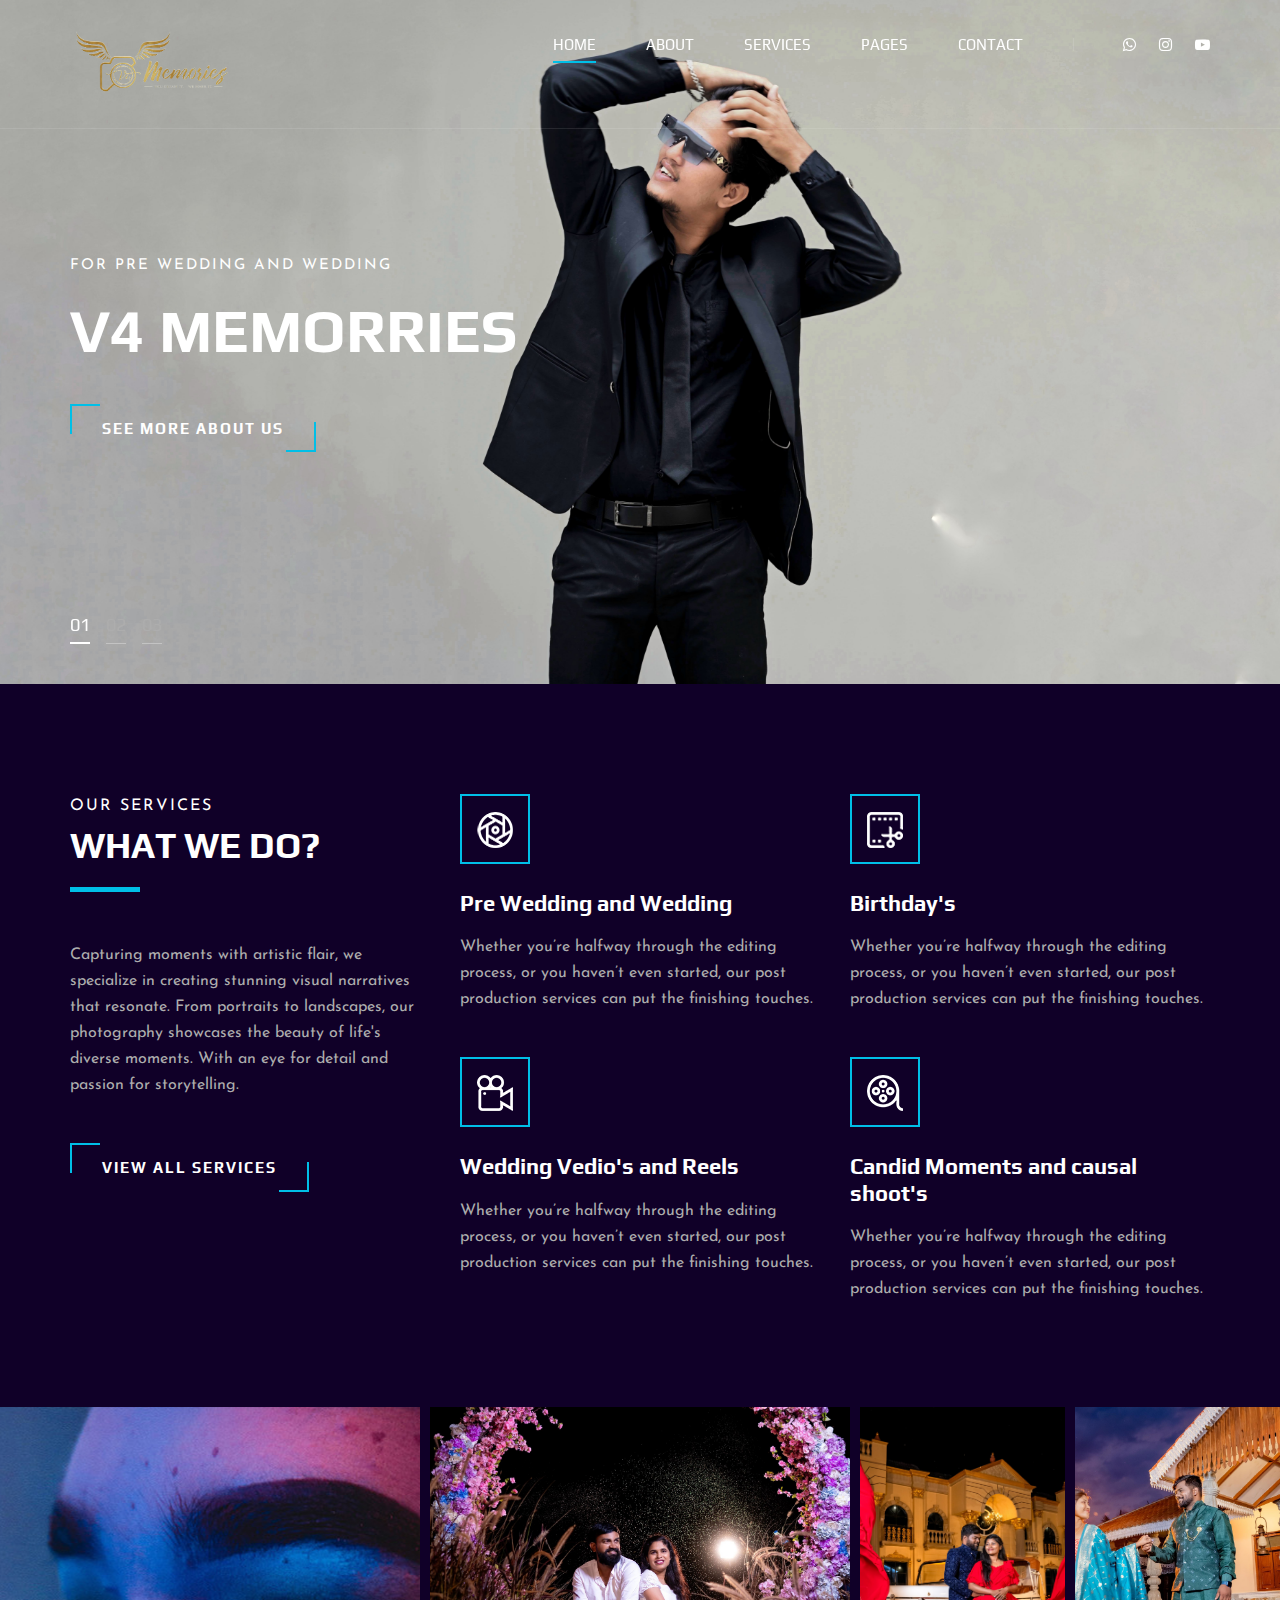
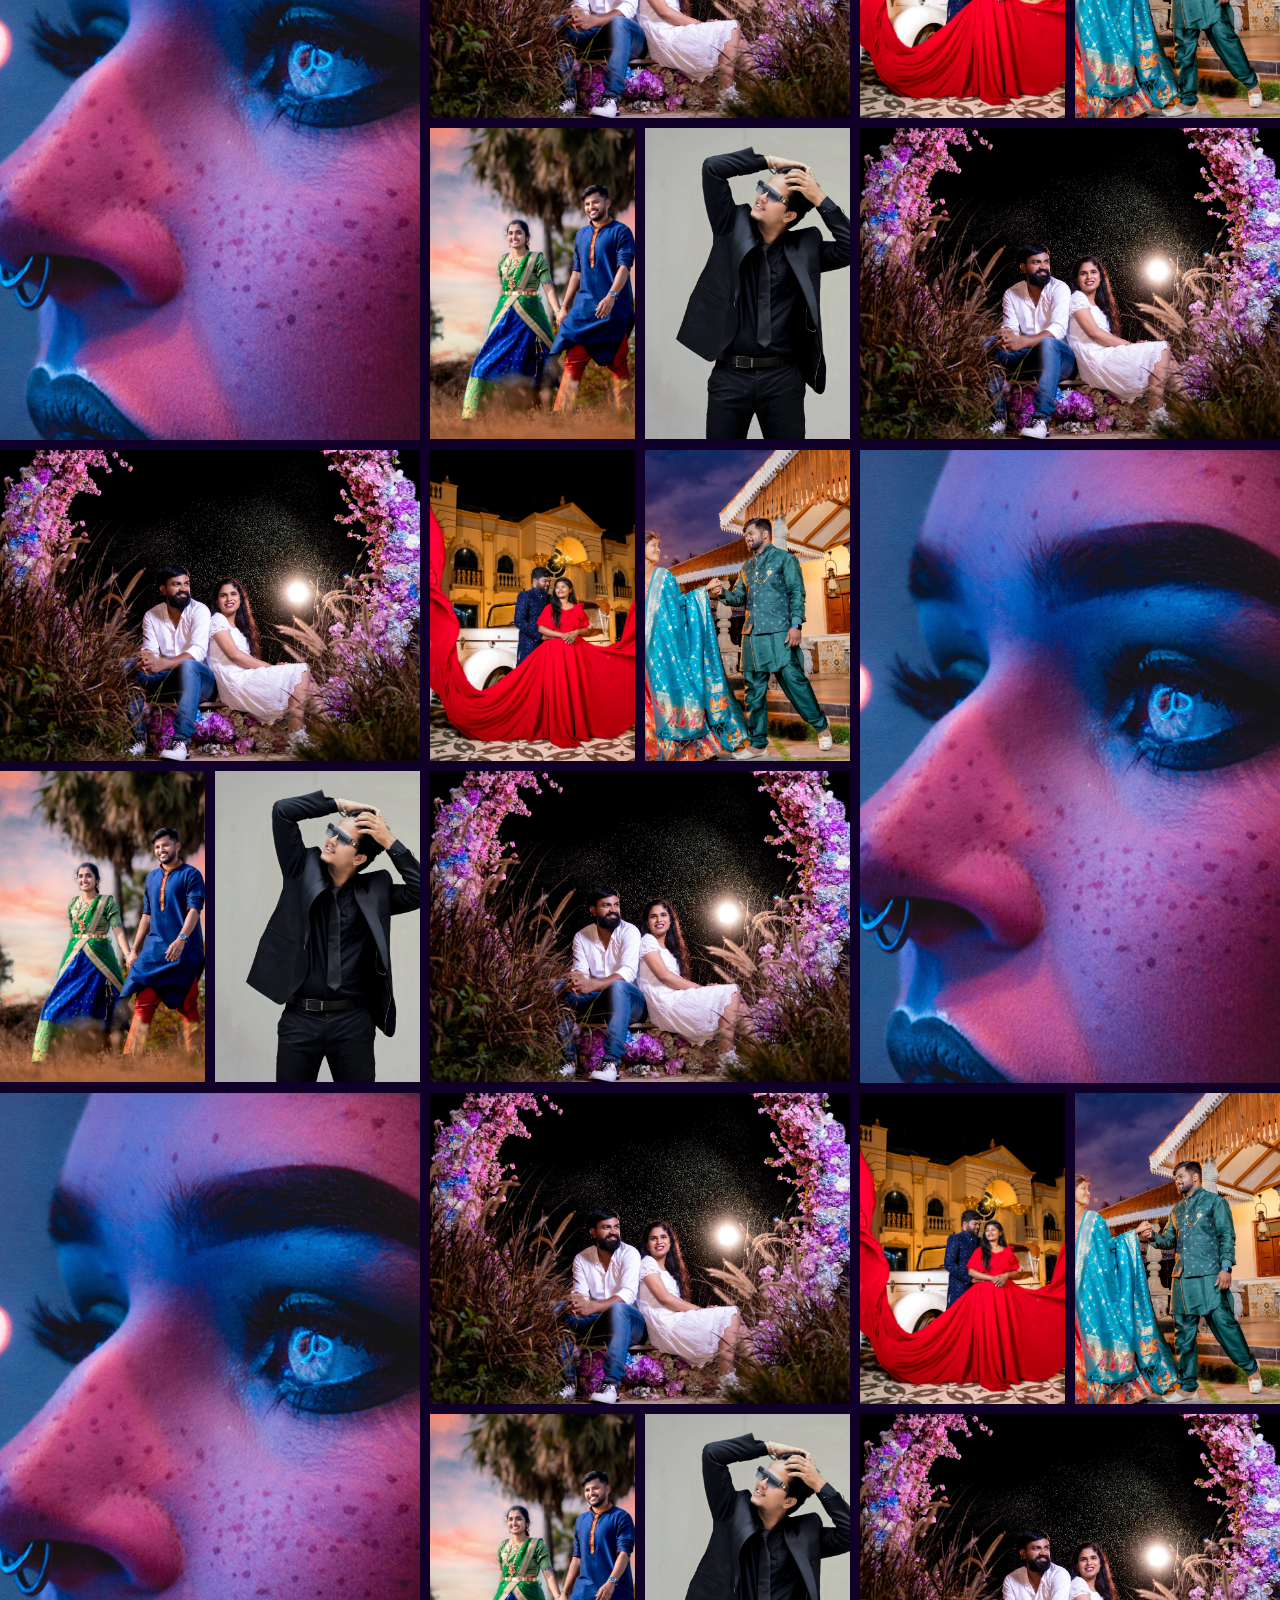
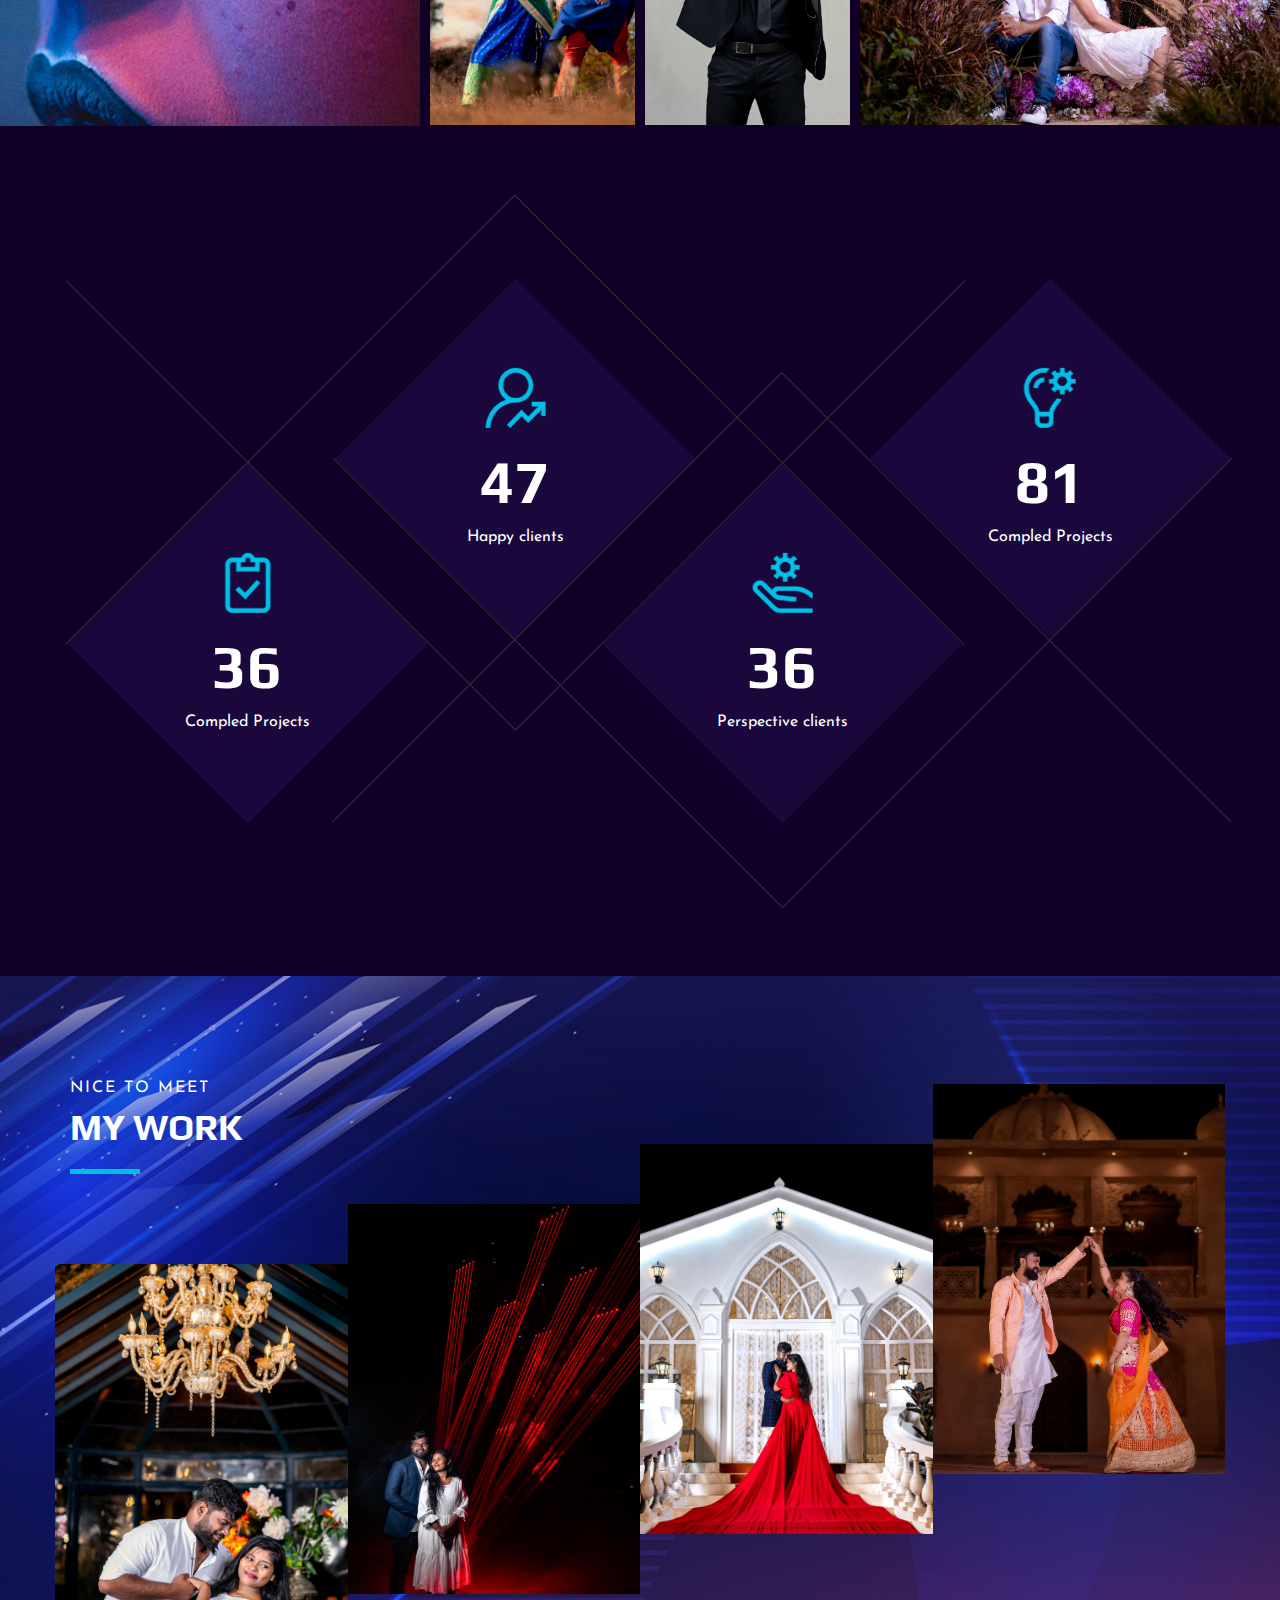
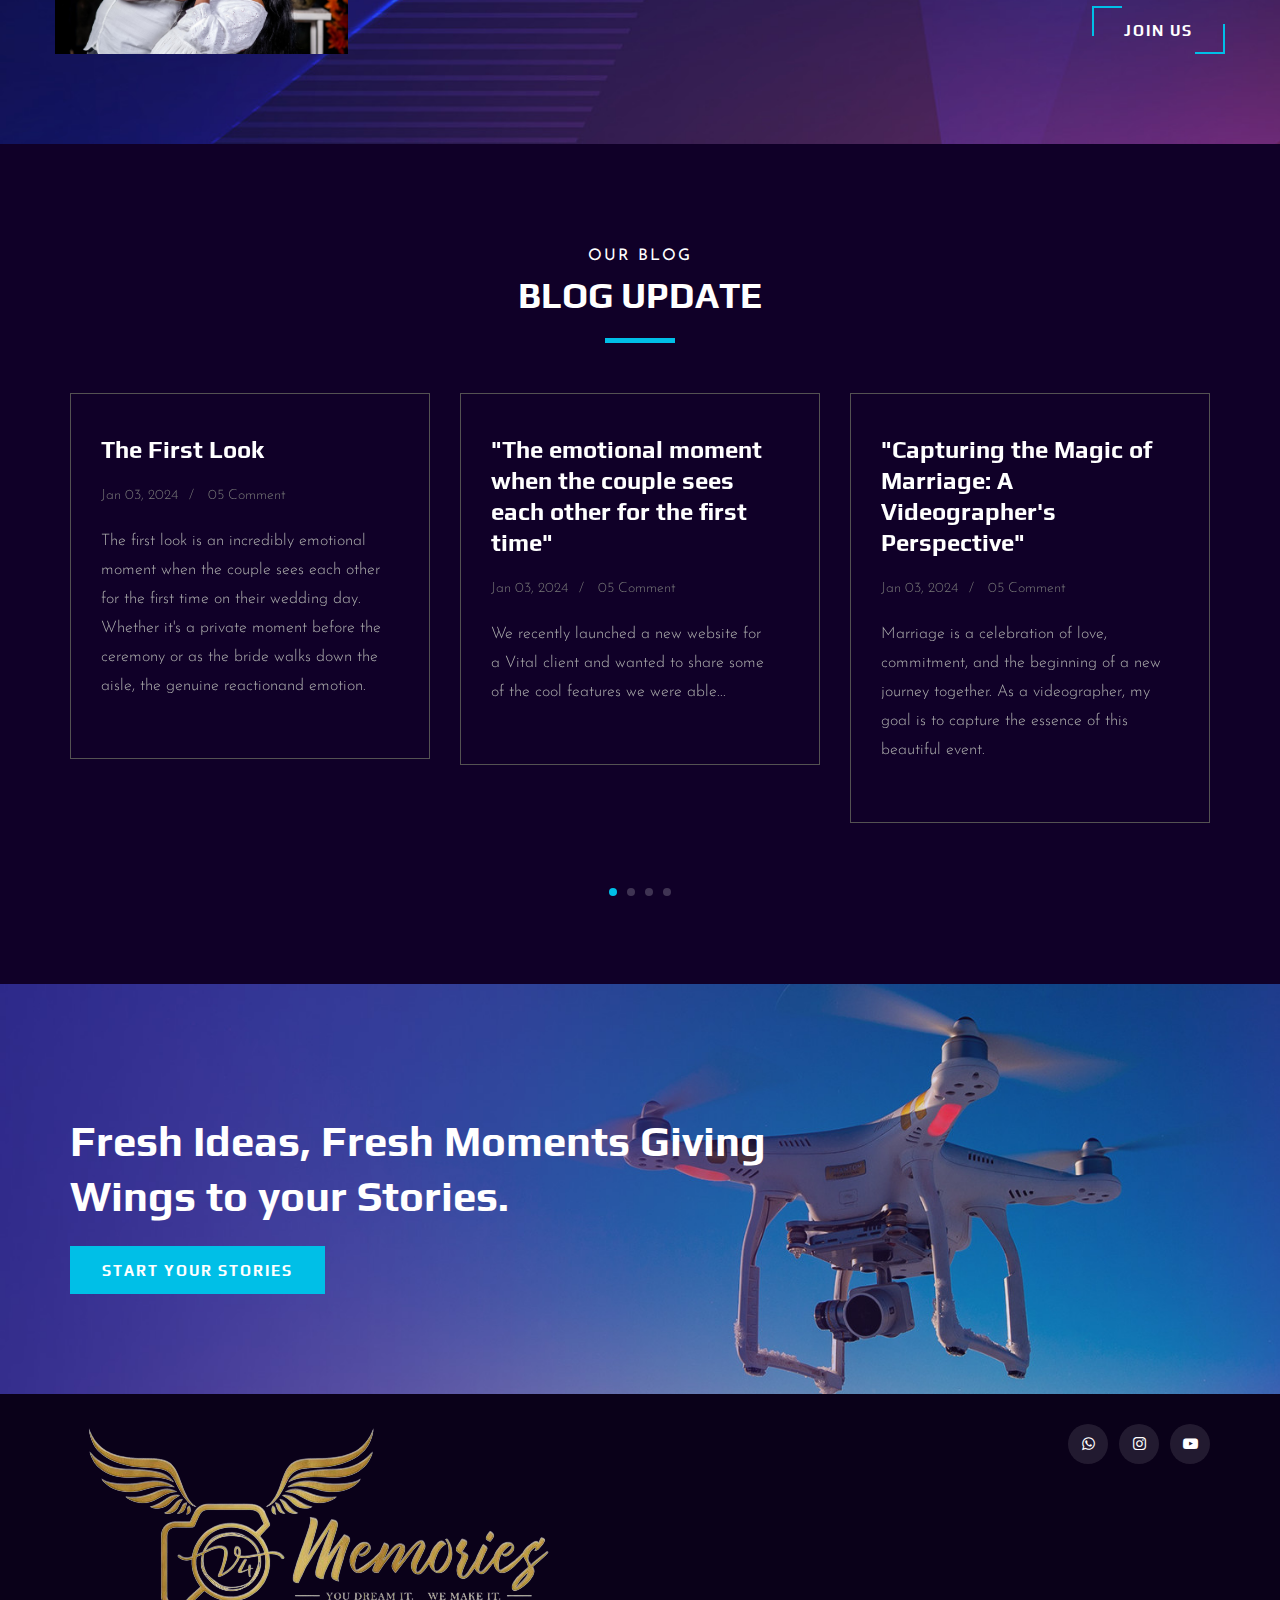
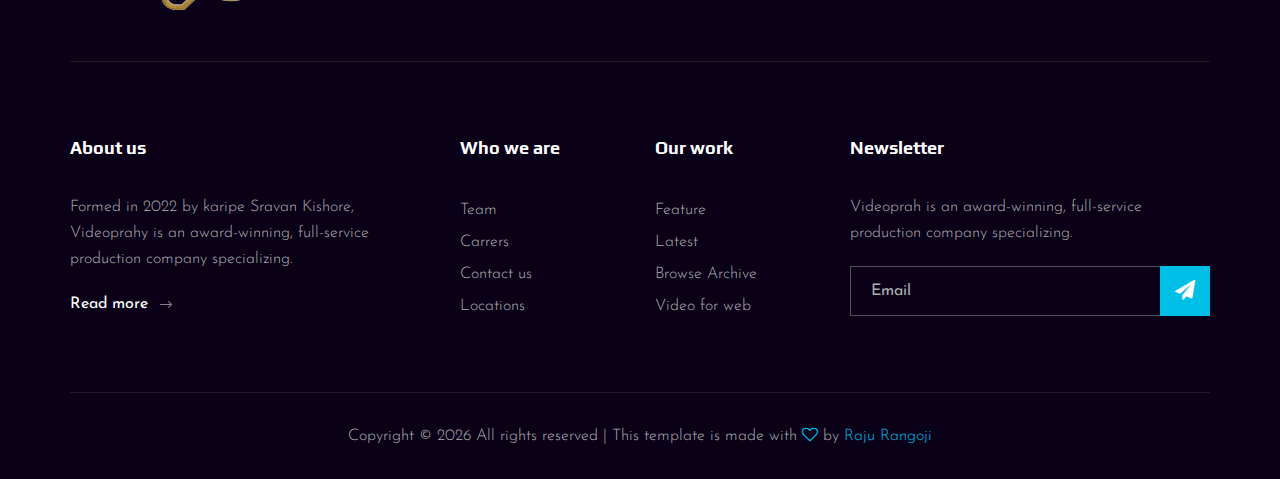
<file: index.html>
<!DOCTYPE html>
<html lang="zxx">
  <head>
    <meta charset="UTF-8" />
    <meta name="description" content="Videograph Template" />
    <meta name="keywords" content="Videograph, unica, creative, html" />
    <meta name="viewport" content="width=device-width, initial-scale=1.0" />
    <meta http-equiv="X-UA-Compatible" content="ie=edge" />
    <title>V4 Memories-We click,what you love</title>
    <link rel="fav icon" href="./img/logo.png" />

    <!-- Google Font -->
    <link
      href="https://fonts.googleapis.com/css2?family=Play:wght@400;700&display=swap"
      rel="stylesheet"
    />
    <link
      href="https://fonts.googleapis.com/css2?family=Josefin+Sans:wght@300;400;500;600;700&display=swap"
      rel="stylesheet"
    />

    <!-- Css Styles -->
    <link rel="stylesheet" href="css/bootstrap.min.css" type="text/css" />
    <link rel="stylesheet" href="css/font-awesome.min.css" type="text/css" />
    <link rel="stylesheet" href="css/elegant-icons.css" type="text/css" />
    <link rel="stylesheet" href="css/owl.carousel.min.css" type="text/css" />
    <link rel="stylesheet" href="css/magnific-popup.css" type="text/css" />
    <link rel="stylesheet" href="css/slicknav.min.css" type="text/css" />
    <link rel="stylesheet" href="css/style.css" type="text/css" />
  </head>

  <body>
    <!-- Page Preloder -->
    <div id="preloder">
      <div class="loader"></div>
    </div>

    <!-- Header Section Begin -->
    <header class="header">
      <div class="container">
        <div class="row">
          <div class="col-lg-2">
            <div class="header__logo">
              <a href="./index.html"><img src="img/logo.png" alt="" /></a>
            </div>
          </div>
          <div class="col-lg-10">
            <div class="header__nav__option">
              <nav class="header__nav__menu mobile-menu">
                <ul>
                  <li class="active"><a href="./index.html">Home</a></li>
                  <li><a href="./about.html">About</a></li>
                  <!-- <li><a href="./portfolio.html">Portfolio</a></li> -->
                  <li><a href="./services.html">Services</a></li>
                  <li>
                    <a href="#">Pages</a>
                    <ul class="dropdown">
                      <li><a href="./about.html">About</a></li>
                      <li><a href="./portfolio.html">Portfolio</a></li>
                      <li><a href="./blog.html">Blog</a></li>
                      <!-- <li><a href="./blog-details.html">Blog Details</a></li> -->
                    </ul>
                  </li>
                  <li><a href="./contact.html">Contact</a></li>
                </ul>
              </nav>
              <div class="header__nav__social">
                <a href="#"><i class="fa fa-whatsapp"></i></a>
                <a href="#"><i class="fa fa-instagram"></i></a>
                <a href="https://youtube.com/@v4memories?si=_0FAMWlzZYZHvakv"
                  ><i class="fa fa-youtube-play"></i
                ></a>
              </div>
            </div>
          </div>
        </div>
        <div id="mobile-menu-wrap"></div>
      </div>
    </header>
    <!-- Header End -->

    <!-- Hero Section Begin -->
    <section class="hero">
      <div class="hero__slider owl-carousel">
        <div class="hero__item set-bg" data-setbg="img/hero/hero6.jpg">
          <div class="container">
            <div class="row">
              <div class="col-lg-6">
                <div class="hero__text">
                  <span>For Pre wedding and wedding</span>
                  <h2>V4 Memorries</h2>
                  <a href="#" class="primary-btn">See more about us</a>
                </div>
              </div>
            </div>
          </div>
        </div>
        <div class="hero__item set-bg" data-setbg="img/hero/hero2.jpg">
          <div class="container">
            <div class="row">
              <div class="col-lg-6">
                <div class="hero__text">
                  <span>For Birthday's</span>
                  <h2>V4 Memorries</h2>
                  <a href="#" class="primary-btn">See more about us</a>
                </div>
              </div>
            </div>
          </div>
        </div>
        <div class="hero__item set-bg" data-setbg="img/hero/hero1.jpg">
          <div class="container">
            <div class="row">
              <div class="col-lg-6">
                <div class="hero__text">
                  <span>Causal shoots and candid Moments</span>
                  <h2>V4 Memorries</h2>
                  <a href="#" class="primary-btn">See more about us</a>
                </div>
              </div>
            </div>
          </div>
        </div>
      </div>
    </section>
    <!-- Hero Section End -->

    <!-- Services Section Begin -->
    <section class="services spad">
      <div class="container">
        <div class="row">
          <div class="col-lg-4">
            <div class="services__title">
              <div class="section-title">
                <span>Our services</span>
                <h2>What We do?</h2>
              </div>
              <p>
                Capturing moments with artistic flair, we specialize in creating
                stunning visual narratives that resonate. From portraits to
                landscapes, our photography showcases the beauty of life's
                diverse moments. With an eye for detail and passion for
                storytelling.
              </p>
              <a href="#" class="primary-btn">View all services</a>
            </div>
          </div>
          <div class="col-lg-8">
            <div class="row">
              <div class="col-lg-6 col-md-6 col-sm-6">
                <div class="services__item">
                  <div class="services__item__icon">
                    <img src="img/icons/si-1.png" alt="" />
                  </div>
                  <h4>Pre Wedding and Wedding</h4>
                  <p>
                    Whether you’re halfway through the editing process, or you
                    haven’t even started, our post production services can put
                    the finishing touches.
                  </p>
                </div>
              </div>
              <div class="col-lg-6 col-md-6 col-sm-6">
                <div class="services__item">
                  <div class="services__item__icon">
                    <img src="img/icons/si-2.png" alt="" />
                  </div>
                  <h4>Birthday's</h4>
                  <p>
                    Whether you’re halfway through the editing process, or you
                    haven’t even started, our post production services can put
                    the finishing touches.
                  </p>
                </div>
              </div>
              <div class="col-lg-6 col-md-6 col-sm-6">
                <div class="services__item">
                  <div class="services__item__icon">
                    <img src="img/icons/si-3.png" alt="" />
                  </div>
                  <h4>Wedding Vedio's and Reels</h4>
                  <p>
                    Whether you’re halfway through the editing process, or you
                    haven’t even started, our post production services can put
                    the finishing touches.
                  </p>
                </div>
              </div>
              <div class="col-lg-6 col-md-6 col-sm-6">
                <div class="services__item">
                  <div class="services__item__icon">
                    <img src="img/icons/si-4.png" alt="" />
                  </div>
                  <h4>Candid Moments and causal shoot's</h4>
                  <p>
                    Whether you’re halfway through the editing process, or you
                    haven’t even started, our post production services can put
                    the finishing touches.
                  </p>
                </div>
              </div>
            </div>
          </div>
        </div>
      </div>
    </section>
    <!-- Services Section End -->

    <!-- Work Section Begin -->
    <section class="work">
      <div class="work__gallery">
        <div class="grid-sizer"></div>
        <div
          class="work__item large__item set-bg"
          data-setbg="img/work/work-4.jpg"
        >
          <a
            href="https://youtube.com/@v4memories?si=_0FAMWlzZYZHvakv"
            class="play-btn video-popup"
          >
            <!-- <i class="fa fa-play"></i> -->
          </a>
          <!-- <div class="work__item__hover">
            <h4>VIP Auto Tires & Service</h4>
            <ul>
              <li>eCommerce</li>
              <li>Magento</li>
            </ul>
          </div> -->
        </div>

        <div
          class="work__item wide__item set-bg"
          data-setbg="img/hero/hero2.jpg"
        >
          <a
            href="https://youtube.com/@v4memories?si=_0FAMWlzZYZHvakv"
            class="play-btn video-popup"
          >
            <!-- <i class="fa fa-play"></i> -->
          </a>
          <!-- <div class="work__item__hover">
            <h4>VIP Auto Tires & Service</h4>
            <ul>
              <li>eCommerce</li>
              <li>Magento</li>
            </ul>
          </div> -->
        </div>
        <div
          class="work__item small__item set-bg"
          data-setbg="img/hero/hero1.jpg"
        >
          <a
            href="https://youtube.com/@v4memories?si=_0FAMWlzZYZHvakv"
            class="play-btn video-popup"
          >
            <!-- <i class="fa fa-play"></i> -->
          </a>
        </div>
        <div
          class="work__item small__item set-bg"
          data-setbg="img/hero/hero3.jpg"
        >
          <a
            href="https://youtube.com/@v4memories?si=_0FAMWlzZYZHvakv"
            class="play-btn video-popup"
          >
            <!-- <i class="fa fa-play"></i> -->
          </a>
        </div>

        <div
          class="work__item small__item set-bg"
          data-setbg="img/hero/hero5.jpg"
        >
          <a
            href="https://youtube.com/@v4memories?si=_0FAMWlzZYZHvakvQ"
            class="play-btn video-popup"
          >
            <!-- <i class="fa fa-play"></i> -->
          </a>
        </div>
        <div
          class="work__item small__item set-bg"
          data-setbg="img/hero/hero6.jpg"
        >
          <a
            href="https://youtube.com/@v4memories?si=_0FAMWlzZYZHvakv"
            class="play-btn video-popup"
          >
            <!-- <i class="fa fa-play"></i> -->
          </a>
        </div>
        <div
          class="work__item wide__item set-bg"
          data-setbg="img/hero/hero2.jpg"
        >
          <a
            href="https://youtube.com/@v4memories?si=_0FAMWlzZYZHvakv"
            class="play-btn video-popup"
          >
            <!-- <i class="fa fa-play"></i> -->
          </a>
          <!-- <div class="work__item__hover">
            <h4>VIP Auto Tires & Service</h4>
            <ul>
              <li>eCommerce</li>
              <li>Magento</li>
            </ul>
          </div> -->
        </div>
      </div>

      <div class="work__gallery">
        <div class="grid-sizer"></div>

        <div
          class="work__item wide__item set-bg"
          data-setbg="img/hero/hero2.jpg"
        >
          <a
            href="https://youtube.com/@v4memories?si=_0FAMWlzZYZHvakv"
            class="play-btn video-popup"
          >
            <!-- <i class="fa fa-play"></i> -->
          </a>
          <!-- <div class="work__item__hover">
            <h4>VIP Auto Tires & Service</h4>
            <ul>
              <li>eCommerce</li>
              <li>Magento</li>
            </ul>
          </div> -->
        </div>
        <div
          class="work__item small__item set-bg"
          data-setbg="img/hero/hero1.jpg"
        >
          <a
            href="https://youtube.com/@v4memories?si=_0FAMWlzZYZHvakv"
            class="play-btn video-popup"
          >
            <!-- <i class="fa fa-play"></i> -->
          </a>
        </div>
        <div
          class="work__item small__item set-bg"
          data-setbg="img/hero/hero3.jpg"
        >
          <a
            href="https://youtube.com/@v4memories?si=_0FAMWlzZYZHvakv"
            class="play-btn video-popup"
          >
            <!-- <i class="fa fa-play"></i> -->
          </a>
        </div>
        <div
          class="work__item large__item set-bg"
          data-setbg="img/work/work-4.jpg"
        >
          <a
            href="https://youtube.com/@v4memories?si=_0FAMWlzZYZHvakv"
            class="play-btn video-popup"
          >
            <!-- <i class="fa fa-play"></i> -->
          </a>
          <!-- <div class="work__item__hover">
            <h4>VIP Auto Tires & Service</h4>
            <ul>
              <li>eCommerce</li>
              <li>Magento</li>
            </ul>
          </div> -->
        </div>
        <div
          class="work__item small__item set-bg"
          data-setbg="img/hero/hero5.jpg"
        >
          <a
            href="https://youtube.com/@v4memories?si=_0FAMWlzZYZHvakvQ"
            class="play-btn video-popup"
          >
            <!-- <i class="fa fa-play"></i> -->
          </a>
        </div>
        <div
          class="work__item small__item set-bg"
          data-setbg="img/hero/hero6.jpg"
        >
          <a
            href="https://youtube.com/@v4memories?si=_0FAMWlzZYZHvakv"
            class="play-btn video-popup"
          >
            <!-- <i class="fa fa-play"></i> -->
          </a>
        </div>
        <div
          class="work__item wide__item set-bg"
          data-setbg="img/hero/hero2.jpg"
        >
          <a
            href="https://youtube.com/@v4memories?si=_0FAMWlzZYZHvakv"
            class="play-btn video-popup"
          >
            <!-- <i class="fa fa-play"></i> -->
          </a>
          <!-- <div class="work__item__hover">
            <h4>VIP Auto Tires & Service</h4>
            <ul>
              <li>eCommerce</li>
              <li>Magento</li>
            </ul>
          </div> -->
        </div>
      </div>

      <div class="work__gallery">
        <div class="grid-sizer"></div>
        <div
          class="work__item large__item set-bg"
          data-setbg="img/work/work-4.jpg"
        >
          <a
            href="https://youtube.com/@v4memories?si=_0FAMWlzZYZHvakv"
            class="play-btn video-popup"
          >
            <!-- <i class="fa fa-play"></i> -->
          </a>
          <!-- <div class="work__item__hover">
            <h4>VIP Auto Tires & Service</h4>
            <ul>
              <li>eCommerce</li>
              <li>Magento</li>
            </ul>
          </div> -->
        </div>

        <div
          class="work__item wide__item set-bg"
          data-setbg="img/hero/hero2.jpg"
        >
          <a
            href="https://youtube.com/@v4memories?si=_0FAMWlzZYZHvakv"
            class="play-btn video-popup"
          >
            <!-- <i class="fa fa-play"></i> -->
          </a>
          <!-- <div class="work__item__hover">
            <h4>VIP Auto Tires & Service</h4>
            <ul>
              <li>eCommerce</li>
              <li>Magento</li>
            </ul>
          </div> -->
        </div>
        <div
          class="work__item small__item set-bg"
          data-setbg="img/hero/hero1.jpg"
        >
          <a
            href="https://youtube.com/@v4memories?si=_0FAMWlzZYZHvakv"
            class="play-btn video-popup"
          >
            <!-- <i class="fa fa-play"></i> -->
          </a>
        </div>
        <div
          class="work__item small__item set-bg"
          data-setbg="img/hero/hero3.jpg"
        >
          <a
            href="https://youtube.com/@v4memories?si=_0FAMWlzZYZHvakv"
            class="play-btn video-popup"
          >
            <!-- <i class="fa fa-play"></i> -->
          </a>
        </div>

        <div
          class="work__item small__item set-bg"
          data-setbg="img/hero/hero5.jpg"
        >
          <a
            href="https://youtube.com/@v4memories?si=_0FAMWlzZYZHvakvQ"
            class="play-btn video-popup"
          >
            <!-- <i class="fa fa-play"></i> -->
          </a>
        </div>
        <div
          class="work__item small__item set-bg"
          data-setbg="img/hero/hero6.jpg"
        >
          <a
            href="https://youtube.com/@v4memories?si=_0FAMWlzZYZHvakv"
            class="play-btn video-popup"
          >
            <!-- <i class="fa fa-play"></i> -->
          </a>
        </div>
        <div
          class="work__item wide__item set-bg"
          data-setbg="img/hero/hero2.jpg"
        >
          <a
            href="https://youtube.com/@v4memories?si=_0FAMWlzZYZHvakv"
            class="play-btn video-popup"
          >
            <!-- <i class="fa fa-play"></i> -->
          </a>
          <!-- <div class="work__item__hover">
            <h4>VIP Auto Tires & Service</h4>
            <ul>
              <li>eCommerce</li>
              <li>Magento</li>
            </ul>
          </div> -->
        </div>
      </div>
    </section>
    <!-- Work Section End -->

    <!-- Counter Section Begin -->
    <section class="counter">
      <div class="container">
        <div class="counter__content">
          <div class="row">
            <div class="col-lg-3 col-md-6 col-sm-6">
              <div class="counter__item">
                <div class="counter__item__text">
                  <img src="img/icons/ci-1.png" alt="" />
                  <h2 class="counter_num">100</h2>
                  <p>Compled Projects</p>
                </div>
              </div>
            </div>
            <div class="col-lg-3 col-md-6 col-sm-6">
              <div class="counter__item second__item">
                <div class="counter__item__text">
                  <img src="img/icons/ci-2.png" alt="" />
                  <h2 class="counter_num">132</h2>
                  <p>Happy clients</p>
                </div>
              </div>
            </div>
            <div class="col-lg-3 col-md-6 col-sm-6">
              <div class="counter__item third__item">
                <div class="counter__item__text">
                  <img src="img/icons/ci-3.png" alt="" />
                  <h2 class="counter_num">100</h2>
                  <p>Perspective clients</p>
                </div>
              </div>
            </div>
            <div class="col-lg-3 col-md-6 col-sm-6">
              <div class="counter__item four__item">
                <div class="counter__item__text">
                  <img src="img/icons/ci-4.png" alt="" />
                  <h2 class="counter_num">230</h2>
                  <p>Compled Projects</p>
                </div>
              </div>
            </div>
          </div>
        </div>
      </div>
    </section>
    <!-- Counter Section End -->

    <!-- Team Section Begin -->
    <section class="team spad set-bg" data-setbg="img/team-bg.jpg">
      <div class="container">
        <div class="row">
          <div class="col-lg-12">
            <div class="section-title team__title">
              <span>Nice to meet</span>
              <h2>MY WORK</h2>
            </div>
          </div>
        </div>
        <div class="row">
          <div class="col-lg-3 col-md-6 col-sm-6 p-0">
            <div class="team__item set-bg" data-setbg="img/team/work1.jpg">
              <div class="team__item__text">
                <h4>Pre Wedding</h4>
                <p>Videographer</p>
                <div class="team__item__social">
                  <!-- <a href="#"><i class="fa fa-facebook"></i></a> -->
                  <!-- <a href="#"><i class="fa fa-twitter"></i></a> -->
                  <!-- <a href="#"><i class="fa fa-dribbble"></i></a> -->
                  <a href="https://youtube.com/@v4memories?si=_0FAMWlzZYZHvakv"
                    ><i class="fa fa-youtube-play"></i
                  ></a>
                  <a href="https://youtube.com/@v4memories?si=_0FAMWlzZYZHvakv"
                    ><i class="fa fa-instagram"></i
                  ></a>
                </div>
              </div>
            </div>
          </div>
          <div class="col-lg-3 col-md-6 col-sm-6 p-0">
            <div
              class="team__item team__item--second set-bg"
              data-setbg="img/team/work2.jpg"
            >
              <div class="team__item__text">
                <h4>BIRTHDAY'S</h4>
                <p>Videographer</p>
                <div class="team__item__social">
                  <!-- <a href="#"><i class="fa fa-facebook"></i></a> -->
                  <!-- <a href="#"><i class="fa fa-twitter"></i></a> -->
                  <!-- <a href="#"><i class="fa fa-dribbble"></i></a> -->
                  <a href="https://youtube.com/@v4memories?si=_0FAMWlzZYZHvakv"
                    ><i class="fa fa-youtube-play"></i
                  ></a>
                  <a href="https://youtube.com/@v4memories?si=_0FAMWlzZYZHvakv"
                    ><i class="fa fa-instagram"></i
                  ></a>
                </div>
              </div>
            </div>
          </div>
          <div class="col-lg-3 col-md-6 col-sm-6 p-0">
            <div
              class="team__item team__item--third set-bg"
              data-setbg="img/team/work3.jpg"
            >
              <div class="team__item__text">
                <h4>CANDID SHOOTS</h4>
                <p>Videographer</p>
                <div class="team__item__social">
                  <!-- <a href="#"><i class="fa fa-facebook"></i></a>
                  <a href="#"><i class="fa fa-twitter"></i></a>
                  <a href="#"><i class="fa fa-dribbble"></i></a> -->
                  <a href="https://youtube.com/@v4memories?si=_0FAMWlzZYZHvakv"
                    ><i class="fa fa-youtube-play"></i
                  ></a>
                  <a href="https://youtube.com/@v4memories?si=_0FAMWlzZYZHvakv"
                    ><i class="fa fa-instagram"></i
                  ></a>
                </div>
              </div>
            </div>
          </div>
          <div class="col-lg-3 col-md-6 col-sm-6 p-0">
            <div
              class="team__item team__item--four set-bg"
              data-setbg="img/team/work41.jpg"
            >
              <div class="team__item__text">
                <h4>AMANDA STONE</h4>
                <p>Videographer</p>
                <div class="team__item__social">
                  <!-- <a href="#"><i class="fa fa-facebook"></i></a>
                  <a href="#"><i class="fa fa-twitter"></i></a>
                  <a href="#"><i class="fa fa-dribbble"></i></a> -->
                  <a href="https://youtube.com/@v4memories?si=_0FAMWlzZYZHvakv"
                    ><i class="fa fa-youtube-play"></i
                  ></a>
                  <a href="https://youtube.com/@v4memories?si=_0FAMWlzZYZHvakv"
                    ><i class="fa fa-instagram"></i
                  ></a>
                </div>
              </div>
            </div>
          </div>
          <div class="col-lg-12 p-0">
            <div class="team__btn">
              <a
                href="https://youtube.com/@v4memories?si=_0FAMWlzZYZHvakv"
                class="primary-btn"
                >Join Us</a
              >
            </div>
          </div>
        </div>
      </div>
    </section>
    <!-- Team Section End -->

    <!-- Latest Blog Section Begin -->
    <section class="latest spad">
      <div class="container">
        <div class="row">
          <div class="col-lg-12">
            <div class="section-title center-title">
              <span>Our Blog</span>
              <h2>Blog Update</h2>
            </div>
          </div>
        </div>
        <div class="row">
          <div class="latest__slider owl-carousel">
            <div class="col-lg-4">
              <div class="blog__item latest__item">
                <h4>The First Look</h4>
                <ul>
                  <li>Jan 03, 2024</li>
                  <li>05 Comment</li>
                </ul>
                <p>
                  The first look is an incredibly emotional moment when the
                  couple sees each other for the first time on their wedding
                  day. Whether it's a private moment before the ceremony or as
                  the bride walks down the aisle, the genuine reactionand
                  emotion.
                </p>
                <!-- <a href="#">Read more <span class="arrow_right"></span></a> -->
              </div>
            </div>
            <div class="col-lg-4">
              <div class="blog__item latest__item">
                <h4>
                  "The emotional moment when the couple sees each other for the
                  first time"
                </h4>
                <ul>
                  <li>Jan 03, 2024</li>
                  <li>05 Comment</li>
                </ul>
                <p>
                  We recently launched a new website for a Vital client and
                  wanted to share some of the cool features we were able...
                </p>
                <!-- <a href="#">Read more <span class="arrow_right"></span></a> -->
              </div>
            </div>
            <div class="col-lg-4">
              <div class="blog__item latest__item">
                <h4>
                  "Capturing the Magic of Marriage: A Videographer's
                  Perspective"
                </h4>
                <ul>
                  <li>Jan 03, 2024</li>
                  <li>05 Comment</li>
                </ul>
                <p>
                  Marriage is a celebration of love, commitment, and the
                  beginning of a new journey together. As a videographer, my
                  goal is to capture the essence of this beautiful event.
                </p>
                <!-- <a href="#">Read more <span class="arrow_right"></span></a> -->
              </div>
            </div>
            <div class="col-lg-4">
              <div class="blog__item latest__item">
                <h4>"Capturing the Joy of Birthdays Through Videography"</h4>
                <ul>
                  <li>Jan 03, 2020</li>
                  <li>05 Comment</li>
                </ul>
                <p>
                  Birthdays are milestones that deserve to be celebrated and
                  remembered. Each year, we mark the passage of time with joy,
                  laughter, and the company of loved ones.
                </p>
                <a href="#">Read more <span class="arrow_right"></span></a>
              </div>
            </div>
            <div class="col-lg-4">
              <div class="blog__item latest__item">
                <h4>"The Art of Capturing Candid Moments in Videography"</h4>
                <ul>
                  <li>Jan 03, 2020</li>
                  <li>05 Comment</li>
                </ul>
                <p>
                  Candid moments are the heart and soul of videography. They are
                  the unscripted, genuine interactions that reveal the true
                  emotions and connections between people
                </p>
                <a href="#">Read more <span class="arrow_right"></span></a>
              </div>
            </div>
            <div class="col-lg-4">
              <div class="blog__item latest__item">
                <h4>"Prewedding Reels: Crafting Cinematic Love Stories"</h4>
                <ul>
                  <li>Jan 03, 2020</li>
                  <li>05 Comment</li>
                </ul>
                <p>
                  Prewedding reels are a beautiful way to celebrate the journey
                  of love before the wedding day. These short films capture the
                  essence of a couple's relationship, showcasing their
                  personalities, passions, and the unique bond they share.
                </p>
                <a href="#">Read more <span class="arrow_right"></span></a>
              </div>
            </div>
            <div class="col-lg-4">
              <div class="blog__item latest__item">
                <h4>What Makes Users Want to Share a Video on Social Media?</h4>
                <ul>
                  <li>Jan 03, 2020</li>
                  <li>05 Comment</li>
                </ul>
                <p>
                  Reels and Videos are one of the most powerful tools for
                  engagement on social media. They capture attention, evoke
                  emotions, and often prompt viewers to share them with their
                  networks.
                </p>
                <a href="#">Read more <span class="arrow_right"></span></a>
              </div>
            </div>
          </div>
        </div>
      </div>
    </section>
    <!-- Latest Blog Section End -->

    <!-- Call To Action Section Begin -->
    <section class="callto spad set-bg" data-setbg="img/callto-bg.jpg">
      <div class="container">
        <div class="row">
          <div class="col-lg-8">
            <div class="callto__text">
              <h2>Fresh Ideas, Fresh Moments Giving Wings to your Stories.</h2>
              <!-- <p>INC5000, Best places to work 2019</p> -->
              <a href="#">Start your stories</a>
            </div>
          </div>
        </div>
      </div>
    </section>
    <!-- Call To Action Section End -->

    <!-- Footer Section Begin -->
    <footer class="footer">
      <div class="container">
        <div class="footer__top">
          <div class="row">
            <div class="col-lg-6 col-md-6">
              <div class="footer__top__logo">
                <a href="#"><img src="img/logo.png" alt="" /></a>
              </div>
            </div>
            <div class="col-lg-6 col-md-6">
              <div class="footer__top__social">
                <a href="#"><i class="fa fa-whatsapp"></i></a>
                <a href="#"><i class="fa fa-instagram"></i></a>
                <a href="https://youtube.com/@v4memories?si=_0FAMWlzZYZHvakv"
                  ><i class="fa fa-youtube-play"></i
                ></a>
              </div>
            </div>
          </div>
        </div>
        <div class="footer__option">
          <div class="row">
            <div class="col-lg-4 col-md-6 col-sm-6">
              <div class="footer__option__item">
                <h5>About us</h5>
                <p>
                  Formed in 2022 by karipe Sravan Kishore, Videoprahy is an
                  award-winning, full-service production company specializing.
                </p>
                <a href="#" class="read__more"
                  >Read more <span class="arrow_right"></span
                ></a>
              </div>
            </div>
            <div class="col-lg-2 col-md-3 col-sm-3">
              <div class="footer__option__item">
                <h5>Who we are</h5>
                <ul>
                  <li><a href="#">Team</a></li>
                  <li><a href="#">Carrers</a></li>
                  <li><a href="#">Contact us</a></li>
                  <li><a href="#">Locations</a></li>
                </ul>
              </div>
            </div>
            <div class="col-lg-2 col-md-3 col-sm-3">
              <div class="footer__option__item">
                <h5>Our work</h5>
                <ul>
                  <li><a href="#">Feature</a></li>
                  <li><a href="#">Latest</a></li>
                  <li><a href="#">Browse Archive</a></li>
                  <li><a href="#">Video for web</a></li>
                </ul>
              </div>
            </div>
            <div class="col-lg-4 col-md-12">
              <div class="footer__option__item">
                <h5>Newsletter</h5>
                <p>
                  Videoprah is an award-winning, full-service production company
                  specializing.
                </p>
                <form action="#">
                  <input type="text" placeholder="Email" />
                  <button type="submit"><i class="fa fa-send"></i></button>
                </form>
              </div>
            </div>
          </div>
        </div>
        <div class="footer__copyright">
          <div class="row">
            <div class="col-lg-12 text-center">
              <!-- Link back to Colorlib can't be removed. Template is licensed under CC BY 3.0. -->
              <p class="footer__copyright__text">
                Copyright &copy;
                <script>
                  document.write(new Date().getFullYear());
                </script>
                All rights reserved | This template is made with
                <i class="fa fa-heart-o" aria-hidden="true"></i> by
                <a href="https://colorlib.com" target="_blank">Raju Rangoji</a>
              </p>
              <!-- Link back to Colorlib can't be removed. Template is licensed under CC BY 3.0. -->
            </div>
          </div>
        </div>
      </div>
    </footer>
    <!-- Footer Section End -->

    <!-- Js Plugins -->
    <script src="js/jquery-3.3.1.min.js"></script>
    <script src="js/bootstrap.min.js"></script>
    <script src="js/jquery.magnific-popup.min.js"></script>
    <script src="js/mixitup.min.js"></script>
    <script src="js/masonry.pkgd.min.js"></script>
    <script src="js/jquery.slicknav.js"></script>
    <script src="js/owl.carousel.min.js"></script>
    <script src="js/main.js"></script>
  </body>
</html>
</file>
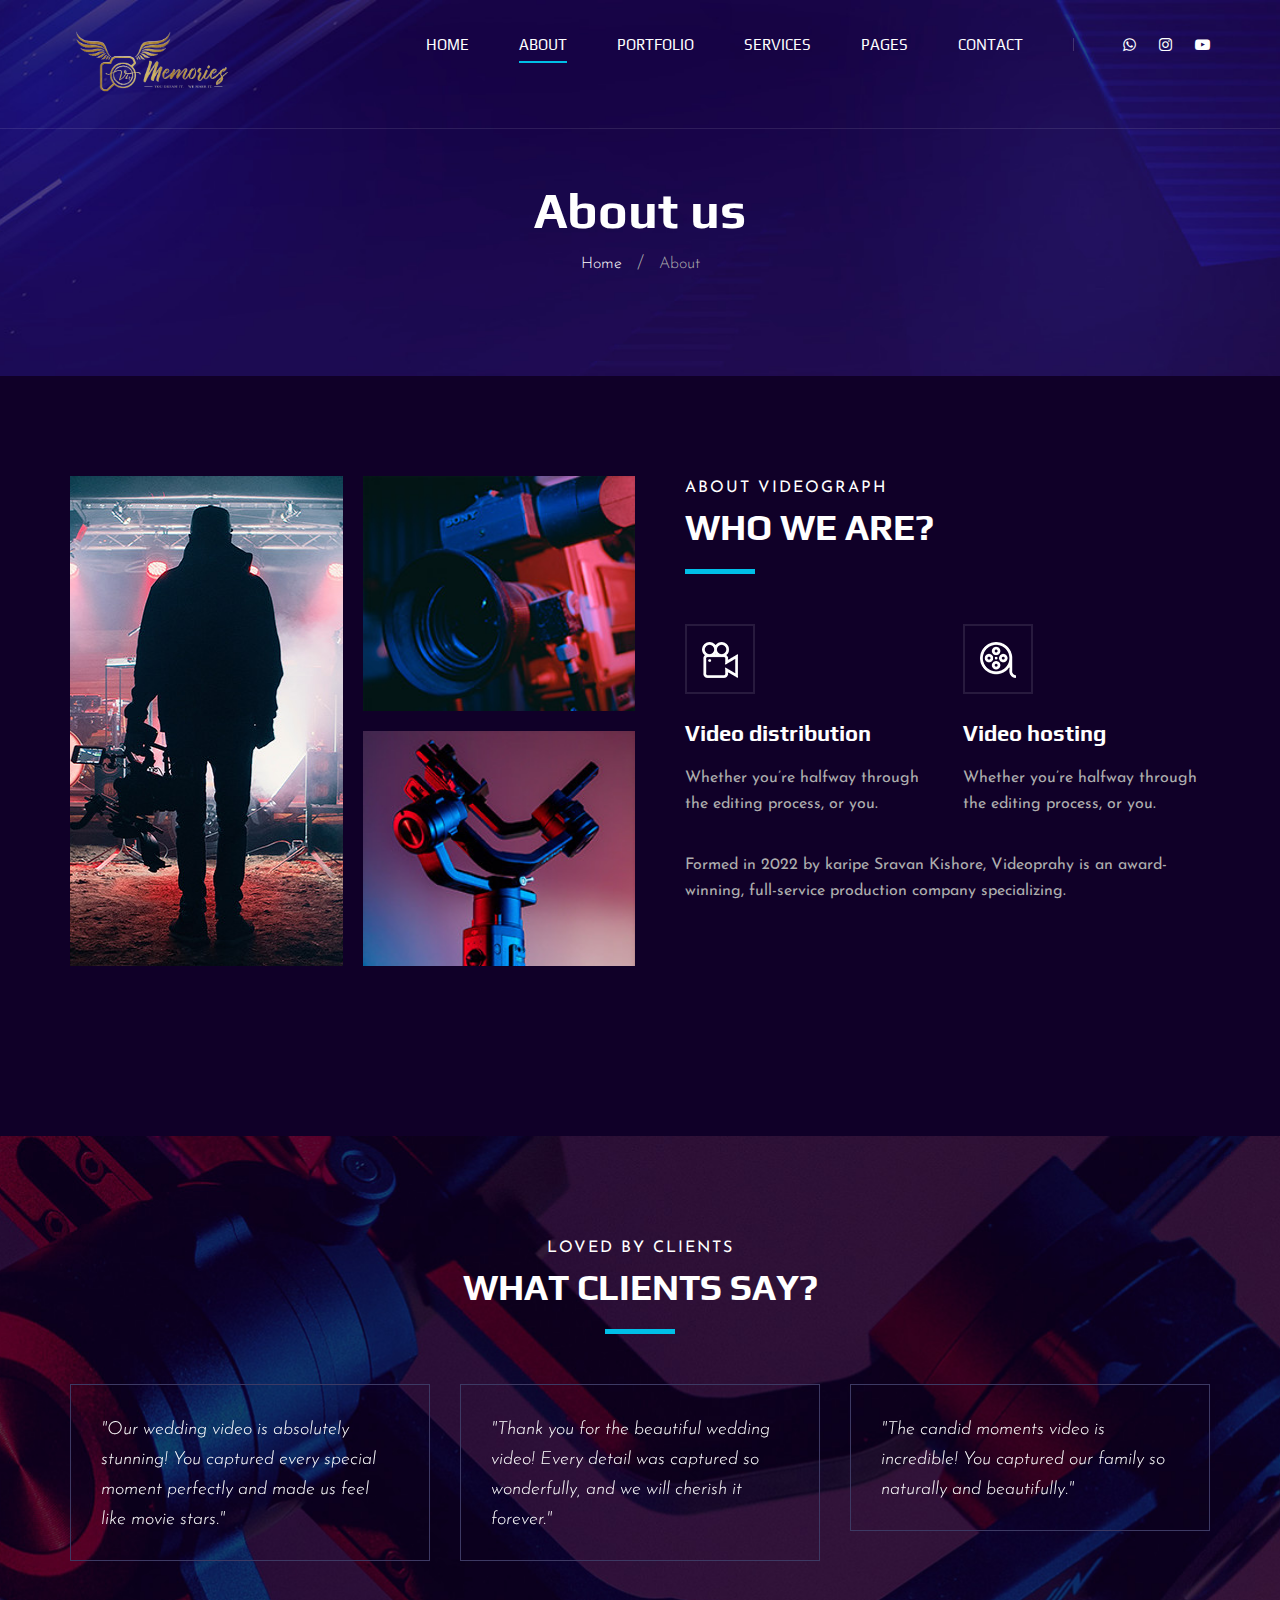
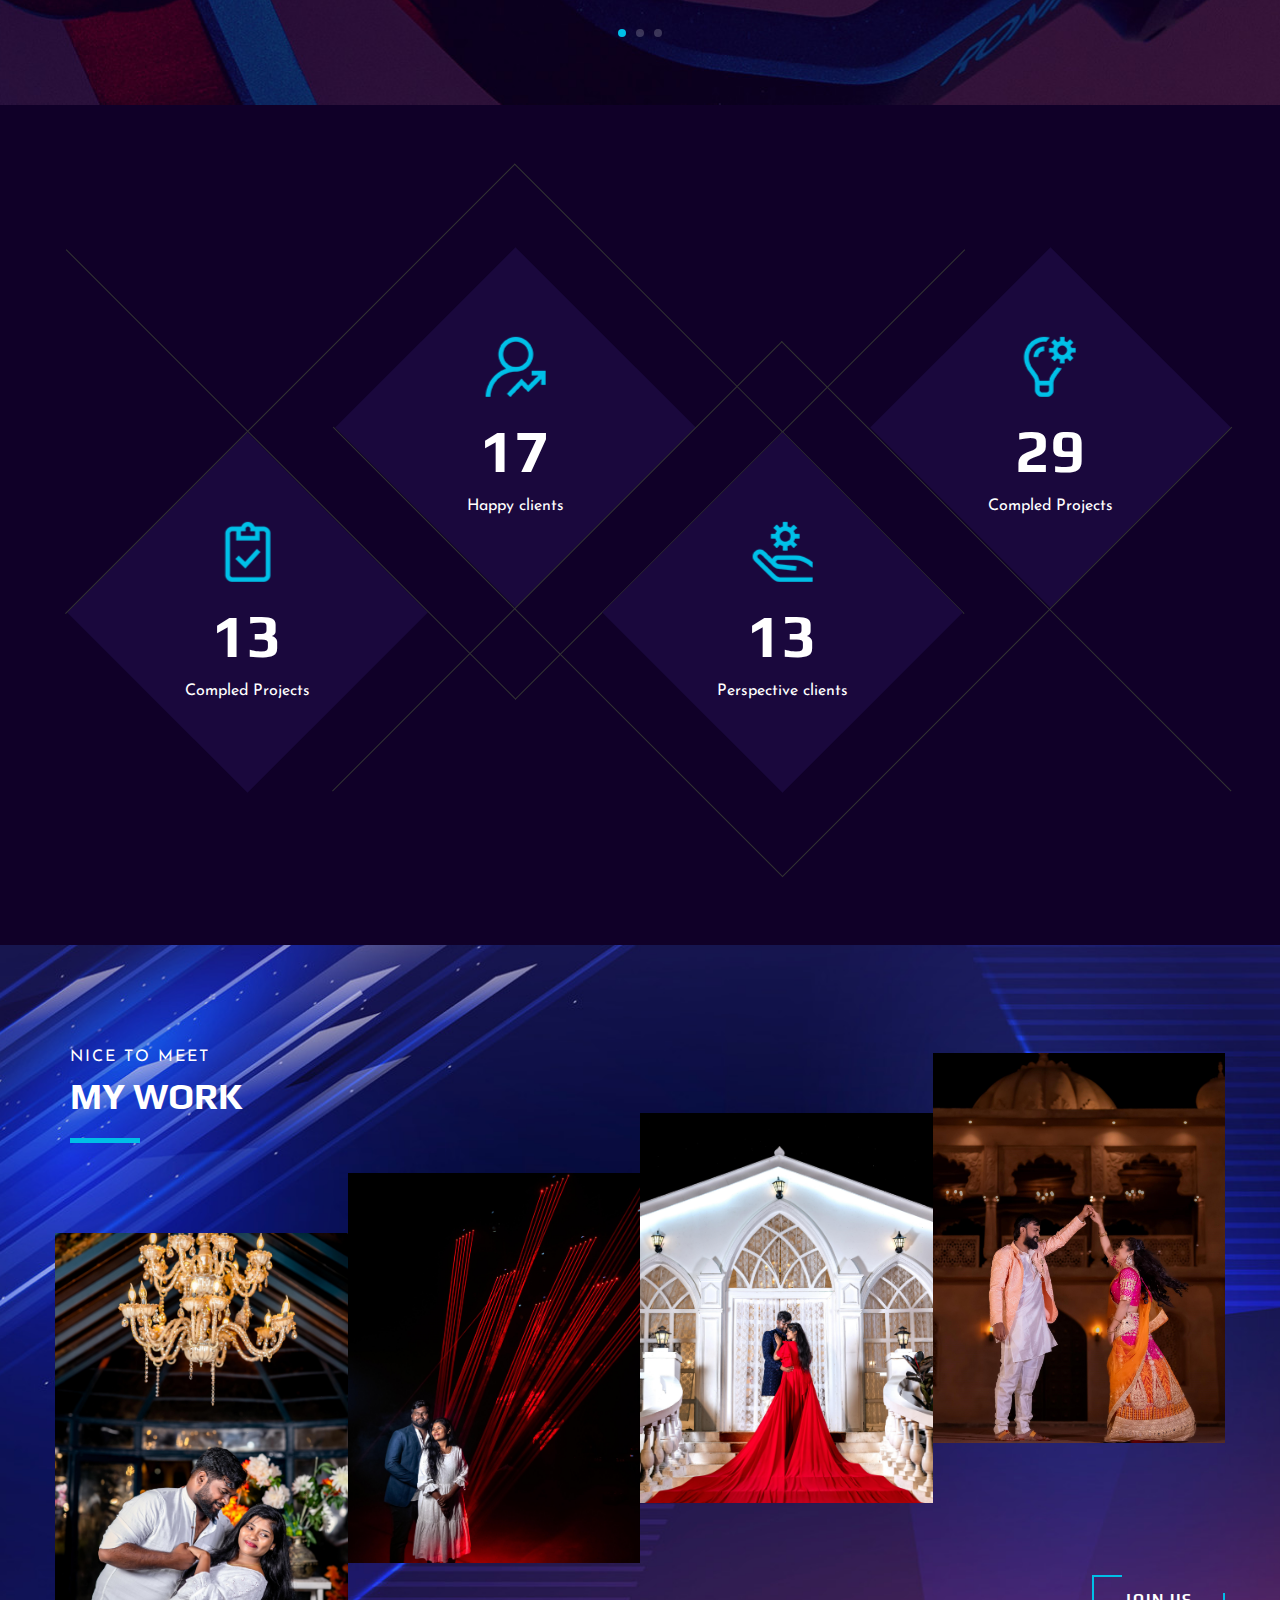
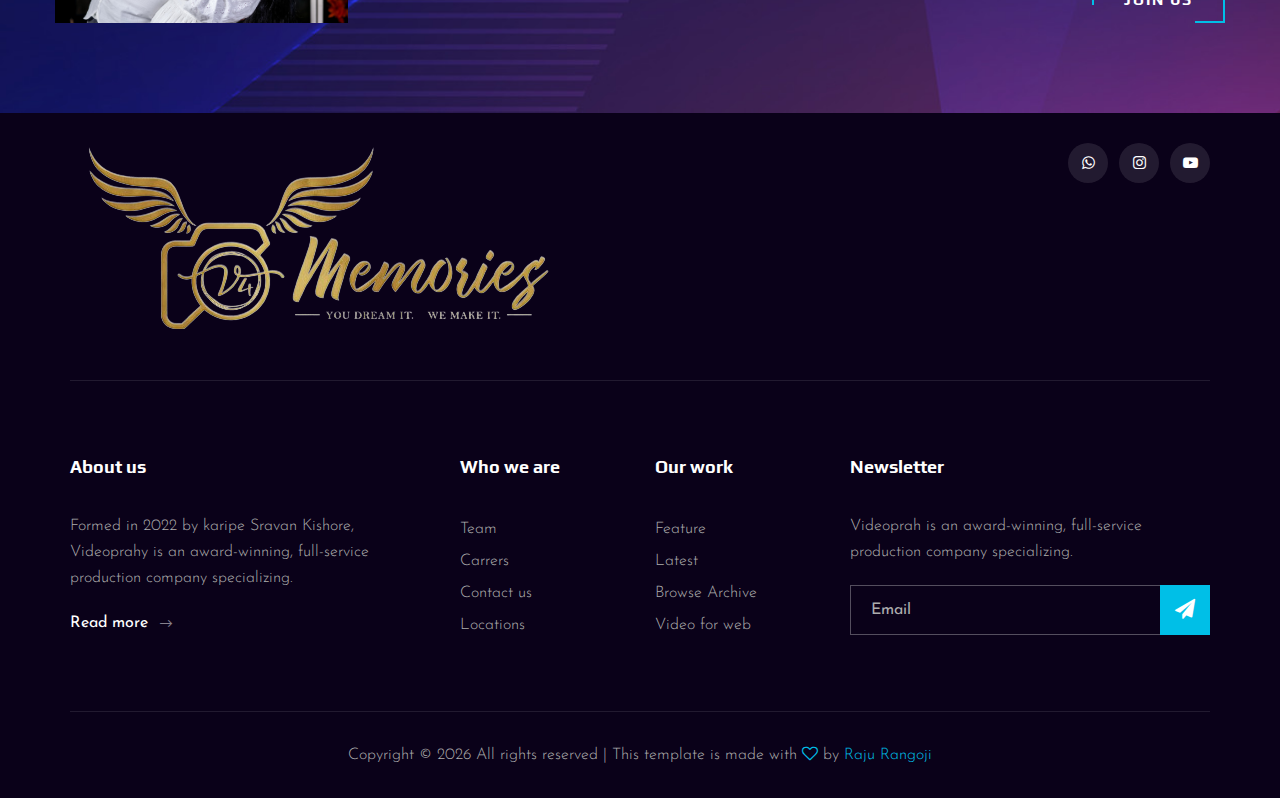
<file: about.html>
<!DOCTYPE html>
<html lang="zxx">
  <head>
    <meta charset="UTF-8" />
    <meta name="description" content="Videograph Template" />
    <meta name="keywords" content="Videograph, unica, creative, html" />
    <meta name="viewport" content="width=device-width, initial-scale=1.0" />
    <meta http-equiv="X-UA-Compatible" content="ie=edge" />

    <title>V4 Memories-We click,what you love</title>
    <link rel="fav icon" href="./img/logo.png" />
    <!-- Google Font -->
    <link
      href="https://fonts.googleapis.com/css2?family=Play:wght@400;700&display=swap"
      rel="stylesheet"
    />
    <link
      href="https://fonts.googleapis.com/css2?family=Josefin+Sans:wght@300;400;500;600;700&display=swap"
      rel="stylesheet"
    />

    <!-- Css Styles -->
    <link rel="stylesheet" href="css/bootstrap.min.css" type="text/css" />
    <link rel="stylesheet" href="css/font-awesome.min.css" type="text/css" />
    <link rel="stylesheet" href="css/elegant-icons.css" type="text/css" />
    <link rel="stylesheet" href="css/owl.carousel.min.css" type="text/css" />
    <link rel="stylesheet" href="css/magnific-popup.css" type="text/css" />
    <link rel="stylesheet" href="css/slicknav.min.css" type="text/css" />
    <link rel="stylesheet" href="css/style.css" type="text/css" />
  </head>

  <body>
    <!-- Page Preloder -->
    <div id="preloder">
      <div class="loader"></div>
    </div>

    <!-- Header Section Begin -->
    <header class="header">
      <div class="container">
        <div class="row">
          <div class="col-lg-2">
            <div class="header__logo">
              <a href="./index.html"><img src="img/logo.png" alt="" /></a>
            </div>
          </div>
          <div class="col-lg-10">
            <div class="header__nav__option">
              <nav class="header__nav__menu mobile-menu">
                <ul>
                  <li><a href="./index.html">Home</a></li>
                  <li class="active"><a href="./about.html">About</a></li>
                  <li><a href="./portfolio.html">Portfolio</a></li>
                  <li><a href="./services.html">Services</a></li>
                  <li>
                    <a href="#">Pages</a>
                    <ul class="dropdown">
                      <li><a href="./about.html">About</a></li>
                      <li><a href="./portfolio.html">Portfolio</a></li>
                      <li><a href="./blog.html">Blog</a></li>
                      <!-- <li><a href="./blog-details.html">Blog Details</a></li> -->
                    </ul>
                  </li>
                  <li><a href="./contact.html">Contact</a></li>
                </ul>
              </nav>
              <div class="header__nav__social">
                <a href="#"><i class="fa fa-whatsapp"></i></a>
                <a href="#"><i class="fa fa-instagram"></i></a>
                <a href="https://youtube.com/@v4memories?si=_0FAMWlzZYZHvakv"
                  ><i class="fa fa-youtube-play"></i
                ></a>
              </div>
            </div>
          </div>
        </div>
        <div id="mobile-menu-wrap"></div>
      </div>
    </header>
    <!-- Header End -->

    <!-- Breadcrumb Begin -->
    <div
      class="breadcrumb-option spad set-bg"
      data-setbg="img/breadcrumb-bg.jpg"
    >
      <div class="container">
        <div class="row">
          <div class="col-lg-12 text-center">
            <div class="breadcrumb__text">
              <h2>About us</h2>
              <div class="breadcrumb__links">
                <a href="./index.html">Home</a>
                <span>About</span>
              </div>
            </div>
          </div>
        </div>
      </div>
    </div>
    <!-- Breadcrumb End -->

    <!-- About Section Begin -->
    <section class="about spad">
      <div class="container">
        <div class="row">
          <div class="col-lg-6">
            <div class="about__pic">
              <div class="row">
                <div class="col-lg-6 col-md-6 col-sm-6">
                  <div
                    class="about__pic__item about__pic__item--large set-bg"
                    data-setbg="img/about/about-1.jpg"
                  ></div>
                </div>
                <div class="col-lg-6 col-md-6 col-sm-6">
                  <div class="row">
                    <div class="col-lg-12">
                      <div
                        class="about__pic__item set-bg"
                        data-setbg="img/about/about-2.jpg"
                      ></div>
                    </div>
                    <div class="col-lg-12">
                      <div
                        class="about__pic__item set-bg"
                        data-setbg="img/about/about-3.jpg"
                      ></div>
                    </div>
                  </div>
                </div>
              </div>
            </div>
          </div>
          <div class="col-lg-6">
            <div class="about__text">
              <div class="section-title">
                <span>About videograph</span>
                <h2>Who we are?</h2>
              </div>
              <div class="row">
                <div class="col-lg-6 col-md-6 col-sm-6">
                  <div class="services__item">
                    <div class="services__item__icon">
                      <img src="img/icons/si-3.png" alt="" />
                    </div>
                    <h4>Video distribution</h4>
                    <p>
                      Whether you’re halfway through the editing process, or
                      you.
                    </p>
                  </div>
                </div>
                <div class="col-lg-6 col-md-6 col-sm-6">
                  <div class="services__item">
                    <div class="services__item__icon">
                      <img src="img/icons/si-4.png" alt="" />
                    </div>
                    <h4>Video hosting</h4>
                    <p>
                      Whether you’re halfway through the editing process, or
                      you.
                    </p>
                  </div>
                </div>
              </div>
              <div class="about__text__desc">
                <p>
                  Formed in 2022 by karipe Sravan Kishore, Videoprahy is an
                  award-winning, full-service production company specializing.
                </p>
              </div>
            </div>
          </div>
        </div>
      </div>
    </section>
    <!-- About Section End -->

    <!-- Testimonial Section Begin -->
    <section
      class="testimonial spad set-bg"
      data-setbg="img/testimonial-bg.jpg"
    >
      <div class="container">
        <div class="row">
          <div class="col-lg-12">
            <div class="section-title center-title">
              <span>Loved By Clients</span>
              <h2>What clients say?</h2>
            </div>
          </div>
        </div>
        <div class="row">
          <div class="testimonial__slider owl-carousel">
            <div class="col-lg-4">
              <div class="testimonial__item">
                <div class="testimonial__text">
                  <p>
                    "Our wedding video is absolutely stunning! You captured
                    every special moment perfectly and made us feel like movie
                    stars."
                  </p>
                </div>
                <!-- <div class="testimonial__author">
                  <div class="testimonial__author__pic">
                    <img src="img/testimonial/ta-1.jpg" alt="" />
                  </div>
                  <div class="testimonial__author__text">
                    <h5>Krista Attorn</h5>
                    <span>Web Designer</span>
                  </div>
                </div> -->
              </div>
            </div>
            <div class="col-lg-4">
              <div class="testimonial__item">
                <div class="testimonial__text">
                  <p>
                    "Thank you for the beautiful wedding video! Every detail was
                    captured so wonderfully, and we will cherish it forever."
                  </p>
                </div>
                <!-- <div class="testimonial__author">
                  <div class="testimonial__author__pic">
                    <img src="img/testimonial/ta-2.jpg" alt="" />
                  </div>
                  <div class="testimonial__author__text">
                    <h5>Krista Attorn</h5>
                    <span>Web Designer</span>
                  </div>
                </div> -->
              </div>
            </div>
            <div class="col-lg-4">
              <div class="testimonial__item">
                <div class="testimonial__text">
                  <p>
                    "The candid moments video is incredible! You captured our
                    family so naturally and beautifully."
                  </p>
                </div>
                <!-- <div class="testimonial__author">
                  <div class="testimonial__author__pic">
                    <img src="img/testimonial/ta-3.jpg" alt="" />
                  </div>
                  <div class="testimonial__author__text">
                    <h5>Krista Attorn</h5>
                    <span>Web Designer</span>
                  </div>
                </div> -->
              </div>
            </div>
            <div class="col-lg-4">
              <div class="testimonial__item">
                <div class="testimonial__text">
                  <p>
                    "The birthday video is fantastic! You captured all the fun
                    and excitement, and our son loves watching it repeatedly."
                  </p>
                </div>
                <!-- <div class="testimonial__author">
                  <div class="testimonial__author__pic">
                    <img src="img/testimonial/ta-1.jpg" alt="" />
                  </div>
                  <div class="testimonial__author__text">
                    <h5>Krista Attorn</h5>
                    <span>Web Designer</span>
                  </div>
                </div> -->
              </div>
            </div>
            <div class="col-lg-4">
              <div class="testimonial__item">
                <div class="testimonial__text">
                  <p>
                    "Our prewedding reel is simply breathtaking! You captured
                    our love story beautifully, and we can't stop watching it."
                  </p>
                </div>
                <!-- <div class="testimonial__author">
                  <div class="testimonial__author__pic">
                    <img src="img/testimonial/ta-2.jpg" alt="" />
                  </div>
                  <div class="testimonial__author__text">
                    <h5>Krista Attorn</h5>
                    <span>Web Designer</span>
                  </div>
                </div> -->
              </div>
            </div>
          </div>
        </div>
      </div>
    </section>
    <!-- Testimonial Section End -->

    <!-- Counter Section Begin -->
    <section class="counter">
      <div class="container">
        <div class="counter__content">
          <div class="row">
            <div class="col-lg-3 col-md-6 col-sm-6">
              <div class="counter__item">
                <div class="counter__item__text">
                  <img src="img/icons/ci-1.png" alt="" />
                  <h2 class="counter_num">100</h2>
                  <p>Compled Projects</p>
                </div>
              </div>
            </div>
            <div class="col-lg-3 col-md-6 col-sm-6">
              <div class="counter__item second__item">
                <div class="counter__item__text">
                  <img src="img/icons/ci-2.png" alt="" />
                  <h2 class="counter_num">132</h2>
                  <p>Happy clients</p>
                </div>
              </div>
            </div>
            <div class="col-lg-3 col-md-6 col-sm-6">
              <div class="counter__item third__item">
                <div class="counter__item__text">
                  <img src="img/icons/ci-3.png" alt="" />
                  <h2 class="counter_num">100</h2>
                  <p>Perspective clients</p>
                </div>
              </div>
            </div>
            <div class="col-lg-3 col-md-6 col-sm-6">
              <div class="counter__item four__item">
                <div class="counter__item__text">
                  <img src="img/icons/ci-4.png" alt="" />
                  <h2 class="counter_num">230</h2>
                  <p>Compled Projects</p>
                </div>
              </div>
            </div>
          </div>
        </div>
      </div>
    </section>
    <!-- Counter Section End -->

    <!-- Team Section Begin -->
    <section class="team spad set-bg" data-setbg="img/team-bg.jpg">
      <div class="container">
        <div class="row">
          <div class="col-lg-12">
            <div class="section-title team__title">
              <span>Nice to meet</span>
              <h2>MY WORK</h2>
            </div>
          </div>
        </div>
        <div class="row">
          <div class="col-lg-3 col-md-6 col-sm-6 p-0">
            <div class="team__item set-bg" data-setbg="img/team/work1.jpg">
              <div class="team__item__text">
                <h4>Pre Wedding</h4>
                <p>Videographer</p>
                <div class="team__item__social">
                  <!-- <a href="#"><i class="fa fa-facebook"></i></a> -->
                  <!-- <a href="#"><i class="fa fa-twitter"></i></a> -->
                  <!-- <a href="#"><i class="fa fa-dribbble"></i></a> -->
                  <a href="https://youtube.com/@v4memories?si=_0FAMWlzZYZHvakv"
                    ><i class="fa fa-youtube-play"></i
                  ></a>
                  <a href="https://youtube.com/@v4memories?si=_0FAMWlzZYZHvakv"
                    ><i class="fa fa-instagram"></i
                  ></a>
                </div>
              </div>
            </div>
          </div>
          <div class="col-lg-3 col-md-6 col-sm-6 p-0">
            <div
              class="team__item team__item--second set-bg"
              data-setbg="img/team/work2.jpg"
            >
              <div class="team__item__text">
                <h4>AMANDA STONE</h4>
                <p>Videographer</p>
                <div class="team__item__social">
                  <!-- <a href="#"><i class="fa fa-facebook"></i></a> -->
                  <!-- <a href="#"><i class="fa fa-twitter"></i></a> -->
                  <!-- <a href="#"><i class="fa fa-dribbble"></i></a> -->
                  <a href="https://youtube.com/@v4memories?si=_0FAMWlzZYZHvakv"
                    ><i class="fa fa-youtube-play"></i
                  ></a>
                  <a href="https://youtube.com/@v4memories?si=_0FAMWlzZYZHvakv"
                    ><i class="fa fa-instagram"></i
                  ></a>
                </div>
              </div>
            </div>
          </div>
          <div class="col-lg-3 col-md-6 col-sm-6 p-0">
            <div
              class="team__item team__item--third set-bg"
              data-setbg="img/team/work3.jpg"
            >
              <div class="team__item__text">
                <h4>AMANDA STONE</h4>
                <p>Videographer</p>
                <div class="team__item__social">
                  <!-- <a href="#"><i class="fa fa-facebook"></i></a>
                    <a href="#"><i class="fa fa-twitter"></i></a>
                    <a href="#"><i class="fa fa-dribbble"></i></a> -->
                  <a href="https://youtube.com/@v4memories?si=_0FAMWlzZYZHvakv"
                    ><i class="fa fa-youtube-play"></i
                  ></a>
                  <a href="https://youtube.com/@v4memories?si=_0FAMWlzZYZHvakv"
                    ><i class="fa fa-instagram"></i
                  ></a>
                </div>
              </div>
            </div>
          </div>
          <div class="col-lg-3 col-md-6 col-sm-6 p-0">
            <div
              class="team__item team__item--four set-bg"
              data-setbg="img/team/work41.jpg"
            >
              <div class="team__item__text">
                <h4>AMANDA STONE</h4>
                <p>Videographer</p>
                <div class="team__item__social">
                  <!-- <a href="#"><i class="fa fa-facebook"></i></a>
                    <a href="#"><i class="fa fa-twitter"></i></a>
                    <a href="#"><i class="fa fa-dribbble"></i></a> -->
                  <a href="https://youtube.com/@v4memories?si=_0FAMWlzZYZHvakv"
                    ><i class="fa fa-youtube-play"></i
                  ></a>
                  <a href="https://youtube.com/@v4memories?si=_0FAMWlzZYZHvakv"
                    ><i class="fa fa-instagram"></i
                  ></a>
                </div>
              </div>
            </div>
          </div>
          <div class="col-lg-12 p-0">
            <div class="team__btn">
              <a
                href="https://youtube.com/@v4memories?si=_0FAMWlzZYZHvakv"
                class="primary-btn"
                >Join Us</a
              >
            </div>
          </div>
        </div>
      </div>
    </section>
    <!-- Team Section End -->

    <!-- Footer Section Begin -->
    <footer class="footer">
      <div class="container">
        <div class="footer__top">
          <div class="row">
            <div class="col-lg-6 col-md-6">
              <div class="footer__top__logo">
                <a href="#"><img src="img/logo.png" alt="" /></a>
              </div>
            </div>
            <div class="col-lg-6 col-md-6">
              <div class="footer__top__social">
                <a href="#"><i class="fa fa-whatsapp"></i></a>
                <a href="#"><i class="fa fa-instagram"></i></a>
                <a href="https://youtube.com/@v4memories?si=_0FAMWlzZYZHvakv"
                  ><i class="fa fa-youtube-play"></i
                ></a>
              </div>
            </div>
          </div>
        </div>
        <div class="footer__option">
          <div class="row">
            <div class="col-lg-4 col-md-6 col-sm-6">
              <div class="footer__option__item">
                <h5>About us</h5>
                <p>
                  Formed in 2022 by karipe Sravan Kishore, Videoprahy is an
                  award-winning, full-service production company specializing.
                </p>
                <a href="#" class="read__more"
                  >Read more <span class="arrow_right"></span
                ></a>
              </div>
            </div>
            <div class="col-lg-2 col-md-3 col-sm-3">
              <div class="footer__option__item">
                <h5>Who we are</h5>
                <ul>
                  <li><a href="#">Team</a></li>
                  <li><a href="#">Carrers</a></li>
                  <li><a href="#">Contact us</a></li>
                  <li><a href="#">Locations</a></li>
                </ul>
              </div>
            </div>
            <div class="col-lg-2 col-md-3 col-sm-3">
              <div class="footer__option__item">
                <h5>Our work</h5>
                <ul>
                  <li><a href="#">Feature</a></li>
                  <li><a href="#">Latest</a></li>
                  <li><a href="#">Browse Archive</a></li>
                  <li><a href="#">Video for web</a></li>
                </ul>
              </div>
            </div>
            <div class="col-lg-4 col-md-12">
              <div class="footer__option__item">
                <h5>Newsletter</h5>
                <p>
                  Videoprah is an award-winning, full-service production company
                  specializing.
                </p>
                <form action="#">
                  <input type="text" placeholder="Email" />
                  <button type="submit"><i class="fa fa-send"></i></button>
                </form>
              </div>
            </div>
          </div>
        </div>
        <div class="footer__copyright">
          <div class="row">
            <div class="col-lg-12 text-center">
              <!-- Link back to Colorlib can't be removed. Template is licensed under CC BY 3.0. -->
              <p class="footer__copyright__text">
                Copyright &copy;
                <script>
                  document.write(new Date().getFullYear());
                </script>
                All rights reserved | This template is made with
                <i class="fa fa-heart-o" aria-hidden="true"></i> by
                <a href="https://colorlib.com" target="_blank">Raju Rangoji</a>
              </p>
              <!-- Link back to Colorlib can't be removed. Template is licensed under CC BY 3.0. -->
            </div>
          </div>
        </div>
      </div>
    </footer>
    <!-- Footer Section End -->

    <!-- Js Plugins -->
    <script src="js/jquery-3.3.1.min.js"></script>
    <script src="js/bootstrap.min.js"></script>
    <script src="js/jquery.magnific-popup.min.js"></script>
    <script src="js/mixitup.min.js"></script>
    <script src="js/masonry.pkgd.min.js"></script>
    <script src="js/jquery.slicknav.js"></script>
    <script src="js/owl.carousel.min.js"></script>
    <script src="js/main.js"></script>
  </body>
</html>
</file>
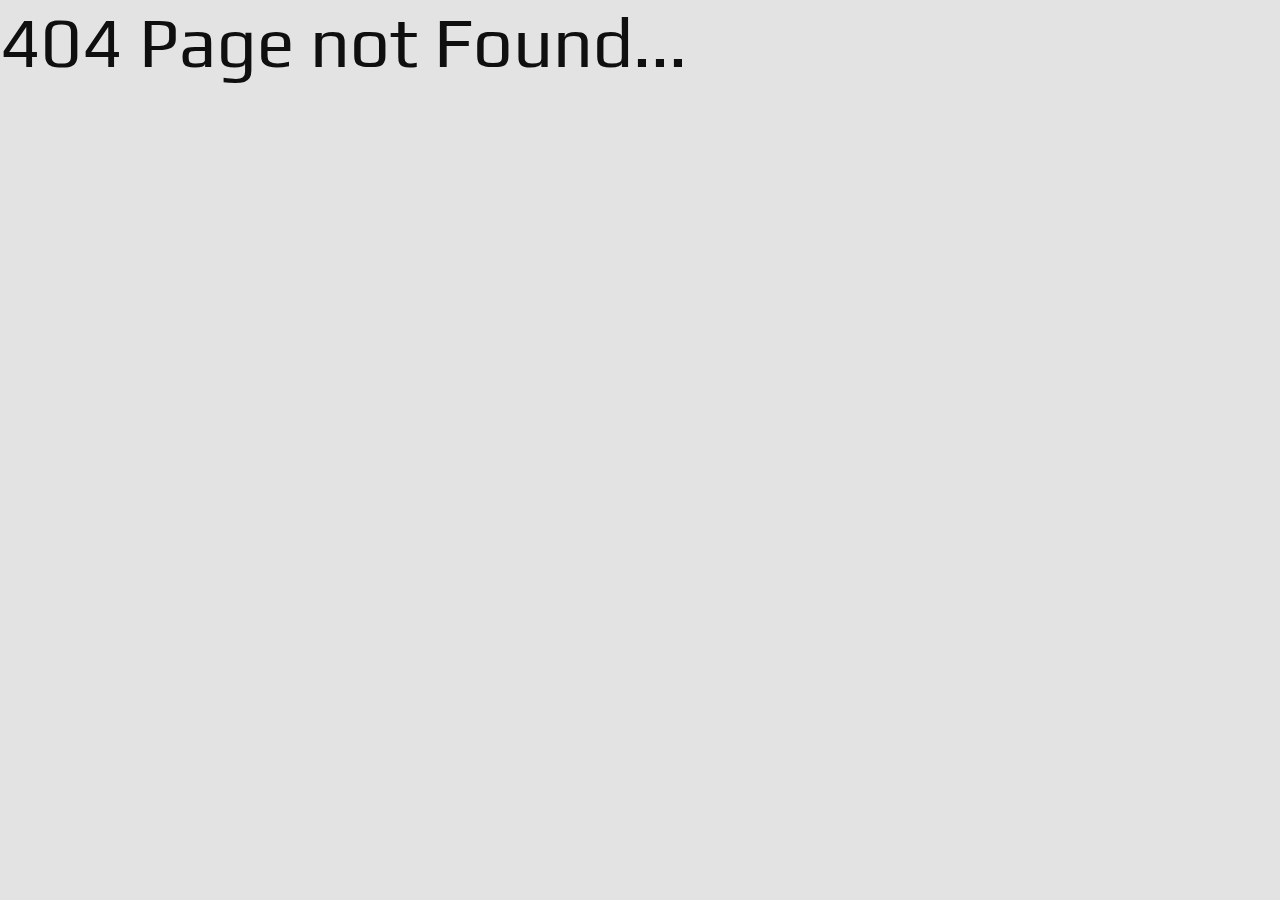
<file: blog-details.html>
<!DOCTYPE html>
<html lang="zxx">

<head>
    <meta charset="UTF-8">
    <meta name="description" content="Videograph Template">
    <meta name="keywords" content="Videograph, unica, creative, html">
    <meta name="viewport" content="width=device-width, initial-scale=1.0">
    <meta http-equiv="X-UA-Compatible" content="ie=edge">
    <title>Videograph | Template</title>

    <!-- Google Font -->
    <link href="https://fonts.googleapis.com/css2?family=Play:wght@400;700&display=swap" rel="stylesheet">
    <link href="https://fonts.googleapis.com/css2?family=Josefin+Sans:wght@300;400;500;600;700&display=swap"
        rel="stylesheet">

    <!-- Css Styles -->
    <link rel="stylesheet" href="css/bootstrap.min.css" type="text/css">
    <link rel="stylesheet" href="css/font-awesome.min.css" type="text/css">
    <link rel="stylesheet" href="css/elegant-icons.css" type="text/css">
    <link rel="stylesheet" href="css/owl.carousel.min.css" type="text/css">
    <link rel="stylesheet" href="css/magnific-popup.css" type="text/css">
    <link rel="stylesheet" href="css/slicknav.min.css" type="text/css">
    <link rel="stylesheet" href="css/style.css" type="text/css">
</head>

<body>
    <!-- Page Preloder -->
    <div id="preloder">
        <div class="loader"></div>
    </div>
    <h1>404 Page not Found...</h1>

    <!-- Header Section Begin -->
    <!-- <header class="header">
        <div class="container">
            <div class="row">
                <div class="col-lg-2">
                    <div class="header__logo">
                        <a href="./index.html"><img src="img/logo.png" alt=""></a>
                    </div>
                </div>
                <div class="col-lg-10">
                    <div class="header__nav__option">
                        <nav class="header__nav__menu mobile-menu">
                            <ul>
                                <li><a href="./index.html">Home</a></li>
                                <li><a href="./about.html">About</a></li>
                                <li><a href="./portfolio.html">Portfolio</a></li>
                                <li class="active"><a href="./services.html">Services</a></li>
                                <li><a href="#">Pages</a>
                                    <ul class="dropdown">
                                        <li><a href="./about.html">About</a></li>
                                        <li><a href="./portfolio.html">Portfolio</a></li>
                                        <li><a href="./blog.html">Blog</a></li>
                                        <li><a href="./blog-details.html">Blog Details</a></li>
                                    </ul>
                                </li>
                                <li><a href="./contact.html">Contact</a></li>
                            </ul>
                        </nav>
                        <div class="header__nav__social">
                            <a href="#"><i class="fa fa-facebook"></i></a>
                            <a href="#"><i class="fa fa-twitter"></i></a>
                            <a href="#"><i class="fa fa-dribbble"></i></a>
                            <a href="#"><i class="fa fa-instagram"></i></a>
                            <a href="#"><i class="fa fa-youtube-play"></i></a>
                        </div>
                    </div>
                </div>
            </div>
            <div id="mobile-menu-wrap"></div>
        </div>
    </header> -->
    <!-- Header End -->

    <!-- Blog Details Hero Begin -->
    <!-- <section class="blog-hero spad set-bg" data-setbg="img/blog/blog-hero.jpg">
        <div class="container">
            <div class="row d-flex justify-content-center">
                <div class="col-lg-8">
                    <div class="blog__hero__text">
                        <h2>WHAT MAKES USERS WANT TO SHARE A VIDEO ON SOCIAL MEDIA?</h2>
                        <ul>
                            <li>by <span>Krista Starkes</span></li>
                            <li>Jan 03, 2020</li>
                            <li>05 Comment</li>
                        </ul>
                    </div>
                </div>
            </div>
        </div>
    </section> -->
    <!-- Blog Details Hero End -->

    <!-- Blog Details Section Begin -->
    <!-- <div class="blog-details spad">
        <div class="container">
            <div class="row d-flex justify-content-center">
                <div class="col-lg-8">
                    <div class="blog__details__content">
                        <div class="blog__details__text">
                            <p>Videos with a wow factor are always more shareable than those without it. The wow factor
                                is hard to define, but it generally refers to any content that makes viewers think,
                                “Wow!” For example, consider those viral videos of athletes making insanely difficult
                                basketball trick shots, such as shooting a basket while doing a backwards flip on a
                                trampoline.</p>
                            <p>That’s the kind of catchy content that makes people want to share it with their friends.
                                With a little clever marketing, you can put that wow factor to work for your business’
                                videos.</p>
                        </div>
                        <div class="blog__details__quote">
                            <p>Create horizontal, square and vertical videos that are ready to be exported to your
                                Instagram video stories and posts. Perfect for any social network!</p>
                            <h6>Max Desmarais</h6>
                            <i class="fa fa-quote-right"></i>
                        </div>
                        <div class="blog__details__desc">
                            <p>An average Internet user watches about 1.5 hours of online video every day. This means
                                that video can be a powerful marketing tool for getting your message before the eyes of
                                millions of people. However, not all videos are created equal.</p>
                            <p>Some of them are inherently more shareable on social media than others. Here’s a quick
                                look at how to make users want to share your videos on social media.</p>
                        </div>
                        <div class="blog__details__tags">
                            <span><i class="fa fa-tag"></i> Tag:</span>
                            <a href="#">Wedding</a>
                            <a href="#">Event</a>
                            <a href="#">Couple</a>
                        </div>
                        <div class="blog__details__option">
                            <div class="row">
                                <div class="col-lg-6 col-md-6 col-sm-6">
                                    <a href="#" class="blog__details__option__item">
                                        <h5><i class="fa fa-angle-left"></i> Previous posts</h5>
                                        <div class="blog__details__option__item__img">
                                            <img src="img/blog/prev.jpg" alt="">
                                        </div>
                                        <div class="blog__details__option__item__text">
                                            <h6>Looking for Music & Sounds for my new Android...</h6>
                                            <span>Nov 27, 2019</span>
                                        </div>
                                    </a>
                                </div>
                                <div class="col-lg-6 col-md-6 col-sm-6">
                                    <a href="#" class="blog__details__option__item blog__details__option__item--right">
                                        <h5>Previous posts <i class="fa fa-angle-right"></i></h5>
                                        <div class="blog__details__option__item__img">
                                            <img src="img/blog/next.jpg" alt="">
                                        </div>
                                        <div class="blog__details__option__item__text">
                                            <h6>Looking for Music & Sounds for my new Android...</h6>
                                            <span>Nov 27, 2019</span>
                                        </div>
                                    </a>
                                </div>
                            </div>
                        </div>
                        <div class="blog__details__recent">
                            <h4>Recent Posts</h4>
                            <div class="row">
                                <div class="col-lg-4 col-md-6 col-sm-6">
                                    <div class="blog__details__recent__item">
                                        <img src="img/blog/ri-1.jpg" alt="">
                                        <h5>What are the steps of a body lift procedure?</h5>
                                        <span>Dec 06, 2019</span>
                                    </div>
                                </div>
                                <div class="col-lg-4 col-md-6 col-sm-6">
                                    <div class="blog__details__recent__item">
                                        <img src="img/blog/ri-2.jpg" alt="">
                                        <h5>What are the steps of a body lift procedure?</h5>
                                        <span>Dec 06, 2019</span>
                                    </div>
                                </div>
                                <div class="col-lg-4 col-md-6 col-sm-6">
                                    <div class="blog__details__recent__item">
                                        <img src="img/blog/ri-3.jpg" alt="">
                                        <h5>How to shop for a cosm surgery procedure</h5>
                                        <span>Dec 06, 2019</span>
                                    </div>
                                </div>
                            </div>
                        </div>
                        <div class="blog__details__comment">
                            <h4>Leave a comment</h4>
                            <form action="#">
                                <div class="input__list">
                                    <input type="text" placeholder="Name">
                                    <input type="text" placeholder="Email">
                                    <input type="text" placeholder="Website">
                                </div>
                                <textarea placeholder="Comment"></textarea>
                                <button type="submit" class="site-btn">Send Message</button>
                            </form>
                        </div>
                    </div>
                </div>
            </div>
        </div>
    </div> -->
    <!-- Blog Details Section End -->

    <!-- Footer Section Begin -->
    <!-- <footer class="footer">
        <div class="container">
            <div class="footer__top">
                <div class="row">
                    <div class="col-lg-6 col-md-6">
                        <div class="footer__top__logo">
                            <a href="#"><img src="img/logo.png" alt=""></a>
                        </div>
                    </div>
                    <div class="col-lg-6 col-md-6">
                        <div class="footer__top__social">
                            <a href="#"><i class="fa fa-facebook"></i></a>
                            <a href="#"><i class="fa fa-twitter"></i></a>
                            <a href="#"><i class="fa fa-dribbble"></i></a>
                            <a href="#"><i class="fa fa-instagram"></i></a>
                            <a href="#"><i class="fa fa-youtube-play"></i></a>
                        </div>
                    </div>
                </div>
            </div>
            <div class="footer__option">
                <div class="row">
                    <div class="col-lg-4 col-md-6 col-sm-6">
                        <div class="footer__option__item">
                            <h5>About us</h5>
                            <p>Formed in 2006 by Matt Hobbs and Cael Jones, Videoprah is an award-winning, full-service
                                production company specializing.</p>
                            <a href="#" class="read__more">Read more <span class="arrow_right"></span></a>
                        </div>
                    </div>
                    <div class="col-lg-2 col-md-3 col-sm-3">
                        <div class="footer__option__item">
                            <h5>Who we are</h5>
                            <ul>
                                <li><a href="#">Team</a></li>
                                <li><a href="#">Carrers</a></li>
                                <li><a href="#">Contact us</a></li>
                                <li><a href="#">Locations</a></li>
                            </ul>
                        </div>
                    </div>
                    <div class="col-lg-2 col-md-3 col-sm-3">
                        <div class="footer__option__item">
                            <h5>Our work</h5>
                            <ul>
                                <li><a href="#">Feature</a></li>
                                <li><a href="#">Latest</a></li>
                                <li><a href="#">Browse Archive</a></li>
                                <li><a href="#">Video for web</a></li>
                            </ul>
                        </div>
                    </div>
                    <div class="col-lg-4 col-md-12">
                        <div class="footer__option__item">
                            <h5>Newsletter</h5>
                            <p>Videoprah is an award-winning, full-service production company specializing.</p>
                            <form action="#">
                                <input type="text" placeholder="Email">
                                <button type="submit"><i class="fa fa-send"></i></button>
                            </form>
                        </div>
                    </div>
                </div>
            </div>
            <div class="footer__copyright">
                <div class="row">
                    <div class="col-lg-12 text-center">
                        Link back to Colorlib can't be removed. Template is licensed under CC BY 3.0.
                        <p class="footer__copyright__text">Copyright &copy;
                            <script>
                                document.write(new Date().getFullYear());
                            </script>
                            All rights reserved | This template is made with <i class="fa fa-heart-o"
                                aria-hidden="true"></i> by <a href="https://colorlib.com" target="_blank">Colorlib</a>
                        </p>
                        Link back to Colorlib can't be removed. Template is licensed under CC BY 3.0.
                    </div>
                </div>
            </div>
        </div>
    </footer> -->
    <!-- Footer Section End -->

    <!-- Js Plugins -->
    <script src="js/jquery-3.3.1.min.js"></script>
    <script src="js/bootstrap.min.js"></script>
    <script src="js/jquery.magnific-popup.min.js"></script>
    <script src="js/mixitup.min.js"></script>
    <script src="js/masonry.pkgd.min.js"></script>
    <script src="js/jquery.slicknav.js"></script>
    <script src="js/owl.carousel.min.js"></script>
    <script src="js/main.js"></script>
</body>

</html>
</file>
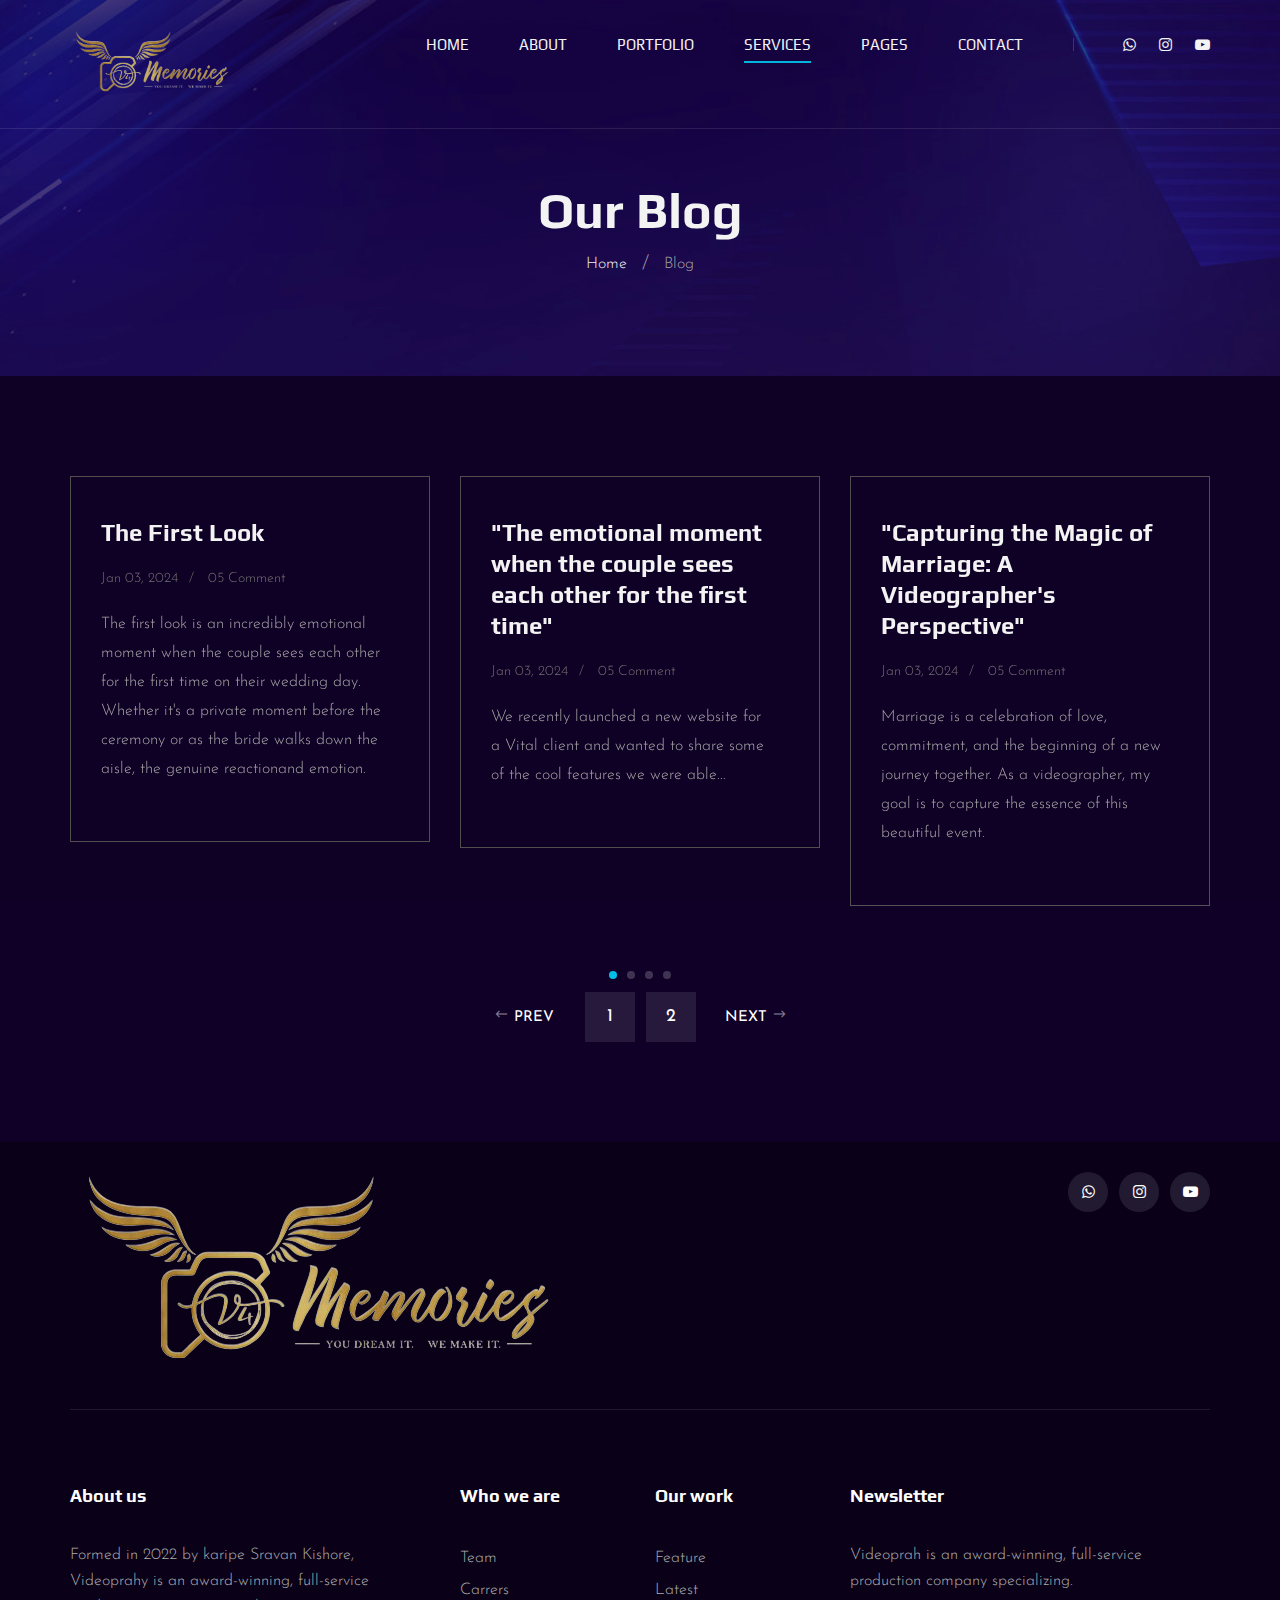
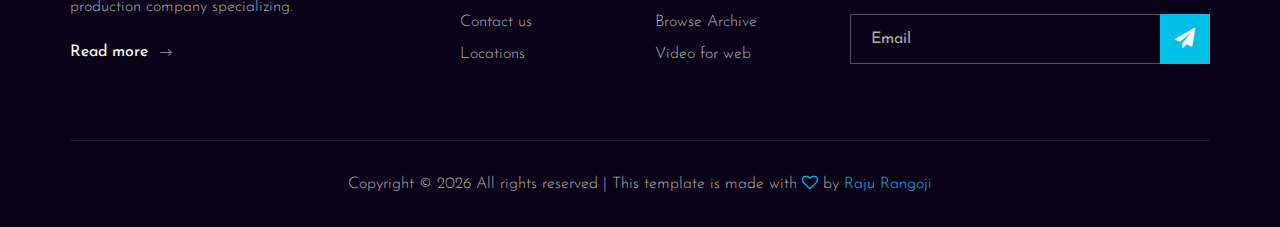
<file: blog.html>
<!DOCTYPE html>
<html lang="zxx">
  <head>
    <meta charset="UTF-8" />
    <meta name="description" content="Videograph Template" />
    <meta name="keywords" content="Videograph, unica, creative, html" />
    <meta name="viewport" content="width=device-width, initial-scale=1.0" />
    <meta http-equiv="X-UA-Compatible" content="ie=edge" />
    
    <title>V4 Memories-We click,what you love</title>
    <link rel="fav icon" href="./img/logo.png">
    <!-- Google Font -->
    <link
      href="https://fonts.googleapis.com/css2?family=Play:wght@400;700&display=swap"
      rel="stylesheet"
    />
    <link
      href="https://fonts.googleapis.com/css2?family=Josefin+Sans:wght@300;400;500;600;700&display=swap"
      rel="stylesheet"
    />

    <!-- Css Styles -->
    <link rel="stylesheet" href="css/bootstrap.min.css" type="text/css" />
    <link rel="stylesheet" href="css/font-awesome.min.css" type="text/css" />
    <link rel="stylesheet" href="css/elegant-icons.css" type="text/css" />
    <link rel="stylesheet" href="css/owl.carousel.min.css" type="text/css" />
    <link rel="stylesheet" href="css/magnific-popup.css" type="text/css" />
    <link rel="stylesheet" href="css/slicknav.min.css" type="text/css" />
    <link rel="stylesheet" href="css/style.css" type="text/css" />
  </head>

  <body>
    <!-- Page Preloder -->
    <div id="preloder">
      <div class="loader"></div>
    </div>

    <!-- Header Section Begin -->
    <header class="header">
      <div class="container">
        <div class="row">
          <div class="col-lg-2">
            <div class="header__logo">
              <a href="./index.html"><img src="img/logo.png" alt="" /></a>
            </div>
          </div>
          <div class="col-lg-10">
            <div class="header__nav__option">
              <nav class="header__nav__menu mobile-menu">
                <ul>
                  <li><a href="./index.html">Home</a></li>
                  <li><a href="./about.html">About</a></li>
                  <li><a href="./portfolio.html">Portfolio</a></li>
                  <li class="active"><a href="./services.html">Services</a></li>
                  <li>
                    <a href="#">Pages</a>
                    <ul class="dropdown">
                      <li><a href="./about.html">About</a></li>
                      <li><a href="./portfolio.html">Portfolio</a></li>
                      <li><a href="./blog.html">Blog</a></li>
                      <!-- <li><a href="./blog-details.html">Blog Details</a></li> -->
                    </ul>
                  </li>
                  <li><a href="./contact.html">Contact</a></li>
                </ul>
              </nav>
              <div class="header__nav__social">
                <a href="#"><i class="fa fa-whatsapp"></i></a>
                <a href="#"><i class="fa fa-instagram"></i></a>
                <a href="https://youtube.com/@v4memories?si=_0FAMWlzZYZHvakv"
                  ><i class="fa fa-youtube-play"></i
                ></a>
              </div>
            </div>
          </div>
        </div>
        <div id="mobile-menu-wrap"></div>
      </div>
    </header>
    <!-- Header End -->

    <!-- Breadcrumb Begin -->
    <div
      class="breadcrumb-option spad set-bg"
      data-setbg="img/breadcrumb-bg.jpg"
    >
      <div class="container">
        <div class="row">
          <div class="col-lg-12 text-center">
            <div class="breadcrumb__text">
              <h2>Our Blog</h2>
              <div class="breadcrumb__links">
                <a href="./index.html">Home</a>
                <span>Blog</span>
              </div>
            </div>
          </div>
        </div>
      </div>
    </div>
    <!-- Breadcrumb End -->

    <!-- Blog Section Begin -->
    <section class="blog spad">
      <div class="container">
        <div class="row">
          <div class="latest__slider owl-carousel">
            <div class="col-lg-4">
              <div class="blog__item latest__item">
                <h4>The First Look</h4>
                <ul>
                  <li>Jan 03, 2024</li>
                  <li>05 Comment</li>
                </ul>
                <p>
                  The first look is an incredibly emotional moment when the
                  couple sees each other for the first time on their wedding
                  day. Whether it's a private moment before the ceremony or as
                  the bride walks down the aisle, the genuine reactionand
                  emotion.
                </p>
                <!-- <a href="#">Read more <span class="arrow_right"></span></a> -->
              </div>
            </div>
            <div class="col-lg-4">
              <div class="blog__item latest__item">
                <h4>
                  "The emotional moment when the couple sees each other for the
                  first time"
                </h4>
                <ul>
                  <li>Jan 03, 2024</li>
                  <li>05 Comment</li>
                </ul>
                <p>
                  We recently launched a new website for a Vital client and
                  wanted to share some of the cool features we were able...
                </p>
                <!-- <a href="#">Read more <span class="arrow_right"></span></a> -->
              </div>
            </div>
            <div class="col-lg-4">
              <div class="blog__item latest__item">
                <h4>
                  "Capturing the Magic of Marriage: A Videographer's
                  Perspective"
                </h4>
                <ul>
                  <li>Jan 03, 2024</li>
                  <li>05 Comment</li>
                </ul>
                <p>
                  Marriage is a celebration of love, commitment, and the
                  beginning of a new journey together. As a videographer, my
                  goal is to capture the essence of this beautiful event.
                </p>
                <!-- <a href="#">Read more <span class="arrow_right"></span></a> -->
              </div>
            </div>
            <div class="col-lg-4">
              <div class="blog__item latest__item">
                <h4>"Capturing the Joy of Birthdays Through Videography"</h4>
                <ul>
                  <li>Jan 03, 2020</li>
                  <li>05 Comment</li>
                </ul>
                <p>
                  Birthdays are milestones that deserve to be celebrated and
                  remembered. Each year, we mark the passage of time with joy,
                  laughter, and the company of loved ones.
                </p>
                <a href="#">Read more <span class="arrow_right"></span></a>
              </div>
            </div>
            <div class="col-lg-4">
              <div class="blog__item latest__item">
                <h4>"The Art of Capturing Candid Moments in Videography"</h4>
                <ul>
                  <li>Jan 03, 2020</li>
                  <li>05 Comment</li>
                </ul>
                <p>
                  Candid moments are the heart and soul of videography. They are
                  the unscripted, genuine interactions that reveal the true
                  emotions and connections between people
                </p>
                <a href="#">Read more <span class="arrow_right"></span></a>
              </div>
            </div>
            <div class="col-lg-4">
              <div class="blog__item latest__item">
                <h4>"Prewedding Reels: Crafting Cinematic Love Stories"</h4>
                <ul>
                  <li>Jan 03, 2020</li>
                  <li>05 Comment</li>
                </ul>
                <p>
                  Prewedding reels are a beautiful way to celebrate the journey
                  of love before the wedding day. These short films capture the
                  essence of a couple's relationship, showcasing their
                  personalities, passions, and the unique bond they share.
                </p>
                <a href="#">Read more <span class="arrow_right"></span></a>
              </div>
            </div>
            <div class="col-lg-4">
              <div class="blog__item latest__item">
                <h4>What Makes Users Want to Share a Video on Social Media?</h4>
                <ul>
                  <li>Jan 03, 2020</li>
                  <li>05 Comment</li>
                </ul>
                <p>
                  Reels and Videos are one of the most powerful tools for
                  engagement on social media. They capture attention, evoke
                  emotions, and often prompt viewers to share them with their
                  networks.
                </p>
                <a href="#">Read more <span class="arrow_right"></span></a>
              </div>
            </div>
          </div>
        </div>
        <div class="row">
          <div class="col-lg-12">
            <div class="pagination__option blog__pagi">
              <a href="#" class="arrow__pagination left__arrow"
                ><span class="arrow_left"></span> Prev</a
              >
              <a href="#" class="number__pagination">1</a>
              <a href="#" class="number__pagination">2</a>
              <a href="#" class="arrow__pagination right__arrow"
                >Next <span class="arrow_right"></span
              ></a>
            </div>
          </div>
        </div>
      </div>
    </section>
    <!-- Blog Section End -->

    <!-- Footer Section Begin -->
    <footer class="footer">
      <div class="container">
        <div class="footer__top">
          <div class="row">
            <div class="col-lg-6 col-md-6">
              <div class="footer__top__logo">
                <a href="#"><img src="img/logo.png" alt="" /></a>
              </div>
            </div>
            <div class="col-lg-6 col-md-6">
              <div class="footer__top__social">
                <a href="#"><i class="fa fa-whatsapp"></i></a>
                <a href="#"><i class="fa fa-instagram"></i></a>
                <a href="https://youtube.com/@v4memories?si=_0FAMWlzZYZHvakv"
                  ><i class="fa fa-youtube-play"></i
                ></a>
              </div>
            </div>
          </div>
        </div>
        <div class="footer__option">
          <div class="row">
            <div class="col-lg-4 col-md-6 col-sm-6">
              <div class="footer__option__item">
                <h5>About us</h5>
                <p>
                  Formed in 2022 by karipe Sravan Kishore, Videoprahy is an
                  award-winning, full-service production company specializing.
                </p>
                <a href="#" class="read__more"
                  >Read more <span class="arrow_right"></span
                ></a>
              </div>
            </div>
            <div class="col-lg-2 col-md-3 col-sm-3">
              <div class="footer__option__item">
                <h5>Who we are</h5>
                <ul>
                  <li><a href="#">Team</a></li>
                  <li><a href="#">Carrers</a></li>
                  <li><a href="#">Contact us</a></li>
                  <li><a href="#">Locations</a></li>
                </ul>
              </div>
            </div>
            <div class="col-lg-2 col-md-3 col-sm-3">
              <div class="footer__option__item">
                <h5>Our work</h5>
                <ul>
                  <li><a href="#">Feature</a></li>
                  <li><a href="#">Latest</a></li>
                  <li><a href="#">Browse Archive</a></li>
                  <li><a href="#">Video for web</a></li>
                </ul>
              </div>
            </div>
            <div class="col-lg-4 col-md-12">
              <div class="footer__option__item">
                <h5>Newsletter</h5>
                <p>
                  Videoprah is an award-winning, full-service production company
                  specializing.
                </p>
                <form action="#">
                  <input type="text" placeholder="Email" />
                  <button type="submit"><i class="fa fa-send"></i></button>
                </form>
              </div>
            </div>
          </div>
        </div>
        <div class="footer__copyright">
          <div class="row">
            <div class="col-lg-12 text-center">
              <!-- Link back to Colorlib can't be removed. Template is licensed under CC BY 3.0. -->
              <p class="footer__copyright__text">
                Copyright &copy;
                <script>
                  document.write(new Date().getFullYear());
                </script>
                All rights reserved | This template is made with
                <i class="fa fa-heart-o" aria-hidden="true"></i> by
                <a href="https://colorlib.com" target="_blank">Raju Rangoji</a>
              </p>
              <!-- Link back to Colorlib can't be removed. Template is licensed under CC BY 3.0. -->
            </div>
          </div>
        </div>
      </div>
    </footer>
    <!-- Footer Section End -->

    <!-- Js Plugins -->
    <script src="js/jquery-3.3.1.min.js"></script>
    <script src="js/bootstrap.min.js"></script>
    <script src="js/jquery.magnific-popup.min.js"></script>
    <script src="js/mixitup.min.js"></script>
    <script src="js/masonry.pkgd.min.js"></script>
    <script src="js/jquery.slicknav.js"></script>
    <script src="js/owl.carousel.min.js"></script>
    <script src="js/main.js"></script>
  </body>
</html>
</file>
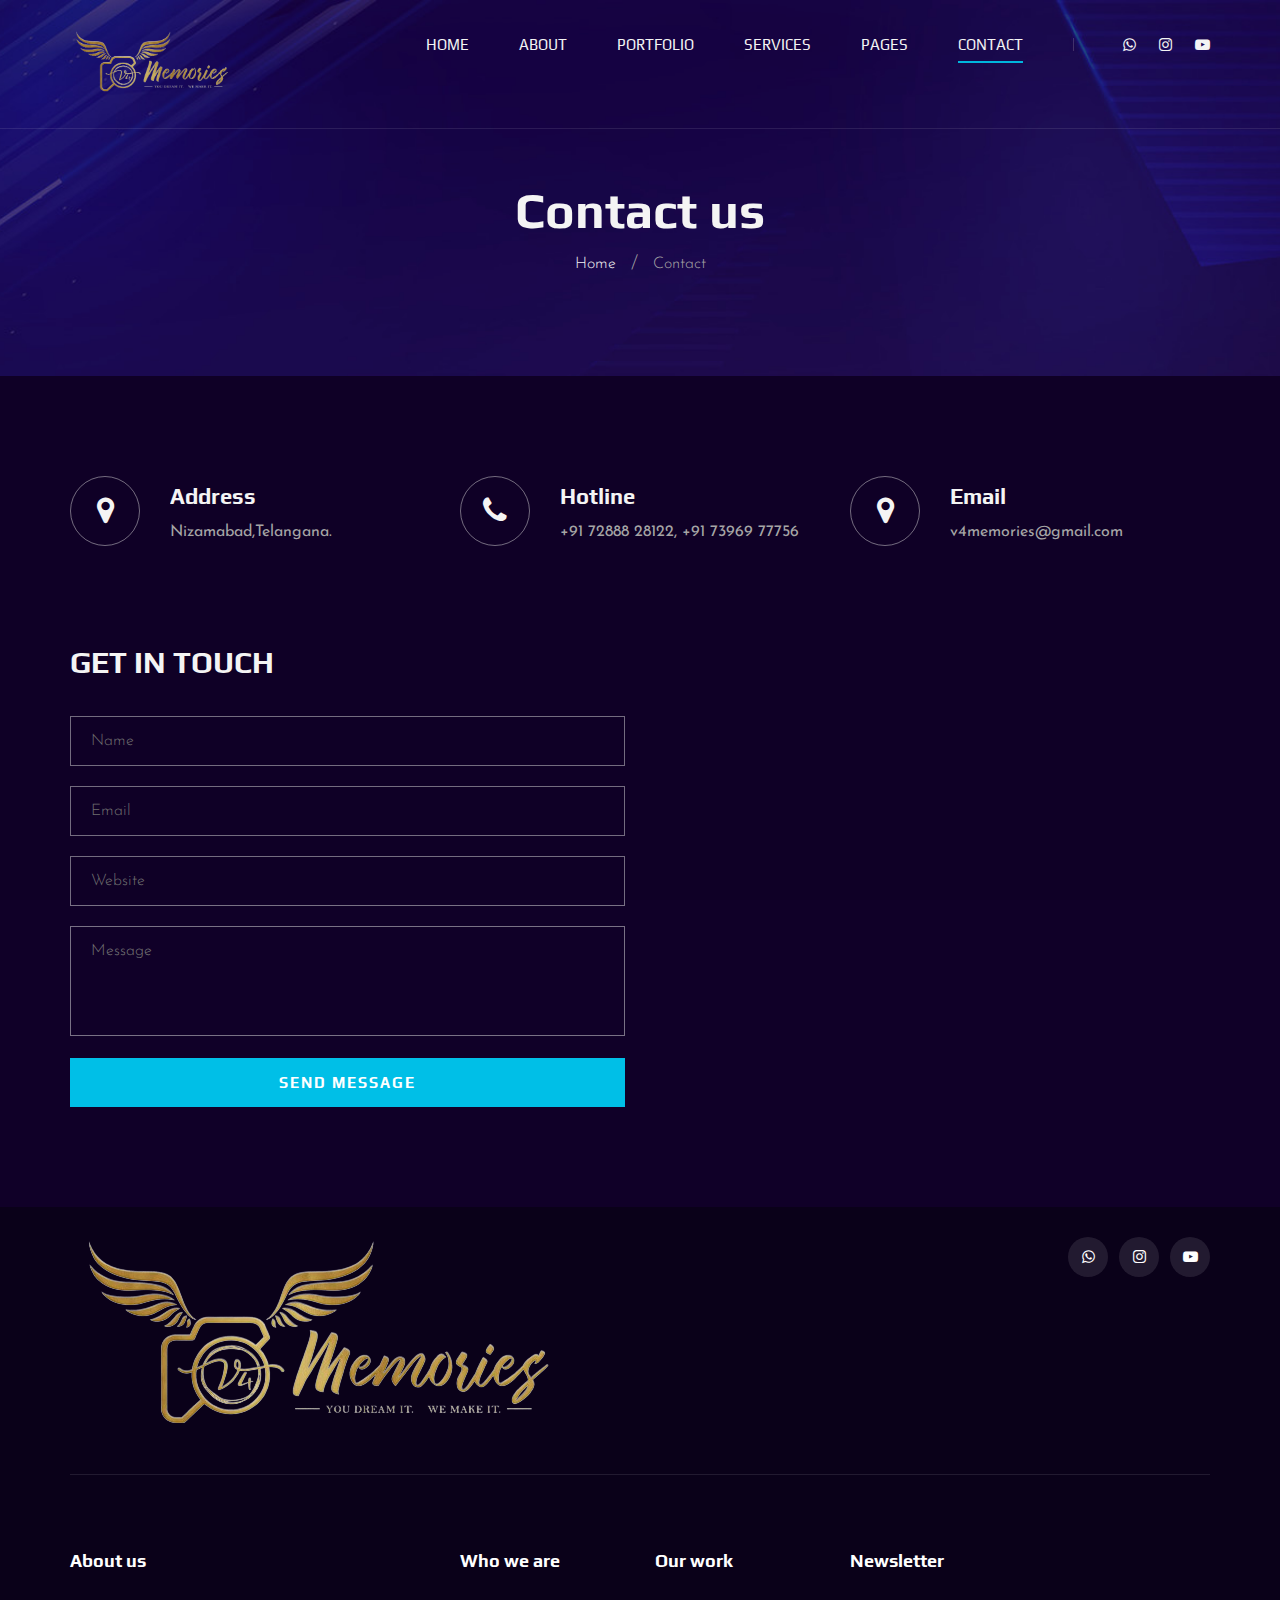
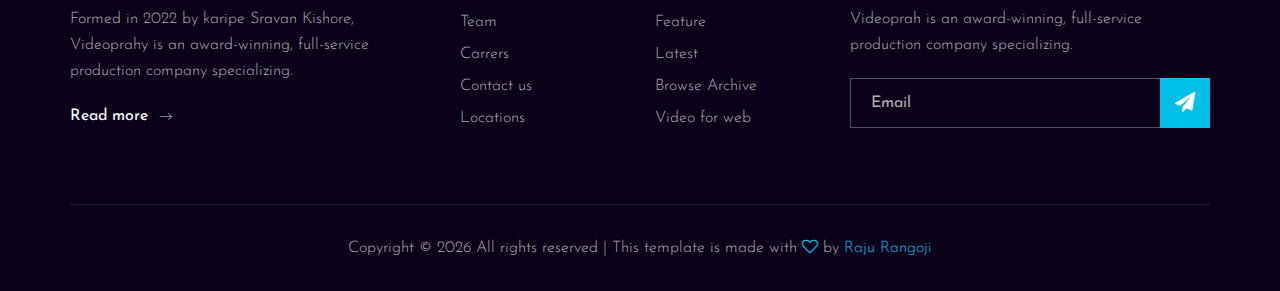
<file: contact.html>
<!DOCTYPE html>
<html lang="zxx">
  <head>
    <meta charset="UTF-8" />
    <meta name="description" content="Videograph Template" />
    <meta name="keywords" content="Videograph, unica, creative, html" />
    <meta name="viewport" content="width=device-width, initial-scale=1.0" />
    <meta http-equiv="X-UA-Compatible" content="ie=edge" />

    <title>V4 Memories-We click,what you love</title>
    <link rel="fav icon" href="./img/logo.png" />
    <!-- Google Font -->
    <link
      href="https://fonts.googleapis.com/css2?family=Play:wght@400;700&display=swap"
      rel="stylesheet"
    />
    <link
      href="https://fonts.googleapis.com/css2?family=Josefin+Sans:wght@300;400;500;600;700&display=swap"
      rel="stylesheet"
    />

    <!-- Css Styles -->
    <link rel="stylesheet" href="css/bootstrap.min.css" type="text/css" />
    <link rel="stylesheet" href="css/font-awesome.min.css" type="text/css" />
    <link rel="stylesheet" href="css/elegant-icons.css" type="text/css" />
    <link rel="stylesheet" href="css/owl.carousel.min.css" type="text/css" />
    <link rel="stylesheet" href="css/magnific-popup.css" type="text/css" />
    <link rel="stylesheet" href="css/slicknav.min.css" type="text/css" />
    <link rel="stylesheet" href="css/style.css" type="text/css" />
  </head>

  <body>
    <!-- Page Preloder -->
    <div id="preloder">
      <div class="loader"></div>
    </div>

    <!-- Header Section Begin -->
    <header class="header">
      <div class="container">
        <div class="row">
          <div class="col-lg-2">
            <div class="header__logo">
              <a href="./index.html"><img src="img/logo.png" alt="" /></a>
            </div>
          </div>
          <div class="col-lg-10">
            <div class="header__nav__option">
              <nav class="header__nav__menu mobile-menu">
                <ul>
                  <li><a href="./index.html">Home</a></li>
                  <li><a href="./about.html">About</a></li>
                  <li><a href="./portfolio.html">Portfolio</a></li>
                  <li><a href="./services.html">Services</a></li>
                  <li>
                    <a href="#">Pages</a>
                    <ul class="dropdown">
                      <li><a href="./about.html">About</a></li>
                      <li><a href="./portfolio.html">Portfolio</a></li>
                      <li><a href="./blog.html">Blog</a></li>
                      <!-- <li><a href="./blog-details.html">Blog Details</a></li> -->
                    </ul>
                  </li>
                  <li class="active"><a href="./contact.html">Contact</a></li>
                </ul>
              </nav>
              <div class="header__nav__social">
                <a href="#"><i class="fa fa-whatsapp"></i></a>
                <a href="#"><i class="fa fa-instagram"></i></a>
                <a href="https://youtube.com/@v4memories?si=_0FAMWlzZYZHvakv"
                  ><i class="fa fa-youtube-play"></i
                ></a>
              </div>
            </div>
          </div>
        </div>
        <div id="mobile-menu-wrap"></div>
      </div>
    </header>
    <!-- Header End -->

    <!-- Breadcrumb Begin -->
    <div
      class="breadcrumb-option spad set-bg"
      data-setbg="img/breadcrumb-bg.jpg"
    >
      <div class="container">
        <div class="row">
          <div class="col-lg-12 text-center">
            <div class="breadcrumb__text">
              <h2>Contact us</h2>
              <div class="breadcrumb__links">
                <a href="#">Home</a>
                <span>Contact</span>
              </div>
            </div>
          </div>
        </div>
      </div>
    </div>
    <!-- Breadcrumb End -->

    <!-- Contact Widget Section Begin -->
    <section class="contact-widget spad">
      <div class="container">
        <div class="row">
          <div class="col-lg-4 col-md-6 col-md-6 col-md-3">
            <div class="contact__widget__item">
              <div class="contact__widget__item__icon">
                <i class="fa fa-map-marker"></i>
              </div>
              <div class="contact__widget__item__text">
                <h4>Address</h4>
                <p>Nizamabad,Telangana.</p>
              </div>
            </div>
          </div>
          <div class="col-lg-4 col-md-6 col-md-6 col-md-3">
            <div class="contact__widget__item">
              <div class="contact__widget__item__icon">
                <i class="fa fa-phone"></i>
              </div>
              <div class="contact__widget__item__text">
                <h4>Hotline</h4>
                <p>+91 72888 28122, +91 73969 77756</p>
              </div>
            </div>
          </div>
          <div class="col-lg-4 col-md-6 col-md-6 col-md-3">
            <div class="contact__widget__item">
              <div class="contact__widget__item__icon">
                <i class="fa fa-map-marker"></i>
              </div>
              <div class="contact__widget__item__text">
                <h4>Email</h4>
                <p>v4memories@gmail.com</p>
              </div>
            </div>
          </div>
        </div>
      </div>
    </section>
    <!-- Contact Widget Section End -->

    <!-- Call To Action Section Begin -->
    <section class="contact spad">
      <div class="container">
        <div class="row">
          <!-- <div class="col-lg-6 col-md-6">
            <div class="contact__map">
              <iframe
                src="https://www.google.com/maps/embed?pb=!1m18!1m12!1m3!1d387190.2798902705!2d-74.25986790365917!3d40.697670067823786!2m3!1f0!2f0!3f0!3m2!1i1024!2i768!4f13.1!3m3!1m2!1s0x89c24fa5d33f083b%3A0xc80b8f06e177fe62!2sNew%20York%2C%20NY%2C%20USA!5e0!3m2!1sen!2sbd!4v1596152431947!5m2!1sen!2sbd"
                height="450"
                style="border: 0"
              ></iframe>
            </div>
          </div> -->
          <div class="col-lg-6 col-md-6">
            <div class="contact__form">
              <h3>Get in touch</h3>
              <form action="#">
                <input type="text" placeholder="Name" />
                <input type="text" placeholder="Email" />
                <input type="text" placeholder="Website" />
                <textarea placeholder="Message"></textarea>
                <button type="submit" class="site-btn">Send Message</button>
              </form>
            </div>
          </div>
        </div>
      </div>
    </section>
    <!-- Call To Action Section End -->

    <!-- Footer Section Begin -->
    <footer class="footer">
      <div class="container">
        <div class="footer__top">
          <div class="row">
            <div class="col-lg-6 col-md-6">
              <div class="footer__top__logo">
                <a href="#"><img src="img/logo.png" alt="" /></a>
              </div>
            </div>
            <div class="col-lg-6 col-md-6">
              <div class="footer__top__social">
                <a href="#"><i class="fa fa-whatsapp"></i></a>
                <a href="#"><i class="fa fa-instagram"></i></a>
                <a href="https://youtube.com/@v4memories?si=_0FAMWlzZYZHvakv"
                  ><i class="fa fa-youtube-play"></i
                ></a>
              </div>
            </div>
          </div>
        </div>
        <div class="footer__option">
          <div class="row">
            <div class="col-lg-4 col-md-6 col-sm-6">
              <div class="footer__option__item">
                <h5>About us</h5>
                <p>
                  Formed in 2022 by karipe Sravan Kishore, Videoprahy is an
                  award-winning, full-service production company specializing.
                </p>
                <a href="#" class="read__more"
                  >Read more <span class="arrow_right"></span
                ></a>
              </div>
            </div>
            <div class="col-lg-2 col-md-3 col-sm-3">
              <div class="footer__option__item">
                <h5>Who we are</h5>
                <ul>
                  <li><a href="#">Team</a></li>
                  <li><a href="#">Carrers</a></li>
                  <li><a href="#">Contact us</a></li>
                  <li><a href="#">Locations</a></li>
                </ul>
              </div>
            </div>
            <div class="col-lg-2 col-md-3 col-sm-3">
              <div class="footer__option__item">
                <h5>Our work</h5>
                <ul>
                  <li><a href="#">Feature</a></li>
                  <li><a href="#">Latest</a></li>
                  <li><a href="#">Browse Archive</a></li>
                  <li><a href="#">Video for web</a></li>
                </ul>
              </div>
            </div>
            <div class="col-lg-4 col-md-12">
              <div class="footer__option__item">
                <h5>Newsletter</h5>
                <p>
                  Videoprah is an award-winning, full-service production company
                  specializing.
                </p>
                <form action="#">
                  <input type="text" placeholder="Email" />
                  <button type="submit"><i class="fa fa-send"></i></button>
                </form>
              </div>
            </div>
          </div>
        </div>
        <div class="footer__copyright">
          <div class="row">
            <div class="col-lg-12 text-center">
              <!-- Link back to Colorlib can't be removed. Template is licensed under CC BY 3.0. -->
              <p class="footer__copyright__text">
                Copyright &copy;
                <script>
                  document.write(new Date().getFullYear());
                </script>
                All rights reserved | This template is made with
                <i class="fa fa-heart-o" aria-hidden="true"></i> by
                <a href="https://colorlib.com" target="_blank">Raju Rangoji</a>
              </p>
              <!-- Link back to Colorlib can't be removed. Template is licensed under CC BY 3.0. -->
            </div>
          </div>
        </div>
      </div>
    </footer>
    <!-- Footer Section End -->

    <!-- Js Plugins -->
    <script src="js/jquery-3.3.1.min.js"></script>
    <script src="js/bootstrap.min.js"></script>
    <script src="js/jquery.magnific-popup.min.js"></script>
    <script src="js/mixitup.min.js"></script>
    <script src="js/masonry.pkgd.min.js"></script>
    <script src="js/jquery.slicknav.js"></script>
    <script src="js/owl.carousel.min.js"></script>
    <script src="js/main.js"></script>
  </body>
</html>
</file>
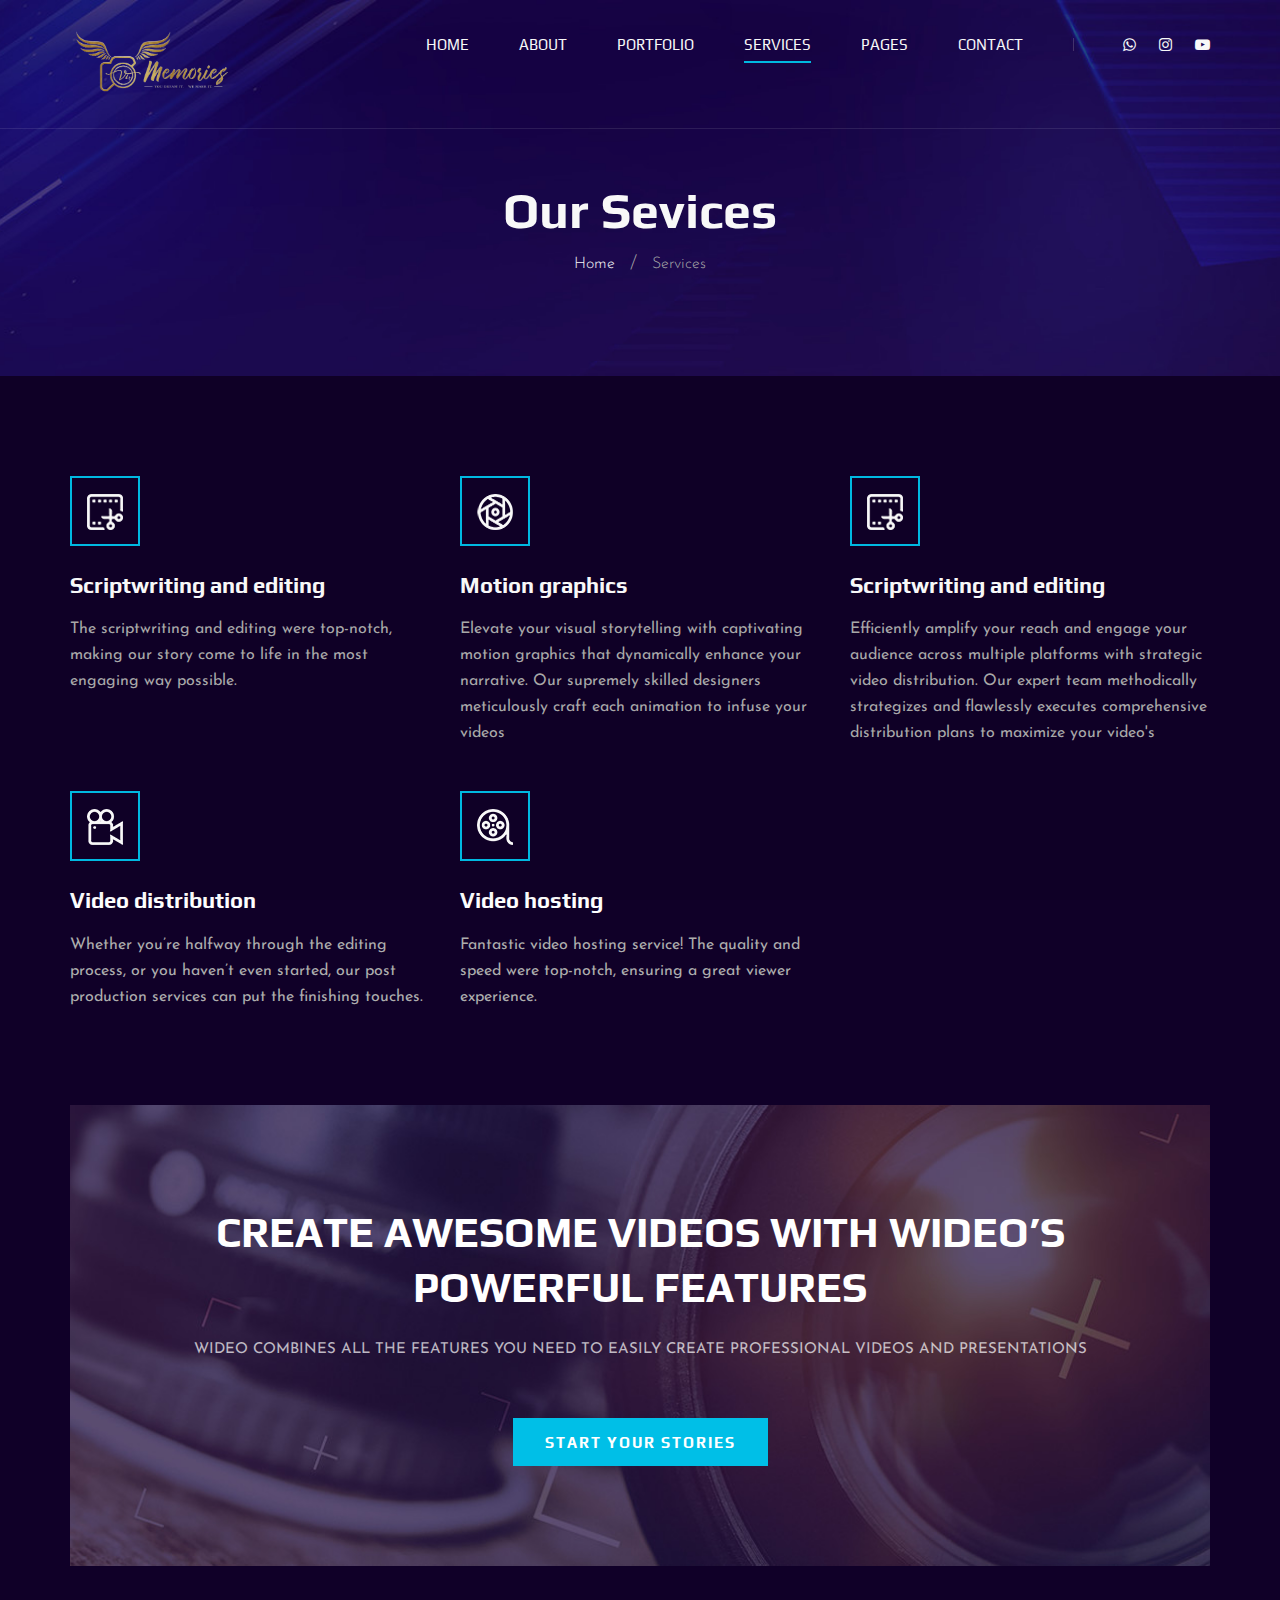
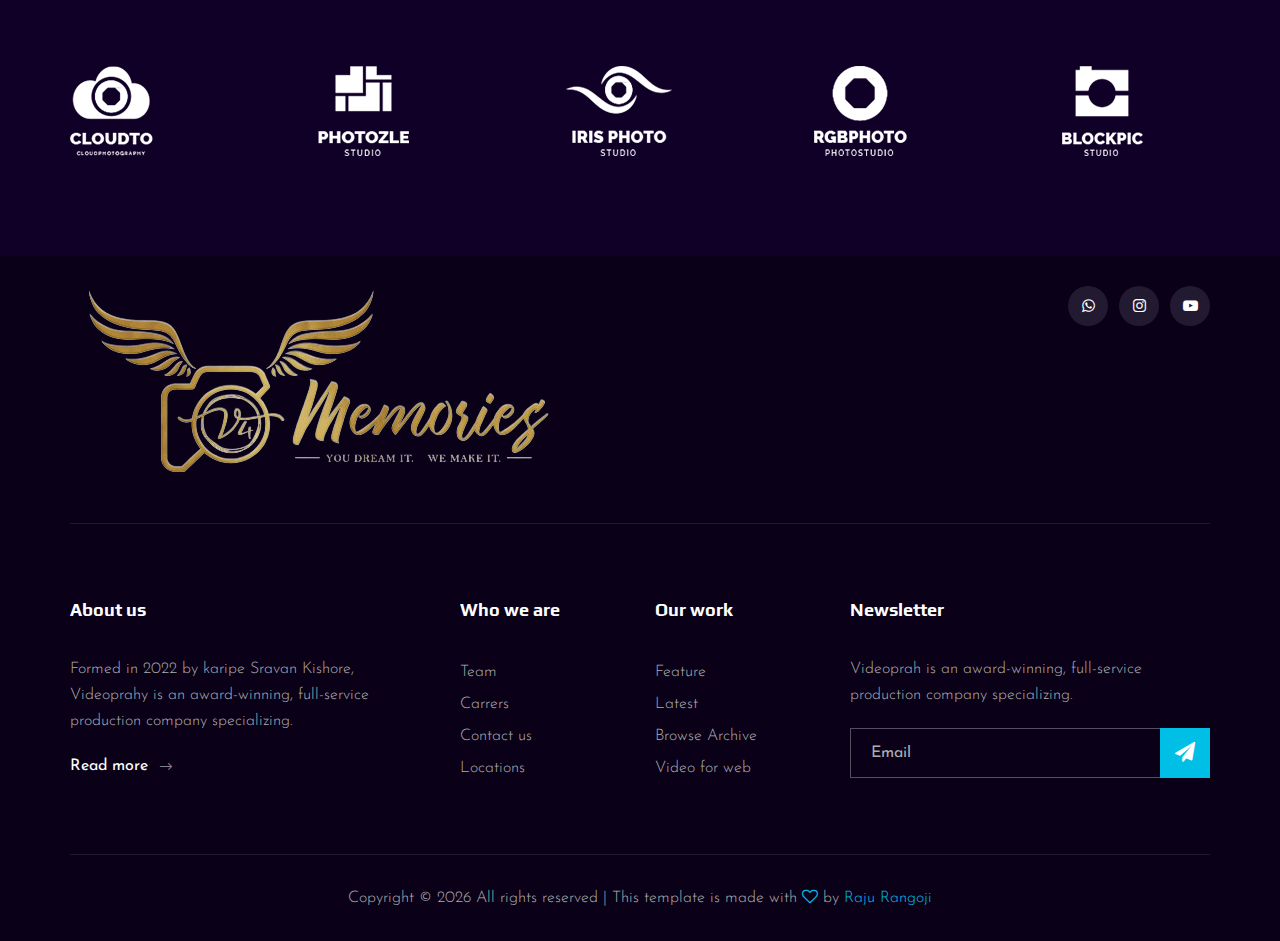
<file: services.html>
<!DOCTYPE html>
<html lang="zxx">
  <head>
    <meta charset="UTF-8" />
    <meta name="description" content="Videograph Template" />
    <meta name="keywords" content="Videograph, unica, creative, html" />
    <meta name="viewport" content="width=device-width, initial-scale=1.0" />
    <meta http-equiv="X-UA-Compatible" content="ie=edge" />

    <title>V4 Memories-We click,what you love</title>
    <link rel="fav icon" href="./img/logo.png" />
    <!-- Google Font -->
    <link
      href="https://fonts.googleapis.com/css2?family=Play:wght@400;700&display=swap"
      rel="stylesheet"
    />
    <link
      href="https://fonts.googleapis.com/css2?family=Josefin+Sans:wght@300;400;500;600;700&display=swap"
      rel="stylesheet"
    />

    <!-- Css Styles -->
    <link rel="stylesheet" href="css/bootstrap.min.css" type="text/css" />
    <link rel="stylesheet" href="css/font-awesome.min.css" type="text/css" />
    <link rel="stylesheet" href="css/elegant-icons.css" type="text/css" />
    <link rel="stylesheet" href="css/owl.carousel.min.css" type="text/css" />
    <link rel="stylesheet" href="css/magnific-popup.css" type="text/css" />
    <link rel="stylesheet" href="css/slicknav.min.css" type="text/css" />
    <link rel="stylesheet" href="css/style.css" type="text/css" />
  </head>

  <body>
    <!-- Page Preloder -->
    <div id="preloder">
      <div class="loader"></div>
    </div>

    <!-- Header Section Begin -->
    <header class="header">
      <div class="container">
        <div class="row">
          <div class="col-lg-2">
            <div class="header__logo">
              <a href="./index.html"><img src="img/logo.png" alt="" /></a>
            </div>
          </div>
          <div class="col-lg-10">
            <div class="header__nav__option">
              <nav class="header__nav__menu mobile-menu">
                <ul>
                  <li><a href="./index.html">Home</a></li>
                  <li><a href="./about.html">About</a></li>
                  <li><a href="./portfolio.html">Portfolio</a></li>
                  <li class="active"><a href="./services.html">Services</a></li>
                  <li>
                    <a href="#">Pages</a>
                    <ul class="dropdown">
                      <li><a href="./about.html">About</a></li>
                      <li><a href="./portfolio.html">Portfolio</a></li>
                      <li><a href="./blog.html">Blog</a></li>
                      <!-- <li><a href="./blog-details.html">Blog Details</a></li> -->
                    </ul>
                  </li>
                  <li><a href="./contact.html">Contact</a></li>
                </ul>
              </nav>
              <div class="header__nav__social">
                <a href="#"><i class="fa fa-whatsapp"></i></a>
                <a href="#"><i class="fa fa-instagram"></i></a>
                <a href="https://youtube.com/@v4memories?si=_0FAMWlzZYZHvakv"
                  ><i class="fa fa-youtube-play"></i
                ></a>
              </div>
            </div>
          </div>
        </div>
        <div id="mobile-menu-wrap"></div>
      </div>
    </header>
    <!-- Header End -->

    <!-- Breadcrumb Begin -->
    <div
      class="breadcrumb-option spad set-bg"
      data-setbg="img/breadcrumb-bg.jpg"
    >
      <div class="container">
        <div class="row">
          <div class="col-lg-12 text-center">
            <div class="breadcrumb__text">
              <h2>Our Sevices</h2>
              <div class="breadcrumb__links">
                <a href="./index.html">Home</a>
                <span>Services</span>
              </div>
            </div>
          </div>
        </div>
      </div>
    </div>
    <!-- Breadcrumb End -->

    <!-- Services Section Begin -->
    <section class="services-page spad">
      <div class="container">
        <div class="row">
          <div class="col-lg-4 col-md-6 col-sm-6">
            <div class="services__item">
              <div class="services__item__icon">
                <img src="img/icons/si-2.png" alt="" />
              </div>
              <h4>Scriptwriting and editing</h4>
              <p>
                The scriptwriting and editing were top-notch, making our story
                come to life in the most engaging way possible.
              </p>
            </div>
          </div>
          <div class="col-lg-4 col-md-6 col-sm-6">
            <div class="services__item">
              <div class="services__item__icon">
                <img src="img/icons/si-1.png" alt="" />
              </div>
              <h4>Motion graphics</h4>
              <p>
                Elevate your visual storytelling with captivating motion
                graphics that dynamically enhance your narrative. Our supremely
                skilled designers meticulously craft each animation to infuse
                your videos
              </p>
            </div>
          </div>
          <div class="col-lg-4 col-md-6 col-sm-6">
            <div class="services__item">
              <div class="services__item__icon">
                <img src="img/icons/si-2.png" alt="" />
              </div>
              <h4>Scriptwriting and editing</h4>
              <p>
                Efficiently amplify your reach and engage your audience across
                multiple platforms with strategic video distribution. Our expert
                team methodically strategizes and flawlessly executes
                comprehensive distribution plans to maximize your video's
              </p>
            </div>
          </div>
          <div class="col-lg-4 col-md-6 col-sm-6">
            <div class="services__item">
              <div class="services__item__icon">
                <img src="img/icons/si-3.png" alt="" />
              </div>
              <h4>Video distribution</h4>
              <p>
                Whether you’re halfway through the editing process, or you
                haven’t even started, our post production services can put the
                finishing touches.
              </p>
            </div>
          </div>
          <div class="col-lg-4 col-md-6 col-sm-6">
            <div class="services__item">
              <div class="services__item__icon">
                <img src="img/icons/si-4.png" alt="" />
              </div>
              <h4>Video hosting</h4>
              <p>
                Fantastic video hosting service! The quality and speed were
                top-notch, ensuring a great viewer experience.
              </p>
            </div>
          </div>
          <!-- <div class="col-lg-4 col-md-6 col-sm-6">
            <div class="services__item">
              <div class="services__item__icon">
                <img src="img/icons/si-4.png" alt="" />
              </div>
              <h4>Video hosting</h4>
              <p>
                Whether you’re halfway through the editing process, or you
                haven’t even started, our post production services can put the
                finishing touches.
              </p>
            </div>
          </div> -->
        </div>
      </div>
    </section>
    <!-- Services Section End -->

    <!-- Call To Action Section Begin -->
    <section class="callto sp__callto">
      <div class="container">
        <div
          class="callto__services spad set-bg"
          data-setbg="img/calltos-bg.jpg"
        >
          <div class="row d-flex justify-content-center">
            <div class="col-lg-10 text-center">
              <div class="callto__text">
                <h2>CREATE AWESOME VIDEOS WITH WIDEO’S POWERFUL FEATURES</h2>
                <p>
                  Wideo combines all the features you need to easily create
                  professional videos and presentations
                </p>
                <a href="#">Start your stories</a>
              </div>
            </div>
          </div>
        </div>
      </div>
    </section>
    <!-- Call To Action Section End -->

    <!-- Logo Begin -->
    <div class="logo spad">
      <div class="container">
        <div class="logo__carousel owl-carousel">
          <a href="#" class="logo__item"
            ><img src="img/logo/logo-1.png" alt=""
          /></a>
          <a href="#" class="logo__item"
            ><img src="img/logo/logo-2.png" alt=""
          /></a>
          <a href="#" class="logo__item"
            ><img src="img/logo/logo-3.png" alt=""
          /></a>
          <a href="#" class="logo__item"
            ><img src="img/logo/logo-4.png" alt=""
          /></a>
          <a href="#" class="logo__item"
            ><img src="img/logo/logo-5.png" alt=""
          /></a>
          <a href="#" class="logo__item"
            ><img src="img/logo/logo-6.png" alt=""
          /></a>
        </div>
      </div>
    </div>
    <!-- Logo End -->

    <!-- Footer Section Begin -->
    <footer class="footer">
      <div class="container">
        <div class="footer__top">
          <div class="row">
            <div class="col-lg-6 col-md-6">
              <div class="footer__top__logo">
                <a href="#"><img src="img/logo.png" alt="" /></a>
              </div>
            </div>
            <div class="col-lg-6 col-md-6">
              <div class="footer__top__social">
                <a href="#"><i class="fa fa-whatsapp"></i></a>
                <a href="#"><i class="fa fa-instagram"></i></a>
                <a href="https://youtube.com/@v4memories?si=_0FAMWlzZYZHvakv"
                  ><i class="fa fa-youtube-play"></i
                ></a>
              </div>
            </div>
          </div>
        </div>
        <div class="footer__option">
          <div class="row">
            <div class="col-lg-4 col-md-6 col-sm-6">
              <div class="footer__option__item">
                <h5>About us</h5>
                <p>
                  Formed in 2022 by karipe Sravan Kishore, Videoprahy is an
                  award-winning, full-service production company specializing.
                </p>
                <a href="#" class="read__more"
                  >Read more <span class="arrow_right"></span
                ></a>
              </div>
            </div>
            <div class="col-lg-2 col-md-3 col-sm-3">
              <div class="footer__option__item">
                <h5>Who we are</h5>
                <ul>
                  <li><a href="#">Team</a></li>
                  <li><a href="#">Carrers</a></li>
                  <li><a href="#">Contact us</a></li>
                  <li><a href="#">Locations</a></li>
                </ul>
              </div>
            </div>
            <div class="col-lg-2 col-md-3 col-sm-3">
              <div class="footer__option__item">
                <h5>Our work</h5>
                <ul>
                  <li><a href="#">Feature</a></li>
                  <li><a href="#">Latest</a></li>
                  <li><a href="#">Browse Archive</a></li>
                  <li><a href="#">Video for web</a></li>
                </ul>
              </div>
            </div>
            <div class="col-lg-4 col-md-12">
              <div class="footer__option__item">
                <h5>Newsletter</h5>
                <p>
                  Videoprah is an award-winning, full-service production company
                  specializing.
                </p>
                <form action="#">
                  <input type="text" placeholder="Email" />
                  <button type="submit"><i class="fa fa-send"></i></button>
                </form>
              </div>
            </div>
          </div>
        </div>
        <div class="footer__copyright">
          <div class="row">
            <div class="col-lg-12 text-center">
              <!-- Link back to Colorlib can't be removed. Template is licensed under CC BY 3.0. -->
              <p class="footer__copyright__text">
                Copyright &copy;
                <script>
                  document.write(new Date().getFullYear());
                </script>
                All rights reserved | This template is made with
                <i class="fa fa-heart-o" aria-hidden="true"></i> by
                <a href="https://colorlib.com" target="_blank">Raju Rangoji</a>
              </p>
              <!-- Link back to Colorlib can't be removed. Template is licensed under CC BY 3.0. -->
            </div>
          </div>
        </div>
      </div>
    </footer>
    <!-- Footer Section End -->

    <!-- Js Plugins -->
    <script src="js/jquery-3.3.1.min.js"></script>
    <script src="js/bootstrap.min.js"></script>
    <script src="js/jquery.magnific-popup.min.js"></script>
    <script src="js/mixitup.min.js"></script>
    <script src="js/masonry.pkgd.min.js"></script>
    <script src="js/jquery.slicknav.js"></script>
    <script src="js/owl.carousel.min.js"></script>
    <script src="js/main.js"></script>
  </body>
</html>
</file>
<file: css/elegant-icons.css>
@font-face {
	font-family: 'ElegantIcons';
	src:url('../fonts/ElegantIcons.eot');
	src:url('../fonts/ElegantIcons.eot?#iefix') format('embedded-opentype'),
		url('../fonts/ElegantIcons.woff') format('woff'),
		url('../fonts/ElegantIcons.ttf') format('truetype'),
		url('../fonts/ElegantIcons.svg#ElegantIcons') format('svg');
	font-weight: normal;
	font-style: normal;
}

/* Use the following CSS code if you want to use data attributes for inserting your icons */
[data-icon]:before {
	font-family: 'ElegantIcons';
	content: attr(data-icon);
	speak: none;
	font-weight: normal;
	font-variant: normal;
	text-transform: none;
	line-height: 1;
	-webkit-font-smoothing: antialiased;
	-moz-osx-font-smoothing: grayscale;
}

/* Use the following CSS code if you want to have a class per icon */
/*
Instead of a list of all class selectors,
you can use the generic selector below, but it's slower:
[class*="your-class-prefix"] {
*/
.arrow_up, .arrow_down, .arrow_left, .arrow_right, .arrow_left-up, .arrow_right-up, .arrow_right-down, .arrow_left-down, .arrow-up-down, .arrow_up-down_alt, .arrow_left-right_alt, .arrow_left-right, .arrow_expand_alt2, .arrow_expand_alt, .arrow_condense, .arrow_expand, .arrow_move, .arrow_carrot-up, .arrow_carrot-down, .arrow_carrot-left, .arrow_carrot-right, .arrow_carrot-2up, .arrow_carrot-2down, .arrow_carrot-2left, .arrow_carrot-2right, .arrow_carrot-up_alt2, .arrow_carrot-down_alt2, .arrow_carrot-left_alt2, .arrow_carrot-right_alt2, .arrow_carrot-2up_alt2, .arrow_carrot-2down_alt2, .arrow_carrot-2left_alt2, .arrow_carrot-2right_alt2, .arrow_triangle-up, .arrow_triangle-down, .arrow_triangle-left, .arrow_triangle-right, .arrow_triangle-up_alt2, .arrow_triangle-down_alt2, .arrow_triangle-left_alt2, .arrow_triangle-right_alt2, .arrow_back, .icon_minus-06, .icon_plus, .icon_close, .icon_check, .icon_minus_alt2, .icon_plus_alt2, .icon_close_alt2, .icon_check_alt2, .icon_zoom-out_alt, .icon_zoom-in_alt, .icon_search, .icon_box-empty, .icon_box-selected, .icon_minus-box, .icon_plus-box, .icon_box-checked, .icon_circle-empty, .icon_circle-slelected, .icon_stop_alt2, .icon_stop, .icon_pause_alt2, .icon_pause, .icon_menu, .icon_menu-square_alt2, .icon_menu-circle_alt2, .icon_ul, .icon_ol, .icon_adjust-horiz, .icon_adjust-vert, .icon_document_alt, .icon_documents_alt, .icon_pencil, .icon_pencil-edit_alt, .icon_pencil-edit, .icon_folder-alt, .icon_folder-open_alt, .icon_folder-add_alt, .icon_info_alt, .icon_error-oct_alt, .icon_error-circle_alt, .icon_error-triangle_alt, .icon_question_alt2, .icon_question, .icon_comment_alt, .icon_chat_alt, .icon_vol-mute_alt, .icon_volume-low_alt, .icon_volume-high_alt, .icon_quotations, .icon_quotations_alt2, .icon_clock_alt, .icon_lock_alt, .icon_lock-open_alt, .icon_key_alt, .icon_cloud_alt, .icon_cloud-upload_alt, .icon_cloud-download_alt, .icon_image, .icon_images, .icon_lightbulb_alt, .icon_gift_alt, .icon_house_alt, .icon_genius, .icon_mobile, .icon_tablet, .icon_laptop, .icon_desktop, .icon_camera_alt, .icon_mail_alt, .icon_cone_alt, .icon_ribbon_alt, .icon_bag_alt, .icon_creditcard, .icon_cart_alt, .icon_paperclip, .icon_tag_alt, .icon_tags_alt, .icon_trash_alt, .icon_cursor_alt, .icon_mic_alt, .icon_compass_alt, .icon_pin_alt, .icon_pushpin_alt, .icon_map_alt, .icon_drawer_alt, .icon_toolbox_alt, .icon_book_alt, .icon_calendar, .icon_film, .icon_table, .icon_contacts_alt, .icon_headphones, .icon_lifesaver, .icon_piechart, .icon_refresh, .icon_link_alt, .icon_link, .icon_loading, .icon_blocked, .icon_archive_alt, .icon_heart_alt, .icon_star_alt, .icon_star-half_alt, .icon_star, .icon_star-half, .icon_tools, .icon_tool, .icon_cog, .icon_cogs, .arrow_up_alt, .arrow_down_alt, .arrow_left_alt, .arrow_right_alt, .arrow_left-up_alt, .arrow_right-up_alt, .arrow_right-down_alt, .arrow_left-down_alt, .arrow_condense_alt, .arrow_expand_alt3, .arrow_carrot_up_alt, .arrow_carrot-down_alt, .arrow_carrot-left_alt, .arrow_carrot-right_alt, .arrow_carrot-2up_alt, .arrow_carrot-2dwnn_alt, .arrow_carrot-2left_alt, .arrow_carrot-2right_alt, .arrow_triangle-up_alt, .arrow_triangle-down_alt, .arrow_triangle-left_alt, .arrow_triangle-right_alt, .icon_minus_alt, .icon_plus_alt, .icon_close_alt, .icon_check_alt, .icon_zoom-out, .icon_zoom-in, .icon_stop_alt, .icon_menu-square_alt, .icon_menu-circle_alt, .icon_document, .icon_documents, .icon_pencil_alt, .icon_folder, .icon_folder-open, .icon_folder-add, .icon_folder_upload, .icon_folder_download, .icon_info, .icon_error-circle, .icon_error-oct, .icon_error-triangle, .icon_question_alt, .icon_comment, .icon_chat, .icon_vol-mute, .icon_volume-low, .icon_volume-high, .icon_quotations_alt, .icon_clock, .icon_lock, .icon_lock-open, .icon_key, .icon_cloud, .icon_cloud-upload, .icon_cloud-download, .icon_lightbulb, .icon_gift, .icon_house, .icon_camera, .icon_mail, .icon_cone, .icon_ribbon, .icon_bag, .icon_cart, .icon_tag, .icon_tags, .icon_trash, .icon_cursor, .icon_mic, .icon_compass, .icon_pin, .icon_pushpin, .icon_map, .icon_drawer, .icon_toolbox, .icon_book, .icon_contacts, .icon_archive, .icon_heart, .icon_profile, .icon_group, .icon_grid-2x2, .icon_grid-3x3, .icon_music, .icon_pause_alt, .icon_phone, .icon_upload, .icon_download, .social_facebook, .social_twitter, .social_pinterest, .social_googleplus, .social_tumblr, .social_tumbleupon, .social_wordpress, .social_instagram, .social_dribbble, .social_vimeo, .social_linkedin, .social_rss, .social_deviantart, .social_share, .social_myspace, .social_skype, .social_youtube, .social_picassa, .social_googledrive, .social_flickr, .social_blogger, .social_spotify, .social_delicious, .social_facebook_circle, .social_twitter_circle, .social_pinterest_circle, .social_googleplus_circle, .social_tumblr_circle, .social_stumbleupon_circle, .social_wordpress_circle, .social_instagram_circle, .social_dribbble_circle, .social_vimeo_circle, .social_linkedin_circle, .social_rss_circle, .social_deviantart_circle, .social_share_circle, .social_myspace_circle, .social_skype_circle, .social_youtube_circle, .social_picassa_circle, .social_googledrive_alt2, .social_flickr_circle, .social_blogger_circle, .social_spotify_circle, .social_delicious_circle, .social_facebook_square, .social_twitter_square, .social_pinterest_square, .social_googleplus_square, .social_tumblr_square, .social_stumbleupon_square, .social_wordpress_square, .social_instagram_square, .social_dribbble_square, .social_vimeo_square, .social_linkedin_square, .social_rss_square, .social_deviantart_square, .social_share_square, .social_myspace_square, .social_skype_square, .social_youtube_square, .social_picassa_square, .social_googledrive_square, .social_flickr_square, .social_blogger_square, .social_spotify_square, .social_delicious_square, .icon_printer, .icon_calulator, .icon_building, .icon_floppy, .icon_drive, .icon_search-2, .icon_id, .icon_id-2, .icon_puzzle, .icon_like, .icon_dislike, .icon_mug, .icon_currency, .icon_wallet, .icon_pens, .icon_easel, .icon_flowchart, .icon_datareport, .icon_briefcase, .icon_shield, .icon_percent, .icon_globe, .icon_globe-2, .icon_target, .icon_hourglass, .icon_balance, .icon_rook, .icon_printer-alt, .icon_calculator_alt, .icon_building_alt, .icon_floppy_alt, .icon_drive_alt, .icon_search_alt, .icon_id_alt, .icon_id-2_alt, .icon_puzzle_alt, .icon_like_alt, .icon_dislike_alt, .icon_mug_alt, .icon_currency_alt, .icon_wallet_alt, .icon_pens_alt, .icon_easel_alt, .icon_flowchart_alt, .icon_datareport_alt, .icon_briefcase_alt, .icon_shield_alt, .icon_percent_alt, .icon_globe_alt, .icon_clipboard {
	font-family: 'ElegantIcons';
	speak: none;
	font-style: normal;
	font-weight: normal;
	font-variant: normal;
	text-transform: none;
	line-height: 1;
	-webkit-font-smoothing: antialiased;
}
.arrow_up:before {
	content: "\21";
}
.arrow_down:before {
	content: "\22";
}
.arrow_left:before {
	content: "\23";
}
.arrow_right:before {
	content: "\24";
}
.arrow_left-up:before {
	content: "\25";
}
.arrow_right-up:before {
	content: "\26";
}
.arrow_right-down:before {
	content: "\27";
}
.arrow_left-down:before {
	content: "\28";
}
.arrow-up-down:before {
	content: "\29";
}
.arrow_up-down_alt:before {
	content: "\2a";
}
.arrow_left-right_alt:before {
	content: "\2b";
}
.arrow_left-right:before {
	content: "\2c";
}
.arrow_expand_alt2:before {
	content: "\2d";
}
.arrow_expand_alt:before {
	content: "\2e";
}
.arrow_condense:before {
	content: "\2f";
}
.arrow_expand:before {
	content: "\30";
}
.arrow_move:before {
	content: "\31";
}
.arrow_carrot-up:before {
	content: "\32";
}
.arrow_carrot-down:before {
	content: "\33";
}
.arrow_carrot-left:before {
	content: "\34";
}
.arrow_carrot-right:before {
	content: "\35";
}
.arrow_carrot-2up:before {
	content: "\36";
}
.arrow_carrot-2down:before {
	content: "\37";
}
.arrow_carrot-2left:before {
	content: "\38";
}
.arrow_carrot-2right:before {
	content: "\39";
}
.arrow_carrot-up_alt2:before {
	content: "\3a";
}
.arrow_carrot-down_alt2:before {
	content: "\3b";
}
.arrow_carrot-left_alt2:before {
	content: "\3c";
}
.arrow_carrot-right_alt2:before {
	content: "\3d";
}
.arrow_carrot-2up_alt2:before {
	content: "\3e";
}
.arrow_carrot-2down_alt2:before {
	content: "\3f";
}
.arrow_carrot-2left_alt2:before {
	content: "\40";
}
.arrow_carrot-2right_alt2:before {
	content: "\41";
}
.arrow_triangle-up:before {
	content: "\42";
}
.arrow_triangle-down:before {
	content: "\43";
}
.arrow_triangle-left:before {
	content: "\44";
}
.arrow_triangle-right:before {
	content: "\45";
}
.arrow_triangle-up_alt2:before {
	content: "\46";
}
.arrow_triangle-down_alt2:before {
	content: "\47";
}
.arrow_triangle-left_alt2:before {
	content: "\48";
}
.arrow_triangle-right_alt2:before {
	content: "\49";
}
.arrow_back:before {
	content: "\4a";
}
.icon_minus-06:before {
	content: "\4b";
}
.icon_plus:before {
	content: "\4c";
}
.icon_close:before {
	content: "\4d";
}
.icon_check:before {
	content: "\4e";
}
.icon_minus_alt2:before {
	content: "\4f";
}
.icon_plus_alt2:before {
	content: "\50";
}
.icon_close_alt2:before {
	content: "\51";
}
.icon_check_alt2:before {
	content: "\52";
}
.icon_zoom-out_alt:before {
	content: "\53";
}
.icon_zoom-in_alt:before {
	content: "\54";
}
.icon_search:before {
	content: "\55";
}
.icon_box-empty:before {
	content: "\56";
}
.icon_box-selected:before {
	content: "\57";
}
.icon_minus-box:before {
	content: "\58";
}
.icon_plus-box:before {
	content: "\59";
}
.icon_box-checked:before {
	content: "\5a";
}
.icon_circle-empty:before {
	content: "\5b";
}
.icon_circle-slelected:before {
	content: "\5c";
}
.icon_stop_alt2:before {
	content: "\5d";
}
.icon_stop:before {
	content: "\5e";
}
.icon_pause_alt2:before {
	content: "\5f";
}
.icon_pause:before {
	content: "\60";
}
.icon_menu:before {
	content: "\61";
}
.icon_menu-square_alt2:before {
	content: "\62";
}
.icon_menu-circle_alt2:before {
	content: "\63";
}
.icon_ul:before {
	content: "\64";
}
.icon_ol:before {
	content: "\65";
}
.icon_adjust-horiz:before {
	content: "\66";
}
.icon_adjust-vert:before {
	content: "\67";
}
.icon_document_alt:before {
	content: "\68";
}
.icon_documents_alt:before {
	content: "\69";
}
.icon_pencil:before {
	content: "\6a";
}
.icon_pencil-edit_alt:before {
	content: "\6b";
}
.icon_pencil-edit:before {
	content: "\6c";
}
.icon_folder-alt:before {
	content: "\6d";
}
.icon_folder-open_alt:before {
	content: "\6e";
}
.icon_folder-add_alt:before {
	content: "\6f";
}
.icon_info_alt:before {
	content: "\70";
}
.icon_error-oct_alt:before {
	content: "\71";
}
.icon_error-circle_alt:before {
	content: "\72";
}
.icon_error-triangle_alt:before {
	content: "\73";
}
.icon_question_alt2:before {
	content: "\74";
}
.icon_question:before {
	content: "\75";
}
.icon_comment_alt:before {
	content: "\76";
}
.icon_chat_alt:before {
	content: "\77";
}
.icon_vol-mute_alt:before {
	content: "\78";
}
.icon_volume-low_alt:before {
	content: "\79";
}
.icon_volume-high_alt:before {
	content: "\7a";
}
.icon_quotations:before {
	content: "\7b";
}
.icon_quotations_alt2:before {
	content: "\7c";
}
.icon_clock_alt:before {
	content: "\7d";
}
.icon_lock_alt:before {
	content: "\7e";
}
.icon_lock-open_alt:before {
	content: "\e000";
}
.icon_key_alt:before {
	content: "\e001";
}
.icon_cloud_alt:before {
	content: "\e002";
}
.icon_cloud-upload_alt:before {
	content: "\e003";
}
.icon_cloud-download_alt:before {
	content: "\e004";
}
.icon_image:before {
	content: "\e005";
}
.icon_images:before {
	content: "\e006";
}
.icon_lightbulb_alt:before {
	content: "\e007";
}
.icon_gift_alt:before {
	content: "\e008";
}
.icon_house_alt:before {
	content: "\e009";
}
.icon_genius:before {
	content: "\e00a";
}
.icon_mobile:before {
	content: "\e00b";
}
.icon_tablet:before {
	content: "\e00c";
}
.icon_laptop:before {
	content: "\e00d";
}
.icon_desktop:before {
	content: "\e00e";
}
.icon_camera_alt:before {
	content: "\e00f";
}
.icon_mail_alt:before {
	content: "\e010";
}
.icon_cone_alt:before {
	content: "\e011";
}
.icon_ribbon_alt:before {
	content: "\e012";
}
.icon_bag_alt:before {
	content: "\e013";
}
.icon_creditcard:before {
	content: "\e014";
}
.icon_cart_alt:before {
	content: "\e015";
}
.icon_paperclip:before {
	content: "\e016";
}
.icon_tag_alt:before {
	content: "\e017";
}
.icon_tags_alt:before {
	content: "\e018";
}
.icon_trash_alt:before {
	content: "\e019";
}
.icon_cursor_alt:before {
	content: "\e01a";
}
.icon_mic_alt:before {
	content: "\e01b";
}
.icon_compass_alt:before {
	content: "\e01c";
}
.icon_pin_alt:before {
	content: "\e01d";
}
.icon_pushpin_alt:before {
	content: "\e01e";
}
.icon_map_alt:before {
	content: "\e01f";
}
.icon_drawer_alt:before {
	content: "\e020";
}
.icon_toolbox_alt:before {
	content: "\e021";
}
.icon_book_alt:before {
	content: "\e022";
}
.icon_calendar:before {
	content: "\e023";
}
.icon_film:before {
	content: "\e024";
}
.icon_table:before {
	content: "\e025";
}
.icon_contacts_alt:before {
	content: "\e026";
}
.icon_headphones:before {
	content: "\e027";
}
.icon_lifesaver:before {
	content: "\e028";
}
.icon_piechart:before {
	content: "\e029";
}
.icon_refresh:before {
	content: "\e02a";
}
.icon_link_alt:before {
	content: "\e02b";
}
.icon_link:before {
	content: "\e02c";
}
.icon_loading:before {
	content: "\e02d";
}
.icon_blocked:before {
	content: "\e02e";
}
.icon_archive_alt:before {
	content: "\e02f";
}
.icon_heart_alt:before {
	content: "\e030";
}
.icon_star_alt:before {
	content: "\e031";
}
.icon_star-half_alt:before {
	content: "\e032";
}
.icon_star:before {
	content: "\e033";
}
.icon_star-half:before {
	content: "\e034";
}
.icon_tools:before {
	content: "\e035";
}
.icon_tool:before {
	content: "\e036";
}
.icon_cog:before {
	content: "\e037";
}
.icon_cogs:before {
	content: "\e038";
}
.arrow_up_alt:before {
	content: "\e039";
}
.arrow_down_alt:before {
	content: "\e03a";
}
.arrow_left_alt:before {
	content: "\e03b";
}
.arrow_right_alt:before {
	content: "\e03c";
}
.arrow_left-up_alt:before {
	content: "\e03d";
}
.arrow_right-up_alt:before {
	content: "\e03e";
}
.arrow_right-down_alt:before {
	content: "\e03f";
}
.arrow_left-down_alt:before {
	content: "\e040";
}
.arrow_condense_alt:before {
	content: "\e041";
}
.arrow_expand_alt3:before {
	content: "\e042";
}
.arrow_carrot_up_alt:before {
	content: "\e043";
}
.arrow_carrot-down_alt:before {
	content: "\e044";
}
.arrow_carrot-left_alt:before {
	content: "\e045";
}
.arrow_carrot-right_alt:before {
	content: "\e046";
}
.arrow_carrot-2up_alt:before {
	content: "\e047";
}
.arrow_carrot-2dwnn_alt:before {
	content: "\e048";
}
.arrow_carrot-2left_alt:before {
	content: "\e049";
}
.arrow_carrot-2right_alt:before {
	content: "\e04a";
}
.arrow_triangle-up_alt:before {
	content: "\e04b";
}
.arrow_triangle-down_alt:before {
	content: "\e04c";
}
.arrow_triangle-left_alt:before {
	content: "\e04d";
}
.arrow_triangle-right_alt:before {
	content: "\e04e";
}
.icon_minus_alt:before {
	content: "\e04f";
}
.icon_plus_alt:before {
	content: "\e050";
}
.icon_close_alt:before {
	content: "\e051";
}
.icon_check_alt:before {
	content: "\e052";
}
.icon_zoom-out:before {
	content: "\e053";
}
.icon_zoom-in:before {
	content: "\e054";
}
.icon_stop_alt:before {
	content: "\e055";
}
.icon_menu-square_alt:before {
	content: "\e056";
}
.icon_menu-circle_alt:before {
	content: "\e057";
}
.icon_document:before {
	content: "\e058";
}
.icon_documents:before {
	content: "\e059";
}
.icon_pencil_alt:before {
	content: "\e05a";
}
.icon_folder:before {
	content: "\e05b";
}
.icon_folder-open:before {
	content: "\e05c";
}
.icon_folder-add:before {
	content: "\e05d";
}
.icon_folder_upload:before {
	content: "\e05e";
}
.icon_folder_download:before {
	content: "\e05f";
}
.icon_info:before {
	content: "\e060";
}
.icon_error-circle:before {
	content: "\e061";
}
.icon_error-oct:before {
	content: "\e062";
}
.icon_error-triangle:before {
	content: "\e063";
}
.icon_question_alt:before {
	content: "\e064";
}
.icon_comment:before {
	content: "\e065";
}
.icon_chat:before {
	content: "\e066";
}
.icon_vol-mute:before {
	content: "\e067";
}
.icon_volume-low:before {
	content: "\e068";
}
.icon_volume-high:before {
	content: "\e069";
}
.icon_quotations_alt:before {
	content: "\e06a";
}
.icon_clock:before {
	content: "\e06b";
}
.icon_lock:before {
	content: "\e06c";
}
.icon_lock-open:before {
	content: "\e06d";
}
.icon_key:before {
	content: "\e06e";
}
.icon_cloud:before {
	content: "\e06f";
}
.icon_cloud-upload:before {
	content: "\e070";
}
.icon_cloud-download:before {
	content: "\e071";
}
.icon_lightbulb:before {
	content: "\e072";
}
.icon_gift:before {
	content: "\e073";
}
.icon_house:before {
	content: "\e074";
}
.icon_camera:before {
	content: "\e075";
}
.icon_mail:before {
	content: "\e076";
}
.icon_cone:before {
	content: "\e077";
}
.icon_ribbon:before {
	content: "\e078";
}
.icon_bag:before {
	content: "\e079";
}
.icon_cart:before {
	content: "\e07a";
}
.icon_tag:before {
	content: "\e07b";
}
.icon_tags:before {
	content: "\e07c";
}
.icon_trash:before {
	content: "\e07d";
}
.icon_cursor:before {
	content: "\e07e";
}
.icon_mic:before {
	content: "\e07f";
}
.icon_compass:before {
	content: "\e080";
}
.icon_pin:before {
	content: "\e081";
}
.icon_pushpin:before {
	content: "\e082";
}
.icon_map:before {
	content: "\e083";
}
.icon_drawer:before {
	content: "\e084";
}
.icon_toolbox:before {
	content: "\e085";
}
.icon_book:before {
	content: "\e086";
}
.icon_contacts:before {
	content: "\e087";
}
.icon_archive:before {
	content: "\e088";
}
.icon_heart:before {
	content: "\e089";
}
.icon_profile:before {
	content: "\e08a";
}
.icon_group:before {
	content: "\e08b";
}
.icon_grid-2x2:before {
	content: "\e08c";
}
.icon_grid-3x3:before {
	content: "\e08d";
}
.icon_music:before {
	content: "\e08e";
}
.icon_pause_alt:before {
	content: "\e08f";
}
.icon_phone:before {
	content: "\e090";
}
.icon_upload:before {
	content: "\e091";
}
.icon_download:before {
	content: "\e092";
}
.social_facebook:before {
	content: "\e093";
}
.social_twitter:before {
	content: "\e094";
}
.social_pinterest:before {
	content: "\e095";
}
.social_googleplus:before {
	content: "\e096";
}
.social_tumblr:before {
	content: "\e097";
}
.social_tumbleupon:before {
	content: "\e098";
}
.social_wordpress:before {
	content: "\e099";
}
.social_instagram:before {
	content: "\e09a";
}
.social_dribbble:before {
	content: "\e09b";
}
.social_vimeo:before {
	content: "\e09c";
}
.social_linkedin:before {
	content: "\e09d";
}
.social_rss:before {
	content: "\e09e";
}
.social_deviantart:before {
	content: "\e09f";
}
.social_share:before {
	content: "\e0a0";
}
.social_myspace:before {
	content: "\e0a1";
}
.social_skype:before {
	content: "\e0a2";
}
.social_youtube:before {
	content: "\e0a3";
}
.social_picassa:before {
	content: "\e0a4";
}
.social_googledrive:before {
	content: "\e0a5";
}
.social_flickr:before {
	content: "\e0a6";
}
.social_blogger:before {
	content: "\e0a7";
}
.social_spotify:before {
	content: "\e0a8";
}
.social_delicious:before {
	content: "\e0a9";
}
.social_facebook_circle:before {
	content: "\e0aa";
}
.social_twitter_circle:before {
	content: "\e0ab";
}
.social_pinterest_circle:before {
	content: "\e0ac";
}
.social_googleplus_circle:before {
	content: "\e0ad";
}
.social_tumblr_circle:before {
	content: "\e0ae";
}
.social_stumbleupon_circle:before {
	content: "\e0af";
}
.social_wordpress_circle:before {
	content: "\e0b0";
}
.social_instagram_circle:before {
	content: "\e0b1";
}
.social_dribbble_circle:before {
	content: "\e0b2";
}
.social_vimeo_circle:before {
	content: "\e0b3";
}
.social_linkedin_circle:before {
	content: "\e0b4";
}
.social_rss_circle:before {
	content: "\e0b5";
}
.social_deviantart_circle:before {
	content: "\e0b6";
}
.social_share_circle:before {
	content: "\e0b7";
}
.social_myspace_circle:before {
	content: "\e0b8";
}
.social_skype_circle:before {
	content: "\e0b9";
}
.social_youtube_circle:before {
	content: "\e0ba";
}
.social_picassa_circle:before {
	content: "\e0bb";
}
.social_googledrive_alt2:before {
	content: "\e0bc";
}
.social_flickr_circle:before {
	content: "\e0bd";
}
.social_blogger_circle:before {
	content: "\e0be";
}
.social_spotify_circle:before {
	content: "\e0bf";
}
.social_delicious_circle:before {
	content: "\e0c0";
}
.social_facebook_square:before {
	content: "\e0c1";
}
.social_twitter_square:before {
	content: "\e0c2";
}
.social_pinterest_square:before {
	content: "\e0c3";
}
.social_googleplus_square:before {
	content: "\e0c4";
}
.social_tumblr_square:before {
	content: "\e0c5";
}
.social_stumbleupon_square:before {
	content: "\e0c6";
}
.social_wordpress_square:before {
	content: "\e0c7";
}
.social_instagram_square:before {
	content: "\e0c8";
}
.social_dribbble_square:before {
	content: "\e0c9";
}
.social_vimeo_square:before {
	content: "\e0ca";
}
.social_linkedin_square:before {
	content: "\e0cb";
}
.social_rss_square:before {
	content: "\e0cc";
}
.social_deviantart_square:before {
	content: "\e0cd";
}
.social_share_square:before {
	content: "\e0ce";
}
.social_myspace_square:before {
	content: "\e0cf";
}
.social_skype_square:before {
	content: "\e0d0";
}
.social_youtube_square:before {
	content: "\e0d1";
}
.social_picassa_square:before {
	content: "\e0d2";
}
.social_googledrive_square:before {
	content: "\e0d3";
}
.social_flickr_square:before {
	content: "\e0d4";
}
.social_blogger_square:before {
	content: "\e0d5";
}
.social_spotify_square:before {
	content: "\e0d6";
}
.social_delicious_square:before {
	content: "\e0d7";
}
.icon_printer:before {
	content: "\e103";
}
.icon_calulator:before {
	content: "\e0ee";
}
.icon_building:before {
	content: "\e0ef";
}
.icon_floppy:before {
	content: "\e0e8";
}
.icon_drive:before {
	content: "\e0ea";
}
.icon_search-2:before {
	content: "\e101";
}
.icon_id:before {
	content: "\e107";
}
.icon_id-2:before {
	content: "\e108";
}
.icon_puzzle:before {
	content: "\e102";
}
.icon_like:before {
	content: "\e106";
}
.icon_dislike:before {
	content: "\e0eb";
}
.icon_mug:before {
	content: "\e105";
}
.icon_currency:before {
	content: "\e0ed";
}
.icon_wallet:before {
	content: "\e100";
}
.icon_pens:before {
	content: "\e104";
}
.icon_easel:before {
	content: "\e0e9";
}
.icon_flowchart:before {
	content: "\e109";
}
.icon_datareport:before {
	content: "\e0ec";
}
.icon_briefcase:before {
	content: "\e0fe";
}
.icon_shield:before {
	content: "\e0f6";
}
.icon_percent:before {
	content: "\e0fb";
}
.icon_globe:before {
	content: "\e0e2";
}
.icon_globe-2:before {
	content: "\e0e3";
}
.icon_target:before {
	content: "\e0f5";
}
.icon_hourglass:before {
	content: "\e0e1";
}
.icon_balance:before {
	content: "\e0ff";
}
.icon_rook:before {
	content: "\e0f8";
}
.icon_printer-alt:before {
	content: "\e0fa";
}
.icon_calculator_alt:before {
	content: "\e0e7";
}
.icon_building_alt:before {
	content: "\e0fd";
}
.icon_floppy_alt:before {
	content: "\e0e4";
}
.icon_drive_alt:before {
	content: "\e0e5";
}
.icon_search_alt:before {
	content: "\e0f7";
}
.icon_id_alt:before {
	content: "\e0e0";
}
.icon_id-2_alt:before {
	content: "\e0fc";
}
.icon_puzzle_alt:before {
	content: "\e0f9";
}
.icon_like_alt:before {
	content: "\e0dd";
}
.icon_dislike_alt:before {
	content: "\e0f1";
}
.icon_mug_alt:before {
	content: "\e0dc";
}
.icon_currency_alt:before {
	content: "\e0f3";
}
.icon_wallet_alt:before {
	content: "\e0d8";
}
.icon_pens_alt:before {
	content: "\e0db";
}
.icon_easel_alt:before {
	content: "\e0f0";
}
.icon_flowchart_alt:before {
	content: "\e0df";
}
.icon_datareport_alt:before {
	content: "\e0f2";
}
.icon_briefcase_alt:before {
	content: "\e0f4";
}
.icon_shield_alt:before {
	content: "\e0d9";
}
.icon_percent_alt:before {
	content: "\e0da";
}
.icon_globe_alt:before {
	content: "\e0de";
}
.icon_clipboard:before {
	content: "\e0e6";
}


	.glyph {
		float: left;
		text-align: center;
		padding: .75em;
		margin: .4em 1.5em .75em 0;
		width: 6em;
text-shadow: none;
	}
        .glyph_big {
        font-size: 128px;
        color: #59c5dc;
        float: left;
        margin-right: 20px;
        }

        .glyph div { padding-bottom: 10px;}

	.glyph input {
		font-family: consolas, monospace;
		font-size: 12px;
		width: 100%;
		text-align: center;
		border: 0;
		box-shadow: 0 0 0 1px #ccc;
		padding: .2em;
                -moz-border-radius: 5px;
                -webkit-border-radius: 5px;
	}
	.centered {
		margin-left: auto;
		margin-right: auto;
	}
	.glyph .fs1 {
		font-size: 2em;
	}
</file>
<file: css/style.css>
/******************************************************************
  Template Name: Dreams
  Description: Dreams wedding template
  Author: Colorib
  Author URI: https://colorlib.com/
  Version: 1.0
  Created: Colorib
******************************************************************/
/*------------------------------------------------------------------
[Table of contents]

1.  Template default CSS
	1.1	Variables
	1.2	Mixins
	1.3	Flexbox
	1.4	Reset
2.  Helper Css
3.  Header Section
4.  Hero Section
5.  Services Section
6.  Counter Section
7.  Team Section
8.  Latest Section
9.  Contact
10.  Footer Style
-------------------------------------------------------------------*/
/*----------------------------------------*/
/* Template default CSS
/*----------------------------------------*/
html,
body {
  height: 100%;
  font-family: "Josefin Sans", sans-serif;
  -webkit-font-smoothing: antialiased;
}

h1,
h2,
h3,
h4,
h5,
h6 {
  margin: 0;
  color: #111111;
  font-weight: 400;
  font-family: "Play", sans-serif;
}

h1 {
  font-size: 70px;
}

h2 {
  font-size: 36px;
}

h3 {
  font-size: 30px;
}

h4 {
  font-size: 24px;
}

h5 {
  font-size: 18px;
}

h6 {
  font-size: 16px;
}

p {
  font-size: 16px;
  font-family: "Josefin Sans", sans-serif;
  color: #adadad;
  font-weight: 400;
  line-height: 26px;
  margin: 0 0 15px 0;
}

img {
  max-width: 100%;
}

input:focus,
select:focus,
button:focus,
textarea:focus {
  outline: none;
}

a:hover,
a:focus {
  text-decoration: none;
  outline: none;
  color: #fff;
}

ul,
ol {
  padding: 0;
  margin: 0;
}

/*---------------------
  Helper CSS
-----------------------*/
.section-title {
  margin-bottom: 50px;
}
.section-title.center-title {
  text-align: center;
}
.section-title.center-title h2:after {
  right: 0;
  margin: 0 auto;
}
.section-title span {
  color: #ffffff;
  display: block;
  font-size: 16px;
  letter-spacing: 2px;
  text-transform: uppercase;
  margin-bottom: 6px;
}
.section-title h2 {
  color: #ffffff;
  font-weight: 700;
  text-transform: uppercase;
  position: relative;
  padding-bottom: 25px;
}
.section-title h2:after {
  position: absolute;
  left: 0;
  bottom: 0;
  height: 5px;
  width: 70px;
  background: #00bfe7;
  content: "";
}

.set-bg {
  background-repeat: no-repeat;
  background-size: cover;
  background-position: top center;
}

.spad {
  padding-top: 100px;
  padding-bottom: 100px;
}

.text-white h1,
.text-white h2,
.text-white h3,
.text-white h4,
.text-white h5,
.text-white h6,
.text-white p,
.text-white span,
.text-white li,
.text-white a {
  color: #fff;
}

/* buttons */
.primary-btn {
  display: inline-block;
  font-size: 15px;
  font-family: "Play", sans-serif;
  font-weight: 700;
  padding: 14px 32px 12px;
  color: #ffffff;
  text-transform: uppercase;
  letter-spacing: 2px;
  position: relative;
  z-index: 1;
}
.primary-btn:hover:before {
  height: 100%;
  width: 100%;
}
.primary-btn:hover:after {
  height: 100%;
  width: 100%;
}
.primary-btn:before {
  position: absolute;
  left: 0;
  top: 0;
  height: 30px;
  width: 30px;
  border-left: 2px solid #00bfe7;
  border-top: 2px solid #00bfe7;
  content: "";
  z-index: -1;
  -webkit-transition: all, 0.7s;
  -o-transition: all, 0.7s;
  transition: all, 0.7s;
}
.primary-btn:after {
  position: absolute;
  right: 0;
  bottom: 0;
  height: 30px;
  width: 30px;
  border-right: 2px solid #00bfe7;
  border-bottom: 2px solid #00bfe7;
  content: "";
  z-index: -1;
  -webkit-transition: all, 0.7s;
  -o-transition: all, 0.7s;
  transition: all, 0.7s;
}

.site-btn {
  font-size: 15px;
  color: #ffffff;
  background: #00bfe7;
  font-family: "Play", sans-serif;
  font-weight: 700;
  border: none;
  display: inline-block;
  text-transform: uppercase;
  letter-spacing: 2px;
  padding: 14px 34px 12px;
  width: 100%;
}

/* Preloder */
#preloder {
  position: fixed;
  width: 100%;
  height: 100%;
  top: 0;
  left: 0;
  z-index: 999999;
  background: #000;
}

.loader {
  width: 40px;
  height: 40px;
  position: absolute;
  top: 50%;
  left: 50%;
  margin-top: -13px;
  margin-left: -13px;
  border-radius: 60px;
  animation: loader 0.8s linear infinite;
  -webkit-animation: loader 0.8s linear infinite;
}

@keyframes loader {
  0% {
    -webkit-transform: rotate(0deg);
    transform: rotate(0deg);
    border: 4px solid #f44336;
    border-left-color: transparent;
  }
  50% {
    -webkit-transform: rotate(180deg);
    transform: rotate(180deg);
    border: 4px solid #673ab7;
    border-left-color: transparent;
  }
  100% {
    -webkit-transform: rotate(360deg);
    transform: rotate(360deg);
    border: 4px solid #f44336;
    border-left-color: transparent;
  }
}
@-webkit-keyframes loader {
  0% {
    -webkit-transform: rotate(0deg);
    border: 4px solid #f44336;
    border-left-color: transparent;
  }
  50% {
    -webkit-transform: rotate(180deg);
    border: 4px solid #673ab7;
    border-left-color: transparent;
  }
  100% {
    -webkit-transform: rotate(360deg);
    border: 4px solid #f44336;
    border-left-color: transparent;
  }
}
/*---------------------
  Header
-----------------------*/
.header {
  position: absolute;
  left: 0;
  top: 0;
  width: 100%;
  background: transparent;
  border-bottom: 1px solid rgba(255, 255, 255, 0.1);
  z-index: 9;
}

.header__logo {
  padding: 30px 0;
}
.header__logo a {
  display: inline-block;
}

.header__nav__option {
  text-align: right;
  padding: 28px 0px;
}

.header__nav__menu {
  display: inline-block;
  margin-right: 45px;
}
.header__nav__menu ul li {
  list-style: none;
  display: inline-block;
  margin-right: 45px;
  position: relative;
}
.header__nav__menu ul li.active a:after {
  -webkit-transform: scale(1);
      -ms-transform: scale(1);
          transform: scale(1);
}
.header__nav__menu ul li:hover a:after {
  -webkit-transform: scale(1);
      -ms-transform: scale(1);
          transform: scale(1);
}
.header__nav__menu ul li:hover .dropdown {
  top: 34px;
  opacity: 1;
  visibility: visible;
}
.header__nav__menu ul li:last-child {
  margin-right: 0;
}
.header__nav__menu ul li .dropdown {
  position: absolute;
  left: 0;
  top: 60px;
  width: 140px;
  background: #ffffff;
  text-align: left;
  padding: 2px 0;
  z-index: 9;
  opacity: 0;
  visibility: hidden;
  -webkit-transition: all, 0.3s;
  -o-transition: all, 0.3s;
  transition: all, 0.3s;
}
.header__nav__menu ul li .dropdown li {
  display: block;
  margin-right: 0;
}
.header__nav__menu ul li .dropdown li a {
  font-size: 14px;
  color: #111111;
  padding: 8px 20px;
  text-transform: capitalize;
}
.header__nav__menu ul li .dropdown li a:after {
  display: none;
}
.header__nav__menu ul li a {
  font-size: 15px;
  font-family: "Play", sans-serif;
  color: #ffffff;
  display: block;
  text-transform: uppercase;
  position: relative;
  padding: 6px 0;
}
.header__nav__menu ul li a:after {
  position: absolute;
  left: 0;
  bottom: 0;
  width: 100%;
  height: 2px;
  background: #00bfe7;
  content: "";
  -webkit-transform: scale(0);
      -ms-transform: scale(0);
          transform: scale(0);
  -webkit-transition: all, 0.3s;
  -o-transition: all, 0.3s;
  transition: all, 0.3s;
}

.header__nav__social {
  display: inline-block;
  position: relative;
  padding-left: 50px;
}
.header__nav__social:before {
  position: absolute;
  left: 0;
  top: 4px;
  height: 13px;
  width: 1px;
  background: rgba(225, 225, 225, 0.2);
  content: "";
}
.header__nav__social a {
  color: #ffffff;
  font-size: 15px;
  margin-right: 18px;
}
.header__nav__social a:last-child {
  margin-right: 0;
}

.slicknav_menu {
  display: none;
}

/*---------------------
  Hero
-----------------------*/
.hero__slider.owl-carousel .owl-item.active .hero__text span {
  top: 0;
  opacity: 1;
}
.hero__slider.owl-carousel .owl-item.active .hero__text h2 {
  top: 0;
  opacity: 1;
}
.hero__slider.owl-carousel .owl-item.active .hero__text .primary-btn {
  top: 0;
  opacity: 1;
}
.hero__slider.owl-carousel .owl-dots {
  position: absolute;
  left: 0;
  right: 0;
  bottom: 45px;
  width: 100%;
  max-width: 1140px;
  margin: 0 auto;
}
.hero__slider.owl-carousel .owl-dots button {
  color: #adadad;
  font-size: 18px;
  font-family: "Play", sans-serif;
  margin-right: 16px;
  position: relative;
  display: inline-block;
}
.hero__slider.owl-carousel .owl-dots button.active {
  color: #ffffff;
}
.hero__slider.owl-carousel .owl-dots button.active:after {
  background: #ffffff;
  height: 2px;
}
.hero__slider.owl-carousel .owl-dots button:after {
  position: absolute;
  left: 0;
  bottom: -6px;
  width: 100%;
  height: 1px;
  background: rgba(255, 255, 255, 0.3);
  content: "";
}
.hero__slider.owl-carousel .owl-dots button:last-child {
  margin-right: 0;
}

.hero__item {
  height: 684px;
  padding-top: 255px;
}

.hero__text span {
  color: #ffffff;
  display: block;
  font-size: 15px;
  letter-spacing: 2px;
  text-transform: uppercase;
  margin-bottom: 18px;
  position: relative;
  top: 100px;
  opacity: 0;
  -webkit-transition: all, 0.3s;
  -o-transition: all, 0.3s;
  transition: all, 0.3s;
}
.hero__text h2 {
  color: #ffffff;
  font-size: 60px;
  font-weight: 700;
  line-height: 70px;
  text-transform: uppercase;
  margin-bottom: 38px;
  position: relative;
  top: 100px;
  opacity: 0;
  -webkit-transition: all, 0.5s;
  -o-transition: all, 0.5s;
  transition: all, 0.5s;
}
.hero__text .primary-btn {
  position: relative;
  top: 100px;
  opacity: 0;
  -webkit-transition: all, 0.7s;
  -o-transition: all, 0.7s;
  transition: all, 0.7s;
}

/*---------------------
  Work
-----------------------*/
.work {
  overflow: hidden;
  background: #100028;
}

.work__gallery {
  margin-right: -10px;
}

.work__item {
  height: 311px !important;
  width: calc(16.67% - 10px);
  margin-right: 10px;
  margin-bottom: 10px;
  float: left;
  position: relative;
  overflow: hidden;
  display: -webkit-box;
  display: -ms-flexbox;
  display: flex;
  -webkit-box-align: center;
      -ms-flex-align: center;
          align-items: center;
  -webkit-box-pack: center;
      -ms-flex-pack: center;
          justify-content: center;
}
.work__item:hover .work__item__hover {
  bottom: 0;
}
.work__item.large__item {
  height: 633px !important;
  width: calc(33.33% - 10px);
}
.work__item.wide__item {
  width: calc(33.33% - 10px);
  height: 311px !important;
}
/* .work__item .play-btn {
  display: inline-block;
  color: #ffffff;
  font-size: 20px;
  height: 50px;
  width: 50px;
  line-height: 50px;
  text-align: center;
  border: 1px solid rgba(255, 255, 255, 0.7);
  border-radius: 50%;
} */

.grid-sizer {
  width: calc(16.67% - 10px);
}

.work__item__hover {
  background: rgba(0, 0, 0, 0.5);
  position: absolute;
  left: 0;
  bottom: -300px;
  width: 100%;
  padding: 25px 30px 20px;
  -webkit-transition: all, 0.5s;
  -o-transition: all, 0.5s;
  transition: all, 0.5s;
}
.work__item__hover h4 {
  font-size: 22px;
  color: #ffffff;
  font-weight: 700;
}
.work__item__hover ul li {
  color: #adadad;
  list-style: none;
  font-size: 16px;
  margin-right: 23px;
  position: relative;
  display: inline-block;
}
.work__item__hover ul li:after {
  position: absolute;
  right: -18px;
  top: 1px;
  content: "/";
}
.work__item__hover ul li:last-child {
  margin-right: 0;
}
.work__item__hover ul li:last-child:after {
  display: none;
}

/*---------------------
  Counter
-----------------------*/
.counter {
  background: #100028;
  height: 840px;
  padding-top: 380px;
  overflow: hidden;
}

.counter__content {
  padding: 0px 50px;
}

.counter__item {
  background: #1a083d;
  -webkit-transform: rotate(45deg);
  -ms-transform: rotate(45deg);
      transform: rotate(45deg);
  height: 255px;
  width: 255px;
  display: -webkit-box;
  display: -ms-flexbox;
  display: flex;
  -webkit-box-align: center;
      -ms-flex-align: center;
          align-items: center;
  -webkit-box-pack: center;
      -ms-flex-pack: center;
          justify-content: center;
  text-align: center;
  position: relative;
  z-index: 1;
}
.counter__item::before {
  position: absolute;
  left: -1px;
  bottom: -2px;
  height: 636px;
  width: 636px;
  border-left: 1px solid #333333;
  border-top: 1px solid #333333;
  content: "";
  z-index: -1;
}
.counter__item.second__item {
  margin-top: -185px;
}
.counter__item.second__item:before {
  left: -316px;
  bottom: -65px;
  border-right: 1px solid #333333;
  border-bottom: 1px solid #333333;
  border-left: none;
  border-top: none;
}
.counter__item.four__item {
  margin-top: -185px;
}
.counter__item.four__item:before {
  left: -380px;
  bottom: -380px;
  border-right: 1px solid #333333;
  border-bottom: 1px solid #333333;
  border-left: none;
  border-top: none;
}
.counter__item.third__item:before {
  left: -65px;
  bottom: -317px;
}

.counter__item__text {
  -webkit-transform: rotate(-45deg);
  -ms-transform: rotate(-45deg);
      transform: rotate(-45deg);
}
.counter__item__text h2 {
  font-size: 60px;
  color: #ffffff;
  font-weight: 700;
  margin-bottom: 6px;
  margin-top: 18px;
}
.counter__item__text p {
  color: #ffffff;
  margin-bottom: 0;
}

/*---------------------
  Team
-----------------------*/
.team {
  padding-bottom: 90px;
}

.section-title.team__title {
  margin-bottom: 90px;
}

.team__item {
  height: 390px;
  position: relative;
  overflow: hidden;
}
.team__item:hover .team__item__text {
  bottom: 0;
}
.team__item.team__item--second {
  margin-top: -60px;
}
.team__item.team__item--third {
  margin-top: -120px;
}
.team__item.team__item--four {
  margin-top: -180px;
}

.team__item__text {
  text-align: center;
  position: absolute;
  left: 0;
  bottom: -500px;
  width: 100%;
  padding: 50px 0 30px;
  z-index: 1;
  -webkit-transition: all, 0.5s;
  -o-transition: all, 0.5s;
  transition: all, 0.5s;
}
.team__item__text:before {
  position: absolute;
  left: 0;
  top: 0;
  height: 100%;
  width: 100%;
  background: url(../img/team/team-hover.png);
  content: "";
  z-index: -1;
}
.team__item__text h4 {
  font-size: 22px;
  color: #ffffff;
  font-weight: 700;
  text-transform: uppercase;
  margin-bottom: 10px;
}
.team__item__text p {
  color: #ffffff;
  font-weight: 300px;
  margin-bottom: 12px;
}
.team__item__text .team__item__social a {
  color: #ffffff;
  display: inline-block;
  font-size: 15px;
  margin-right: 18px;
}
.team__item__text .team__item__social a:last-child {
  margin-right: 0;
}

.team__btn {
  position: absolute;
  right: 0;
  bottom: 0;
}

/*---------------------
  Latest
-----------------------*/
.latest {
  background: #100028;
  padding-bottom: 80px;
}

.blog__item.latest__item {
  margin-bottom: 0;
}
.blog__item.latest__item:hover {
  border: 1px solid #222222 !important;
  background: url(../img/blog/blog-1.jpg);
  background-size: cover;
}

.latest__slider.owl-carousel .owl-item .col-lg-4 {
  max-width: 100%;
}
.latest__slider.owl-carousel .owl-dots {
  text-align: center;
  padding-top: 35px;
}
.latest__slider.owl-carousel .owl-dots button {
  height: 8px;
  width: 8px;
  background: rgba(255, 255, 255, 0.2);
  border-radius: 50%;
  margin-right: 10px;
}
.latest__slider.owl-carousel .owl-dots button.active {
  background: #00bfe7;
}
.latest__slider.owl-carousel .owl-dots button:last-child {
  margin-right: 0;
}

/*---------------------
  Call To Active
-----------------------*/
.callto {
  padding-top: 130px;
}
.callto.sp__callto {
  padding-top: 0;
  background: #100028;
}

.callto__text h2 {
  color: #ffffff;
  font-size: 42px;
  font-weight: 700;
  line-height: 55px;
  margin-bottom: 22px;
}
.callto__text p {
  font-size: 15px;
  color: #ffffff;
  opacity: 0.7;
  text-transform: uppercase;
  margin-bottom: 55px;
}
.callto__text a {
  color: #ffffff;
  background: #00bfe7;
  font-size: 15px;
  font-weight: 700;
  font-family: "Play", sans-serif;
  letter-spacing: 2px;
  text-transform: uppercase;
  display: inline-block;
  padding: 14px 32px 12px;
}

/*---------------------
  Footer
-----------------------*/
.footer {
  background: #0a0119;
}

.footer__top {
  padding: 30px 0;
  border-bottom: 1px solid rgba(255, 255, 255, 0.1);
}

.footer__top__logo {
  line-height: 40px;
}
.footer__top__logo a {
  display: inline-block;
}

.footer__top__social {
  text-align: right;
}
.footer__top__social a {
  display: inline-block;
  font-size: 15px;
  color: #ffffff;
  height: 40px;
  width: 40px;
  background: rgba(255, 255, 255, 0.1);
  border-radius: 50%;
  line-height: 44px;
  text-align: center;
  margin-right: 6px;
}
.footer__top__social a:last-child {
  margin-right: 0;
}

.footer__option {
  padding-bottom: 35px;
  padding-top: 75px;
}

.footer__option__item {
  margin-bottom: 35px;
}
.footer__option__item h5 {
  color: #ffffff;
  font-weight: 700;
  margin-bottom: 35px;
}
.footer__option__item p {
  font-weight: 300;
  margin-bottom: 20px;
}
.footer__option__item .read__more {
  font-size: 16px;
  color: #ffffff;
}
.footer__option__item .read__more span {
  font-size: 16px;
  color: #ffffff;
  opacity: 0.5;
  position: relative;
  top: 4px;
  margin-left: 5px;
}
.footer__option__item ul li {
  list-style: none;
}
.footer__option__item ul li a {
  color: #adadad;
  font-size: 16px;
  font-weight: 300;
  line-height: 32px;
}
.footer__option__item form {
  position: relative;
}
.footer__option__item form input {
  height: 50px;
  width: 100%;
  padding-left: 20px;
  border: 1px solid #544E5E;
  background: transparent;
  font-size: 16px;
  color: #adadad;
}
.footer__option__item form input::-webkit-input-placeholder {
  color: #adadad;
}
.footer__option__item form input::-moz-placeholder {
  color: #adadad;
}
.footer__option__item form input:-ms-input-placeholder {
  color: #adadad;
}
.footer__option__item form input::-ms-input-placeholder {
  color: #adadad;
}
.footer__option__item form input::placeholder {
  color: #adadad;
}
.footer__option__item form button {
  font-size: 20px;
  color: #ffffff;
  border: none;
  height: 50px;
  width: 50px;
  background: #00bfe7;
  line-height: 50px;
  text-align: center;
  position: absolute;
  right: 0;
  top: 0;
}

.footer__copyright {
  border-top: 1px solid rgba(255, 255, 255, 0.1);
  padding: 30px 0;
}

.footer__copyright__text {
  margin-bottom: 0;
  font-weight: 300;
}
.footer__copyright__text i {
  color: #00bfe7;
}
.footer__copyright__text a {
  color: #00bfe7;
}

/*---------------------
  Breadcrumb
-----------------------*/
.breadcrumb-option {
  padding-top: 180px;
}

.breadcrumb__text h2 {
  color: #ffffff;
  font-size: 50px;
  font-weight: 700;
  margin-bottom: 12px;
}

.breadcrumb__links a {
  font-size: 16px;
  color: #ffffff;
  font-weight: 300;
  display: inline-block;
  margin-right: 32px;
  position: relative;
}
.breadcrumb__links a:after {
  position: absolute;
  right: -22px;
  top: -3px;
  content: "/";
  color: #adadad;
  font-size: 20px;
}
.breadcrumb__links span {
  font-size: 16px;
  color: #adadad;
  font-weight: 300;
  display: inline-block;
}

/*---------------------
  About
-----------------------*/
.about {
  background: #100028;
  padding-bottom: 150px;
}

.about__pic__item {
  height: 235px;
  margin-right: -10px;
  margin-bottom: 20px;
}
.about__pic__item.about__pic__item--large {
  height: 490px;
}

.about__text {
  padding-left: 30px;
}
.about__text .services__item .services__item__icon:after {
  border-color: #281A3E;
}

.about__text__desc {
  margin-top: -10px;
}

/*---------------------
  Testimonial
-----------------------*/
.testimonial {
  padding-bottom: 60px;
}

.testimonial__slider.owl-carousel .owl-item .col-lg-4 {
  max-width: 100%;
}
.testimonial__slider.owl-carousel .owl-dots {
  text-align: center;
  padding-top: 35px;
}
.testimonial__slider.owl-carousel .owl-dots button {
  height: 8px;
  width: 8px;
  background: rgba(255, 255, 255, 0.2);
  border-radius: 50%;
  margin-right: 10px;
}
.testimonial__slider.owl-carousel .owl-dots button.active {
  background: #00bfe7;
}
.testimonial__slider.owl-carousel .owl-dots button:last-child {
  margin-right: 0;
}

.testimonial__text {
  padding: 30px 40px 25px 30px;
  border: 1px solid #3D3A64;
  margin-bottom: 25px;
  position: relative;
  z-index: 9;
}
.testimonial__text P {
  color: #ffffff;
  font-size: 18px;
  font-weight: 300;
  font-style: italic;
  line-height: 30px;
  margin-bottom: 0;
}

.testimonial__author {
  padding-left: 30px;
}

.testimonial__author__pic {
  float: left;
  margin-right: 20px;
}
.testimonial__author__pic img {
  height: 50px;
  width: 50px;
  border-radius: 50%;
}

.testimonial__author__text {
  overflow: hidden;
}
.testimonial__author__text h5 {
  color: #ffffff;
  font-weight: 700;
  margin-bottom: 8px;
}
.testimonial__author__text span {
  color: #ffffff;
  font-size: 14px;
  font-weight: 300px;
  display: inline-block;
}

/*---------------------
  Services
-----------------------*/
.services {
  background: #100028;
  padding-bottom: 60px;
  padding-top: 110px;
}

.services__title p {
  margin-bottom: 45px;
}

.services__item {
  margin-bottom: 45px;
}
.services__item:hover .services__item__icon:after {
  -webkit-transform: rotate(45deg);
  -ms-transform: rotate(45deg);
      transform: rotate(45deg);
}
.services__item h4 {
  color: #ffffff;
  font-size: 22px;
  font-weight: 700;
  margin-top: 26px;
  margin-bottom: 18px;
}
.services__item p {
  margin-bottom: 0;
}

.services__item__icon {
  position: relative;
  height: 70px;
  width: 70px;
  line-height: 70px;
  text-align: center;
}
.services__item__icon:after {
  position: absolute;
  left: 0;
  top: 0;
  width: 100%;
  height: 100%;
  border: 2px solid #00bfe7;
  content: "";
  -webkit-transition: all, 0.5s;
  -o-transition: all, 0.5s;
  transition: all, 0.5s;
}

/*---------------------
  Services Page
-----------------------*/
.services-page {
  background: #100028;
  padding-bottom: 50px;
}

/*---------------------
  Logo
-----------------------*/
.logo {
  background: #100028;
  padding: 100px 20px;
}

.logo__carousel.owl-carousel .owl-item img {
  width: auto;
  display: inline-block;
}

/*---------------------
  Portfolio
-----------------------*/
.portfolio {
  background: #100028;
}

.portfolio__filter {
  text-align: center;
  margin-bottom: 40px;
}
.portfolio__filter li {
  list-style: none;
  font-size: 16px;
  color: #adadad;
  margin-right: 5px;
  display: inline-block;
  cursor: pointer;
  padding: 6px 22px;
}
.portfolio__filter li.active {
  border: 1px solid #00bfe7;
}
.portfolio__filter li:last-child {
  margin-right: 0;
}

.portfolio__item {
  margin-bottom: 35px;
}
.portfolio__item:hover .portfolio__item__text h4:after {
  opacity: 1;
}

.portfolio__item__video {
  height: 240px;
  display: -webkit-box;
  display: -ms-flexbox;
  display: flex;
  -webkit-box-align: center;
      -ms-flex-align: center;
          align-items: center;
  -webkit-box-pack: center;
      -ms-flex-pack: center;
          justify-content: center;
  margin-bottom: 28px;
}
.portfolio__item__video .play-btn {
  display: inline-block;
  color: #ffffff;
  font-size: 20px;
  height: 50px;
  width: 50px;
  line-height: 50px;
  text-align: center;
  border: 1px solid rgba(255, 255, 255, 0.7);
  border-radius: 50%;
}

.portfolio__item__text {
  text-align: center;
}
.portfolio__item__text h4 {
  color: #ffffff;
  display: inline-block;
  font-size: 22px;
  font-weight: 700;
  margin-bottom: 8px;
  position: relative;
}
.portfolio__item__text h4:after {
  position: absolute;
  left: 0;
  bottom: 0;
  height: 1px;
  width: 100%;
  background: #333;
  content: "";
  -webkit-transition: all, 0.3s;
  -o-transition: all, 0.3s;
  transition: all, 0.3s;
  opacity: 0;
}
.portfolio__item__text ul li {
  list-style: none;
  display: inline-block;
  font-size: 16px;
  font-weight: 300;
  margin-right: 24px;
  position: relative;
  color: #adadad;
}
.portfolio__item__text ul li:after {
  position: absolute;
  right: -16px;
  top: 0;
  content: "/";
}
.portfolio__item__text ul li:last-child {
  margin-right: 0;
}
.portfolio__item__text ul li:last-child:after {
  display: none;
}
.portfolio__item__text span {
  font-size: 16px;
  font-weight: 300;
  color: #adadad;
  display: block;
}

.pagination__option {
  text-align: center;
  padding-top: 20px;
}
.pagination__option.blog__pagi {
  padding-top: 5px;
}
.pagination__option .arrow__pagination {
  font-size: 15px;
  color: #ffffff;
  display: inline-block;
  text-transform: uppercase;
}
.pagination__option .arrow__pagination.left__arrow {
  margin-right: 26px;
}
.pagination__option .arrow__pagination.right__arrow {
  margin-left: 18px;
}
.pagination__option .arrow__pagination span {
  opacity: 0.5;
}
.pagination__option .number__pagination {
  font-size: 18px;
  color: #ffffff;
  height: 50px;
  width: 50px;
  background: rgba(242, 242, 242, 0.1);
  line-height: 50px;
  text-align: center;
  display: inline-block;
  margin-right: 6px;
}

/*---------------------
    Blog
-----------------------*/
.blog {
  background: #100028;
}

.blog__item {
  border: 1px solid #545252;
  padding: 40px 48px 35px 30px;
  position: relative;
  z-index: 1;
  margin-bottom: 45px;
}
.blog__item:hover {
  border: 1px solid transparent !important;
  background: url(../img/team/work1.jpg) no-repeat; 
  background-size: cover;
}
.blog__item:hover ul li {
  color: #ffffff;
}
.blog__item:hover p {
  color: #ffffff;
}
.blog__item h4 {
  color: #ffffff;
  font-weight: 700;
  line-height: 31px;
  margin-bottom: 18px;
}
.blog__item ul {
  margin-bottom: 20px;
}
.blog__item ul li {
  color: #777777;
  list-style: none;
  font-size: 14px;
  font-weight: 300;
  margin-right: 25px;
  position: relative;
  display: inline-block;
}
.blog__item ul li:after {
  position: absolute;
  right: -16px;
  top: 0px;
  content: "/";
}
.blog__item ul li:last-child {
  margin-right: 0;
}
.blog__item ul li:last-child:after {
  display: none;
}
.blog__item p {
  font-weight: 300;
  line-height: 29px;
  margin-bottom: 22px;
}
.blog__item a {
  font-size: 16px;
  color: #ffffff;
}
.blog__item a span {
  font-size: 16px;
  color: #ffffff;
  opacity: 0.5;
  position: relative;
  top: 4px;
  margin-left: 5px;
}

/*---------------------
  Blog Details Hero
-----------------------*/
.blog-hero {
  padding: 300px 0 230px;
}

.blog__hero__text {
  text-align: center;
}
.blog__hero__text h2 {
  color: #ffffff;
  font-weight: 700;
  line-height: 47px;
  text-transform: uppercase;
  margin-bottom: 12px;
}
.blog__hero__text ul li {
  font-size: 14px;
  color: #ffffff;
  font-weight: 300;
  list-style: none;
  display: inline-block;
  margin-right: 25px;
  position: relative;
}
.blog__hero__text ul li:after {
  position: absolute;
  right: -18px;
  top: 0;
  content: "/";
}
.blog__hero__text ul li:last-child {
  margin-right: 0;
}
.blog__hero__text ul li:last-child:after {
  display: none;
}
.blog__hero__text ul li span {
  text-transform: uppercase;
}

/*---------------------
  Blog Details
-----------------------*/
.blog-details {
  background: #100028;
}

.blog__details__text {
  margin-bottom: 30px;
}
.blog__details__text p {
  font-size: 18px;
  line-height: 29px;
  font-weight: 300;
  margin-bottom: 20px;
}
.blog__details__text p:last-child {
  margin-bottom: 0;
}

.blog__details__quote {
  border: 1px solid rgba(225, 225, 225, 0.8);
  padding: 35px 90px 35px 40px;
  position: relative;
  margin-bottom: 35px;
}
.blog__details__quote p {
  font-size: 22px;
  font-weight: 300;
  line-height: 35px;
  font-style: italic;
  margin-bottom: 10px;
}
.blog__details__quote h6 {
  font-size: 15px;
  color: #adadad;
  letter-spacing: 0.5px;
  text-transform: uppercase;
  color: #ffffff;
}
.blog__details__quote i {
  font-size: 36px;
  color: #00bfe7;
  position: absolute;
  right: 30px;
  bottom: 25px;
}

.blog__details__desc {
  margin-bottom: 50px;
}
.blog__details__desc p {
  font-size: 18px;
  line-height: 29px;
  font-weight: 300;
  margin-bottom: 20px;
}
.blog__details__desc p:last-child {
  margin-bottom: 0;
}

.blog__details__tags {
  padding-bottom: 60px;
  border-bottom: 1px solid rgba(255, 255, 255, 0.1);
  margin-bottom: 65px;
}
.blog__details__tags span {
  display: inline-block;
  font-size: 15px;
  color: #ffffff;
  font-weight: 300;
  margin-right: 25px;
}
.blog__details__tags a {
  font-size: 16px;
  font-weight: 300;
  color: #ffffff;
  display: inline-block;
  margin-right: 11px;
  padding: 8px 15px 7px;
  margin-bottom: 5px;
  background: rgba(255, 255, 255, 0.1);
}

.blog__details__option {
  margin-bottom: 40px;
}

.blog__details__option__item {
  margin-bottom: 30px;
  overflow: hidden;
  display: block;
}
.blog__details__option__item h5 {
  color: #ffffff;
  font-size: 15px;
  font-weight: 700;
  text-transform: uppercase;
  margin-bottom: 25px;
}
.blog__details__option__item h5 i {
  font-size: 18px;
  margin-right: 5px;
}
.blog__details__option__item.blog__details__option__item--right h5 {
  text-align: right;
}
.blog__details__option__item.blog__details__option__item--right h5 i {
  margin-right: 0;
  margin-left: 5px;
}
.blog__details__option__item.blog__details__option__item--right .blog__details__option__item__img {
  float: right;
  margin-right: 0;
  margin-left: 25px;
}
.blog__details__option__item.blog__details__option__item--right .blog__details__option__item__text {
  margin-right: 25px;
  text-align: right;
  float: none;
}

.blog__details__option__item__img {
  float: left;
  margin-right: 25px;
}

.blog__details__option__item__text {
  overflow: hidden;
}
.blog__details__option__item__text h6 {
  color: #ffffff;
  line-height: 21px;
  font-weight: 700;
  margin-bottom: 5px;
}
.blog__details__option__item__text span {
  font-size: 14px;
  color: #777777;
  font-weight: 300;
}

.blog__details__recent {
  margin-bottom: 60px;
}
.blog__details__recent h4 {
  color: #ffffff;
  font-weight: 700;
  text-transform: uppercase;
  margin-bottom: 35px;
  text-align: center;
}

.blog__details__recent__item {
  margin-bottom: 30px;
}
.blog__details__recent__item img {
  min-width: 100%;
  margin-bottom: 20px;
}
.blog__details__recent__item h5 {
  color: #ffffff;
  font-weight: 700;
  line-height: 23px;
  margin-bottom: 4px;
}
.blog__details__recent__item span {
  color: #777777;
  font-size: 14px;
  font-weight: 300;
}

.blog__details__comment h4 {
  color: #ffffff;
  font-weight: 700;
  text-transform: uppercase;
  margin-bottom: 35px;
  text-align: center;
}
.blog__details__comment form textarea {
  height: 120px;
  width: 100%;
  border: 1px solid rgba(225, 225, 225, 0.5);
  background: transparent;
  font-size: 16px;
  color: #adadad;
  padding-top: 12px;
  padding-left: 20px;
  font-weight: 300;
  margin-bottom: 14px;
  resize: none;
}
.blog__details__comment form textarea:placeholder {
  color: #adadad;
}

.input__list {
  margin-right: -20px;
  overflow: hidden;
}
.input__list input {
  height: 50px;
  width: calc(33.33% - 20px);
  float: left;
  border: 1px solid rgba(225, 225, 225, 0.5);
  background: transparent;
  font-size: 16px;
  color: #adadad;
  padding-left: 20px;
  font-weight: 300;
  margin-right: 20px;
  margin-bottom: 20px;
}
.input__list input:placeholder {
  color: #adadad;
}

/*---------------------
  Contact Widget
-----------------------*/
.contact-widget {
  background: #100028;
  padding-bottom: 70px;
}

.contact__widget__item {
  margin-bottom: 30px;
}

.contact__widget__item__icon {
  height: 70px;
  width: 70px;
  border: 1px solid rgba(225, 225, 225, 0.5);
  line-height: 80px;
  text-align: center;
  border-radius: 50%;
  float: left;
  margin-right: 30px;
}
.contact__widget__item__icon i {
  font-size: 30px;
  color: #ffffff;
}

.contact__widget__item__text {
  overflow: hidden;
  padding-top: 7px;
}
.contact__widget__item__text h4 {
  font-size: 22px;
  color: #ffffff;
  font-weight: 700;
  margin-bottom: 10px;
}
.contact__widget__item__text p {
  margin-bottom: 0;
}

/*---------------------
  Contact
-----------------------*/
.contact {
  background: #100028;
  padding-top: 0;
  overflow: hidden;
}

.contact__map {
  height: 450px;
}
.contact__map iframe {
  width: 100%;
}

.contact__form h3 {
  color: #ffffff;
  font-weight: 700;
  text-transform: uppercase;
  margin-bottom: 35px;
}
.contact__form form input {
  height: 50px;
  width: 100%;
  border: 1px solid rgba(225, 225, 225, 0.5);
  background: transparent;
  font-size: 16px;
  color: #adadad;
  padding-left: 20px;
  font-weight: 300;
  margin-right: 20px;
  margin-bottom: 20px;
  -webkit-transition: all, 0.3s;
  -o-transition: all, 0.3s;
  transition: all, 0.3s;
}
.contact__form form input:placeholder {
  color: #adadad;
}
.contact__form form input:focus {
  border-color: #e1e1e1;
}
.contact__form form textarea {
  height: 110px;
  width: 100%;
  border: 1px solid rgba(225, 225, 225, 0.5);
  background: transparent;
  font-size: 16px;
  color: #adadad;
  padding-top: 12px;
  padding-left: 20px;
  font-weight: 300;
  margin-bottom: 14px;
  resize: none;
  -webkit-transition: all, 0.3s;
  -o-transition: all, 0.3s;
  transition: all, 0.3s;
}
.contact__form form textarea:placeholder {
  color: #adadad;
}
.contact__form form textarea:focus {
  border-color: #e1e1e1;
}

/*--------------------------------- Responsive Media Quaries -----------------------------*/
@media only screen and (min-width: 1200px) {
  .container {
    max-width: 1170px;
  }
}
/* Medium Device = 1200px */
@media only screen and (min-width: 992px) and (max-width: 1199px) {
  .header__nav__menu {
    margin-right: 25px;
  }

  .header__nav__menu ul li {
    margin-right: 25px;
  }

  .header__nav__social {
    padding-left: 25px;
  }

  .counter__item::before {
    display: none;
  }

  .counter__content {
    padding: 0px 145px 0 50px;
  }

  .counter__item.second__item {
    margin-top: -210px;
  }

  .counter__item.four__item {
    margin-top: -210px;
  }

  .hero__slider.owl-carousel .owl-dots {
    max-width: 930px !important;
  }
}
/* Tablet Device = 768px */
@media only screen and (min-width: 768px) and (max-width: 991px) {
  .hero__slider.owl-carousel .owl-dots {
    max-width: 690px !important;
  }

  .services__title {
    margin-bottom: 50px;
  }

  .counter__item {
    -webkit-transform: rotate(0);
    -ms-transform: rotate(0);
        transform: rotate(0);
    margin-bottom: 30px;
    width: auto;
  }

  .counter__item::before {
    display: none;
  }

  .counter__content {
    padding: 0;
  }

  .counter__item.second__item {
    margin-top: 0;
  }

  .counter__item.four__item {
    margin-top: 0;
  }

  .counter__item__text {
    -webkit-transform: rotate(0);
    -ms-transform: rotate(0);
        transform: rotate(0);
  }

  .counter {
    height: auto;
    padding-top: 100px;
    padding-bottom: 70px;
  }

  .team__item.team__item--second {
    margin-top: 0;
  }

  .team__item.team__item--third {
    margin-top: 0;
  }

  .team__item.team__item--four {
    margin-top: 0;
  }

  .team__btn {
    position: relative;
    padding-top: 50px;
  }

  .about__pic {
    margin-bottom: 50px;
  }

  .about__text {
    padding-left: 0;
  }

  .portfolio__filter li {
    padding: 6px 15px;
  }

  .slicknav_menu {
    background: transparent;
    padding: 0;
    display: block;
  }

  .slicknav_nav ul {
    margin: 0;
    padding: 10px 30px;
  }

  .slicknav_nav .slicknav_row,
.slicknav_nav a {
    padding: 7px 0;
    margin: 0;
    color: #ffffff;
    font-weight: 600;
  }

  .slicknav_nav .slicknav_row:hover {
    border-radius: 0;
    background: transparent;
    color: #111111;
  }

  .slicknav_nav a:hover {
    border-radius: 0;
    background: transparent;
    color: #111111;
  }

  .slicknav_nav {
    background: #222222;
  }

  .slicknav_btn {
    position: absolute;
    right: 10px;
    top: 26px;
    background: #00bfe7;
  }

  .header .container {
    position: relative;
  }

  .header__nav__option {
    display: none;
  }
}
/* Wide Mobile = 480px */
@media only screen and (max-width: 767px) {
  .services__title {
    margin-bottom: 50px;
  }

  .counter__item {
    -webkit-transform: rotate(0);
    -ms-transform: rotate(0);
        transform: rotate(0);
    margin-bottom: 30px;
    width: auto;
  }

  .counter__item::before {
    display: none;
  }

  .counter__content {
    padding: 0;
  }

  .counter__item.second__item {
    margin-top: 0;
  }

  .counter__item.four__item {
    margin-top: 0;
  }

  .counter__item__text {
    -webkit-transform: rotate(0);
    -ms-transform: rotate(0);
        transform: rotate(0);
  }

  .counter {
    height: auto;
    padding-top: 100px;
    padding-bottom: 70px;
  }

  .team__item.team__item--second {
    margin-top: 0;
  }

  .team__item.team__item--third {
    margin-top: 0;
  }

  .team__item.team__item--four {
    margin-top: 0;
  }

  .team__btn {
    position: relative;
    padding-top: 50px;
  }

  .about__pic {
    margin-bottom: 50px;
  }

  .about__text {
    padding-left: 0;
  }

  .hero__slider.owl-carousel .owl-dots {
    max-width: auto;
    padding: 0 15px;
  }

  .slicknav_menu {
    background: transparent;
    padding: 0;
    display: block;
  }

  .slicknav_nav ul {
    margin: 0;
    padding: 10px 30px;
  }

  .slicknav_nav .slicknav_row,
.slicknav_nav a {
    padding: 7px 0;
    margin: 0;
    color: #ffffff;
    font-weight: 600;
  }

  .slicknav_nav .slicknav_row:hover {
    border-radius: 0;
    background: transparent;
    color: #111111;
  }

  .slicknav_nav a:hover {
    border-radius: 0;
    background: transparent;
    color: #111111;
  }

  .slicknav_nav {
    background: #222222;
  }

  .slicknav_btn {
    position: absolute;
    right: 10px;
    top: 26px;
    background: #00bfe7;
  }

  .header .container {
    position: relative;
  }

  .header__nav__option {
    display: none;
  }

  .hero__text h2 {
    font-size: 40px;
    line-height: 40px;
  }

  .grid-sizer {
    width: calc(50% - 10px);
  }

  .work__item.wide__item {
    width: calc(50% - 10px);
  }

  .work__item {
    width: calc(50% - 10px);
  }

  .work__item.large__item {
    width: calc(50% - 10px);
  }

  .footer__top__social {
    text-align: left;
    padding-top: 30px;
  }

  .portfolio__filter li {
    margin-bottom: 10px;
  }

  .input__list {
    margin-right: 0;
  }

  .input__list input {
    width: 100%;
    margin-right: 0;
  }

  .contact__map {
    margin-bottom: 40px;
  }

  .team__item {
    margin-bottom: 20px;
  }

  .team .p-0 {
    padding: 0 15px !important;
  }

  .about__pic__item {
    margin-right: 0;
  }

  .blog__details__quote {
    padding: 30px 45px 35px 35px;
  }
}
/* Small Device = 320px */
@media only screen and (max-width: 479px) {
  .hero__text h2 {
    font-size: 30px;
    line-height: 40px;
  }

  .grid-sizer {
    width: 100%;
  }

  .work__item.wide__item {
    width: 100%;
  }

  .work__item {
    width: 100%;
    margin-right: 0;
  }

  .work__item.large__item {
    width: 100%;
  }

  .work__gallery {
    margin-right: 0;
  }

  .pagination__option .arrow__pagination.left__arrow {
    margin-right: 15px;
  }

  .pagination__option .arrow__pagination.right__arrow {
    margin-left: 10px;
  }

  .blog__details__quote {
    padding: 30px 40px 35px 35px;
  }
}
</file>
